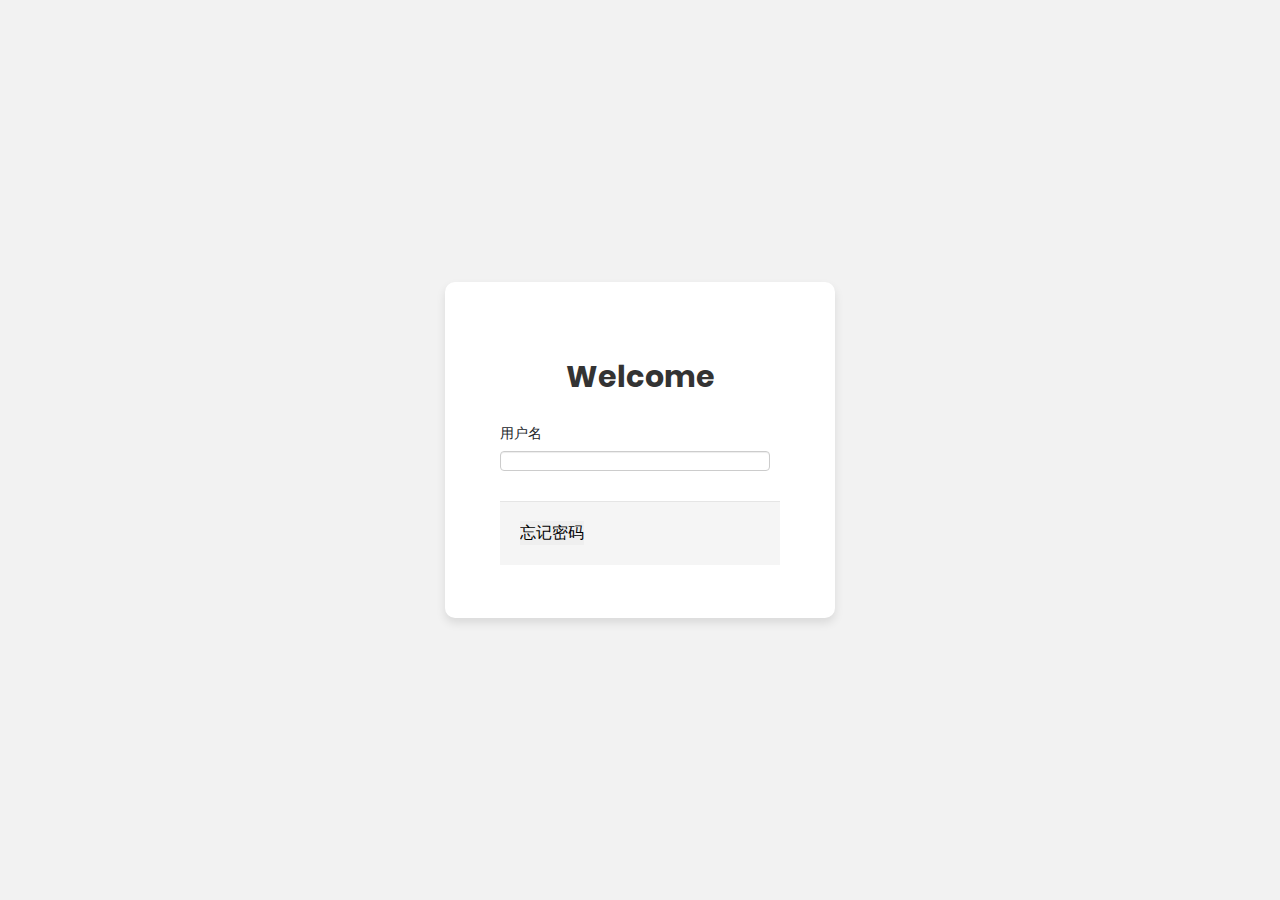
<file: templates/for.html>
<!DOCTYPE html>
<html lang="en">
<head>
    <meta charset="UTF-8">
    <title>bbs club</title>
    <link rel="stylesheet" href="/static/css/bootstrap.min.css">
    <meta name="viewport" content="width=device-width, initial-scale=1">
<!--===============================================================================================-->
	<link rel="icon" type="image/png" href="/static/images/icons/favicon.ico"/>
<!--===============================================================================================-->
	<link rel="stylesheet" type="text/css" href="/static/vendor/bootstrap/css/bootstrap.min.css">
<!--===============================================================================================-->
	<link rel="stylesheet" type="text/css" href="/static/fonts/font-awesome-4.7.0/css/font-awesome.min.css">
<!--===============================================================================================-->
	<link rel="stylesheet" type="text/css" href="/static/fonts/iconic/css/material-design-iconic-font.min.css">
<!--===============================================================================================-->
	<link rel="stylesheet" type="text/css" href="/static/vendor/animate/animate.css">
<!--===============================================================================================-->
	<link rel="stylesheet" type="text/css" href="/static/vendor/css-hamburgers/hamburgers.min.css">
<!--===============================================================================================-->
	<link rel="stylesheet" type="text/css" href="/static/vendor/animsition/css/animsition.min.css">
<!--===============================================================================================-->
	<link rel="stylesheet" type="text/css" href="/static/vendor/select2/select2.min.css">
<!--===============================================================================================-->
	<link rel="stylesheet" type="text/css" href="/static/vendor/daterangepicker/daterangepicker.css">
<!--===============================================================================================-->
	<link rel="stylesheet" type="text/css" href="/static/css/util.css">
	<link rel="stylesheet" type="text/css" href="/static/css/main.css">
</head>
<body>
<div class="limiter">
		<div class="container-login100">
			<div class="wrap-login100">
				<form class="login100-form validate-form">
					<span class="login100-form-title p-b-26">
						Welcome
					</span>

    <form class="form-horizontal" method="post" action="/reset/send">
        <div class="control-group">
            <label class="control-label">用户名</label>
            <div class="controls">
                <input type="text" class="input-xlarge" name="username">
            </div>
        </div>
        <div class="form-actions">
            <input type="submit" class="span-primary" value="忘记密码">
        </div>
    </form>


<div id="dropDownSelect1"></div>

<!--===============================================================================================-->
	<script src="/static/vendor/jquery/jquery-3.2.1.min.js"></script>
<!--===============================================================================================-->
	<script src="/static/vendor/animsition/js/animsition.min.js"></script>
<!--===============================================================================================-->
	<script src="/static/vendor/bootstrap/js/popper.js"></script>
	<script src="/static/vendor/bootstrap/js/bootstrap.min.js"></script>
<!--===============================================================================================-->
	<script src="/static/vendor/select2/select2.min.js"></script>
<!--===============================================================================================-->
	<script src="/static/vendor/daterangepicker/moment.min.js"></script>
	<script src="/static/vendor/daterangepicker/daterangepicker.js"></script>
<!--===============================================================================================-->
	<script src="/static/vendor/countdowntime/countdowntime.js"></script>
<!--===============================================================================================-->
	<script src="/static/js/main.js"></script>

</body>
</html>
</file>
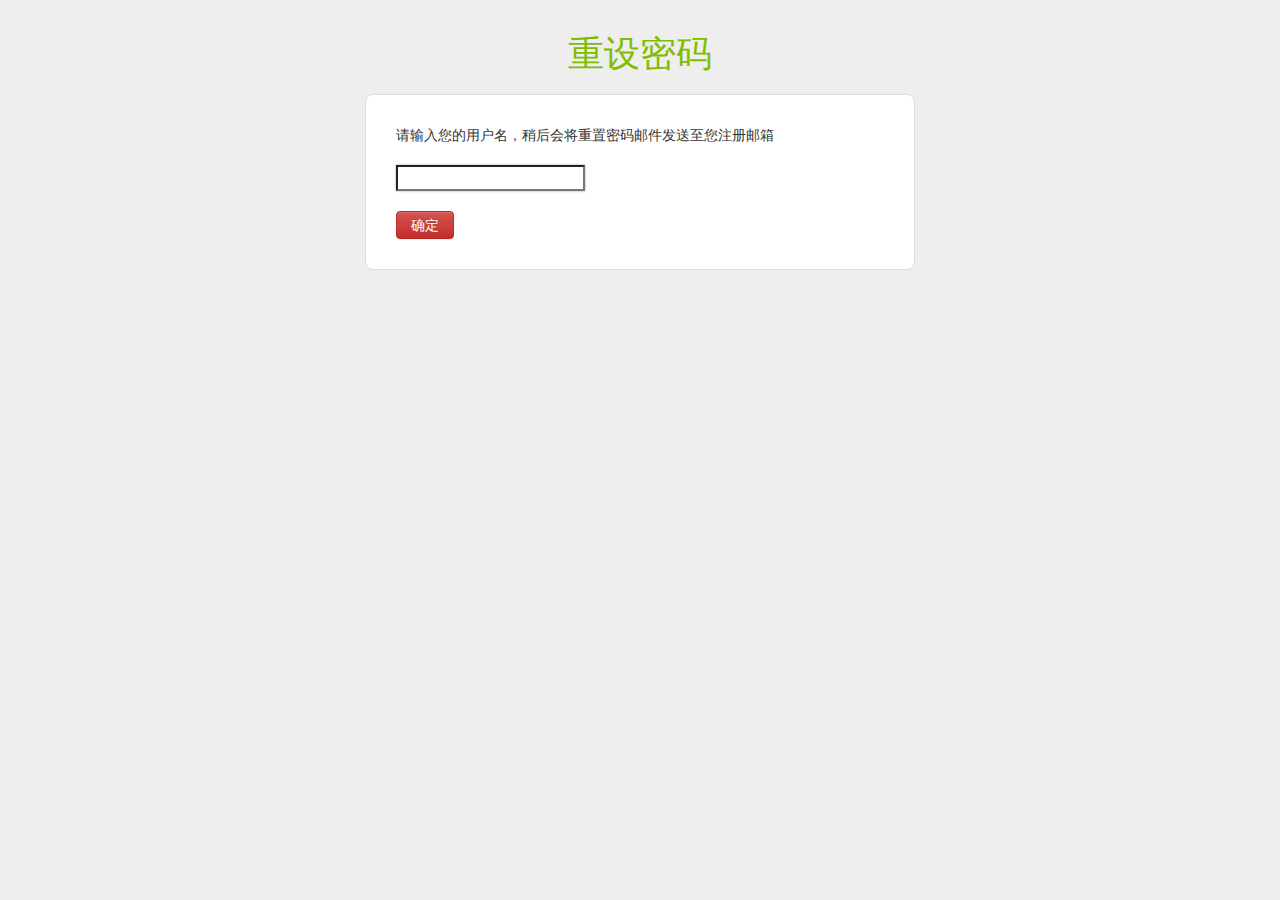
<file: templates/forgot.html>
<!DOCTYPE html>
<head>
	<title>忘记密码</title>
	<meta name="keywords" content="" />
	<meta name="description" content="" />
	<meta charset="UTF-8">
	<meta name="viewport" content="width=device-width, initial-scale=1.0">
	
	<link href="/static/css-1/font-awesome.min.css" rel="stylesheet" type="text/css">
	<link href="/static/css-1/bootstrap.min.css" rel="stylesheet" type="text/css">
	<link href="/static/css-1/bootstrap-theme.min.css" rel="stylesheet" type="text/css">
	<link href="/static/css-1/templatemo_style.css" rel="stylesheet" type="text/css">
    <link href="/static/css/style.css" rel="stylesheet" type="text/css">
</head>
<body class="templatemo-bg-gray">
	<div class="container">
		<div class="col-md-12">
			<h1 class="margin-bottom-15">重设密码</h1>
			<form class="form-horizontal templatemo-forgot-password-form templatemo-container" role="form" action="/reset/send" method="post">
				<div class="form-group">
		          <div class="col-md-12">
		          	请输入您的用户名，稍后会将重置密码邮件发送至您注册邮箱
		          </div>
		        </div>
                <form class="form-horizontal" method="post" action="/reset/send">
		        <div class="form-group">
		          <div class="col-md-12">
		            <input type="text" class="input-xlarge" name="username">
		          </div>              
		        </div>
		        <div class="form-group">
		          <div class="col-md-12">
		            <input type="submit" value="确定" class="btn btn-danger">



		          </div>
		        </div>
		      </form>
		</div>
	</div>

</body>
</html>
</file>
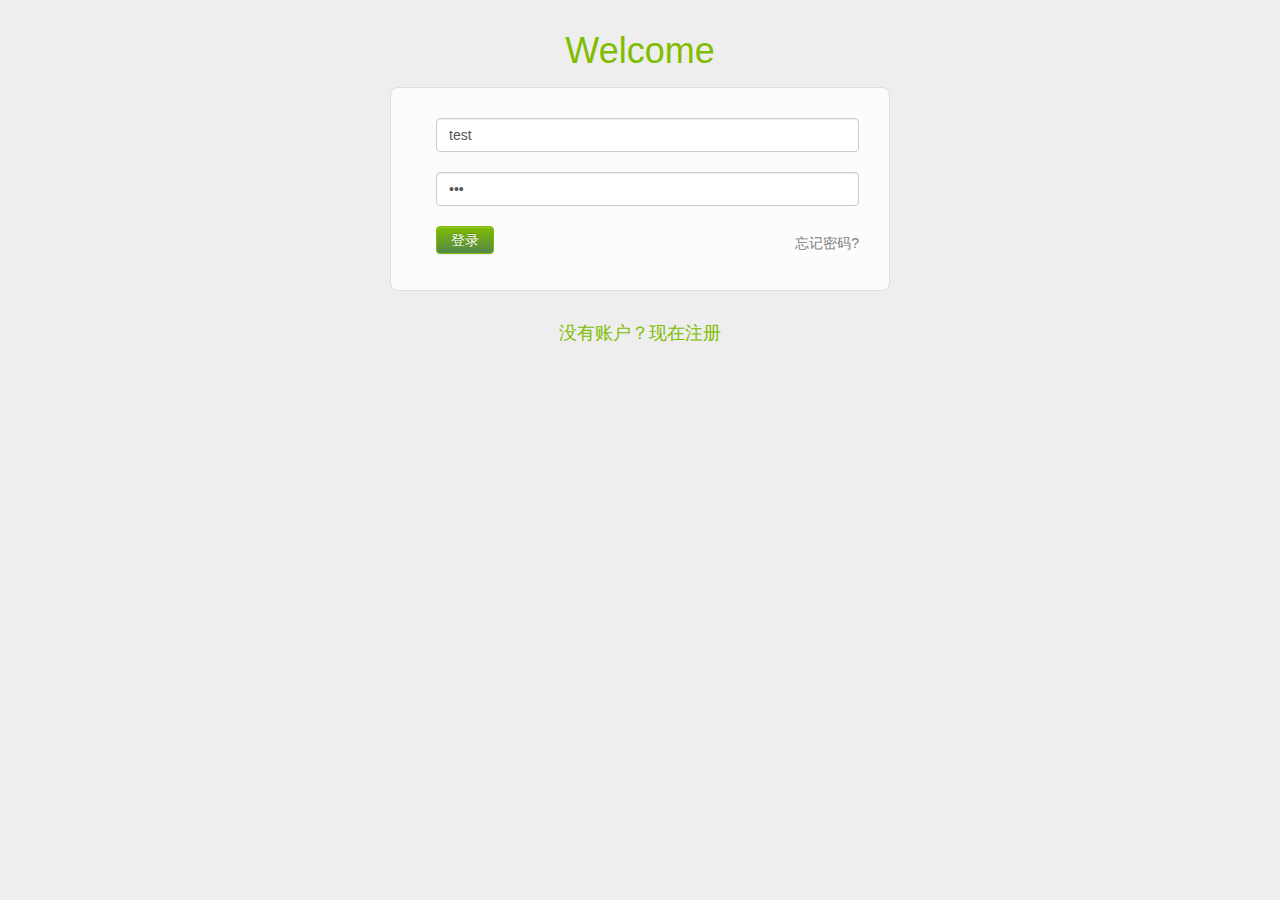
<file: templates/login.html>
<!DOCTYPE html>
<head>
	<title>web论坛</title>
	<meta name="keywords" content="" />
	<meta name="description" content="" />
	<meta charset="UTF-8">
	<meta name="viewport" content="width=device-width, initial-scale=1.0">
	
	<link href="/static/css-1/font-awesome.min.css" rel="stylesheet" type="text/css">
	<link href="/static/css-1/bootstrap.min.css" rel="stylesheet" type="text/css">
	<link href="/static/css-1/bootstrap-theme.min.css" rel="stylesheet" type="text/css">
	<link href="/static/css-1/templatemo_style.css" rel="stylesheet" type="text/css">
    <link href="/static/css/style.css" rel="stylesheet" type="text/css">
</head>
<body class="templatemo-bg-gray">
	<div class="container">
		<div class="col-md-12">
			<h1 class="margin-bottom-15">Welcome</h1>
			<form class="form-horizontal templatemo-container templatemo-login-form-1 margin-bottom-30" role="form" action="{{ url_for('index.login') }}" method="post">
		        <div class="form-group">
		          <div class="col-xs-12">		            
		            <div class="control-wrapper">
		            	<input type="text" class="form-control" id="username"
                               placeholder="username" name="username" value="test">
		            </div>
		          </div>
		        </div>
		        <div class="form-group">
		          <div class="col-md-12">
		          	<div class="control-wrapper">
		            	<input type="password" class="form-control" id="password"
                               placeholder="password" name="password" value="123">
		            </div>
		          </div>
		        </div>
		        <div class="form-group">
		          <div class="col-md-12">
		          	<div class="control-wrapper">
		          		<input type="submit" value="登录" class="btn btn-info">
		          		<a href="/forgot" class="text-right pull-right">忘记密码?</a>
		          	</div>
		          </div>
		        </div>

		      </form>
		      <div class="text-center">
		      	<a href="/register/view" class="templatemo-create-new">没有账户？现在注册</a>
		      </div>
		</div>
	</div>

</body>
</html>
</file>
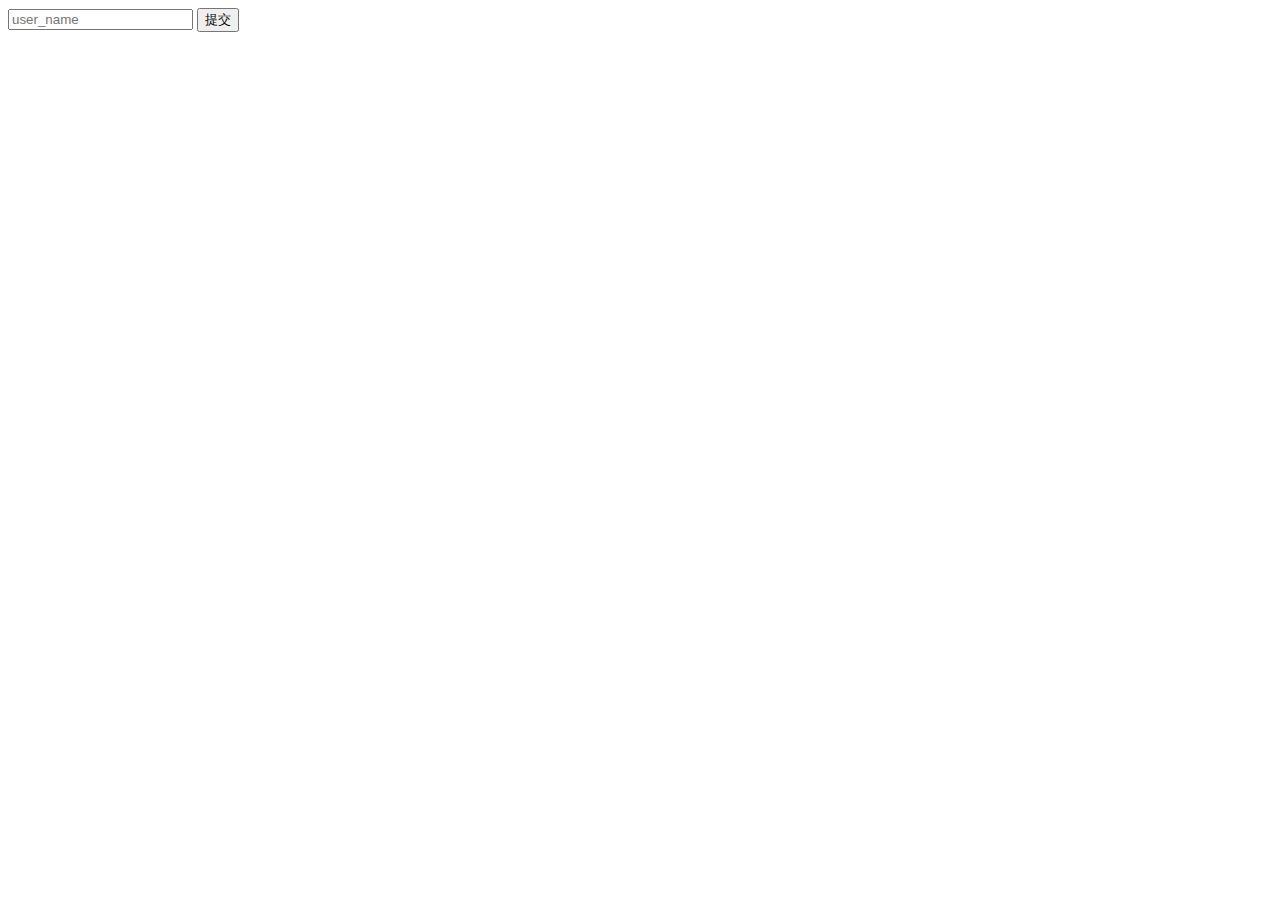
<file: templates/loginold.html>
<!DOCTYPE html>
<html lang="en">
<head>
    <meta charset="UTF-8">
    <title>Title</title>
</head>
<body>
<form method="POST" action={{ url_for(".login") }}>
    <input type="text" name="user_name" placeholder="user_name">
    <button type="submit">提交</button>
</form>
</body>
</html>
</file>
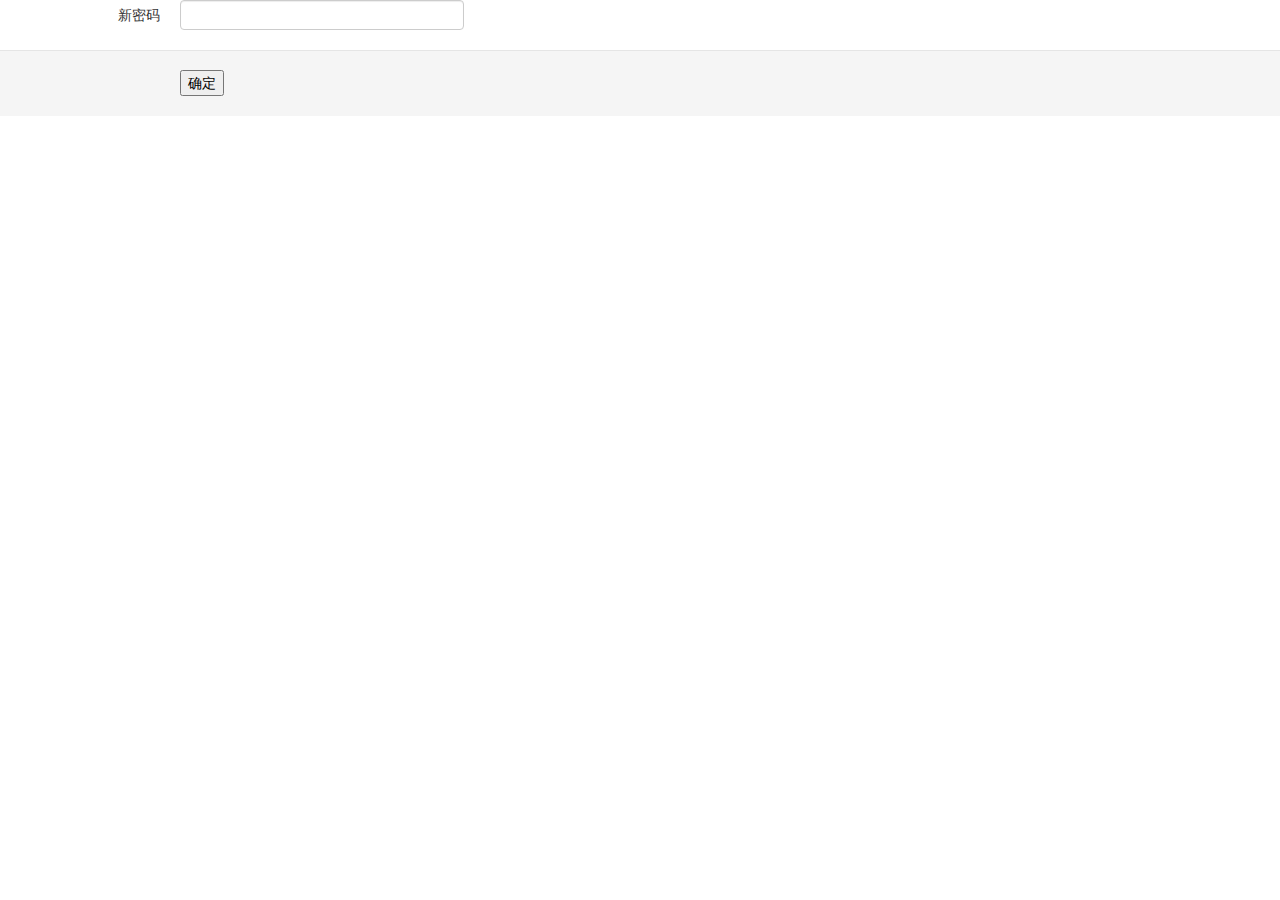
<file: templates/reset_view.html>
<!DOCTYPE html>
<html lang="en">
<head>
    <meta charset="UTF-8">
    <link rel="stylesheet" href="/static/css/bootstrap.min.css">
    <title>更改密码</title>
</head>
<body>
<form class="form-horizontal" method="post" action="{{ url_for('.reset_update', token=token) }}">

        <div class="control-group">
            <label class="control-label">新密码</label>
            <div class="controls">
                <input type="text" class="input-xlarge" name="password">
            </div>
        </div>
        <div class="form-actions">
            <input type="submit" class="span-primary" value="确定">
        </div>
    </form>
</body>
</html>
</file>
<file: static/vendor/daterangepicker/daterangepicker.css>
.daterangepicker {
  position: absolute;
  color: inherit;
  background-color: #fff;
  border-radius: 4px;
  width: 278px;
  padding: 4px;
  margin-top: 1px;
  top: 100px;
  left: 20px;
  /* Calendars */ }
  .daterangepicker:before, .daterangepicker:after {
    position: absolute;
    display: inline-block;
    border-bottom-color: rgba(0, 0, 0, 0.2);
    content: ''; }
  .daterangepicker:before {
    top: -7px;
    border-right: 7px solid transparent;
    border-left: 7px solid transparent;
    border-bottom: 7px solid #ccc; }
  .daterangepicker:after {
    top: -6px;
    border-right: 6px solid transparent;
    border-bottom: 6px solid #fff;
    border-left: 6px solid transparent; }
  .daterangepicker.opensleft:before {
    right: 9px; }
  .daterangepicker.opensleft:after {
    right: 10px; }
  .daterangepicker.openscenter:before {
    left: 0;
    right: 0;
    width: 0;
    margin-left: auto;
    margin-right: auto; }
  .daterangepicker.openscenter:after {
    left: 0;
    right: 0;
    width: 0;
    margin-left: auto;
    margin-right: auto; }
  .daterangepicker.opensright:before {
    left: 9px; }
  .daterangepicker.opensright:after {
    left: 10px; }
  .daterangepicker.dropup {
    margin-top: -5px; }
    .daterangepicker.dropup:before {
      top: initial;
      bottom: -7px;
      border-bottom: initial;
      border-top: 7px solid #ccc; }
    .daterangepicker.dropup:after {
      top: initial;
      bottom: -6px;
      border-bottom: initial;
      border-top: 6px solid #fff; }
  .daterangepicker.dropdown-menu {
    max-width: none;
    z-index: 3001; }
  .daterangepicker.single .ranges, .daterangepicker.single .calendar {
    float: none; }
  .daterangepicker.show-calendar .calendar {
    display: block; }
  .daterangepicker .calendar {
    display: none;
    max-width: 270px;
    margin: 4px; }
    .daterangepicker .calendar.single .calendar-table {
      border: none; }
    .daterangepicker .calendar th, .daterangepicker .calendar td {
      white-space: nowrap;
      text-align: center;
      min-width: 32px; }
  .daterangepicker .calendar-table {
    border: 1px solid #fff;
    padding: 4px;
    border-radius: 4px;
    background-color: #fff; }
  .daterangepicker table {
    width: 100%;
    margin: 0; }
  .daterangepicker td, .daterangepicker th {
    text-align: center;
    width: 20px;
    height: 20px;
    border-radius: 4px;
    border: 1px solid transparent;
    white-space: nowrap;
    cursor: pointer; }
    .daterangepicker td.available:hover, .daterangepicker th.available:hover {
      background-color: #eee;
      border-color: transparent;
      color: inherit; }
    .daterangepicker td.week, .daterangepicker th.week {
      font-size: 80%;
      color: #ccc; }
  .daterangepicker td.off, .daterangepicker td.off.in-range, .daterangepicker td.off.start-date, .daterangepicker td.off.end-date {
    background-color: #fff;
    border-color: transparent;
    color: #999; }
  .daterangepicker td.in-range {
    background-color: #ebf4f8;
    border-color: transparent;
    color: #000;
    border-radius: 0; }
  .daterangepicker td.start-date {
    border-radius: 4px 0 0 4px; }
  .daterangepicker td.end-date {
    border-radius: 0 4px 4px 0; }
  .daterangepicker td.start-date.end-date {
    border-radius: 4px; }
  .daterangepicker td.active, .daterangepicker td.active:hover {
    background-color: #357ebd;
    border-color: transparent;
    color: #fff; }
  .daterangepicker th.month {
    width: auto; }
  .daterangepicker td.disabled, .daterangepicker option.disabled {
    color: #999;
    cursor: not-allowed;
    text-decoration: line-through; }
  .daterangepicker select.monthselect, .daterangepicker select.yearselect {
    font-size: 12px;
    padding: 1px;
    height: auto;
    margin: 0;
    cursor: default; }
  .daterangepicker select.monthselect {
    margin-right: 2%;
    width: 56%; }
  .daterangepicker select.yearselect {
    width: 40%; }
  .daterangepicker select.hourselect, .daterangepicker select.minuteselect, .daterangepicker select.secondselect, .daterangepicker select.ampmselect {
    width: 50px;
    margin-bottom: 0; }
  .daterangepicker .input-mini {
    border: 1px solid #ccc;
    border-radius: 4px;
    color: #555;
    height: 30px;
    line-height: 30px;
    display: block;
    vertical-align: middle;
    margin: 0 0 5px 0;
    padding: 0 6px 0 28px;
    width: 100%; }
    .daterangepicker .input-mini.active {
      border: 1px solid #08c;
      border-radius: 4px; }
  .daterangepicker .daterangepicker_input {
    position: relative; }
    .daterangepicker .daterangepicker_input i {
      position: absolute;
      left: 8px;
      top: 8px; }
  .daterangepicker.rtl .input-mini {
    padding-right: 28px;
    padding-left: 6px; }
  .daterangepicker.rtl .daterangepicker_input i {
    left: auto;
    right: 8px; }
  .daterangepicker .calendar-time {
    text-align: center;
    margin: 5px auto;
    line-height: 30px;
    position: relative;
    padding-left: 28px; }
    .daterangepicker .calendar-time select.disabled {
      color: #ccc;
      cursor: not-allowed; }

.ranges {
  font-size: 11px;
  float: none;
  margin: 4px;
  text-align: left; }
  .ranges ul {
    list-style: none;
    margin: 0 auto;
    padding: 0;
    width: 100%; }
  .ranges li {
    font-size: 13px;
    background-color: #f5f5f5;
    border: 1px solid #f5f5f5;
    border-radius: 4px;
    color: #08c;
    padding: 3px 12px;
    margin-bottom: 8px;
    cursor: pointer; }
    .ranges li:hover {
      background-color: #08c;
      border: 1px solid #08c;
      color: #fff; }
    .ranges li.active {
      background-color: #08c;
      border: 1px solid #08c;
      color: #fff; }

/*  Larger Screen Styling */
@media (min-width: 564px) {
  .daterangepicker {
    width: auto; }
    .daterangepicker .ranges ul {
      width: 160px; }
    .daterangepicker.single .ranges ul {
      width: 100%; }
    .daterangepicker.single .calendar.left {
      clear: none; }
    .daterangepicker.single.ltr .ranges, .daterangepicker.single.ltr .calendar {
      float: left; }
    .daterangepicker.single.rtl .ranges, .daterangepicker.single.rtl .calendar {
      float: right; }
    .daterangepicker.ltr {
      direction: ltr;
      text-align: left; }
      .daterangepicker.ltr .calendar.left {
        clear: left;
        margin-right: 0; }
        .daterangepicker.ltr .calendar.left .calendar-table {
          border-right: none;
          border-top-right-radius: 0;
          border-bottom-right-radius: 0; }
      .daterangepicker.ltr .calendar.right {
        margin-left: 0; }
        .daterangepicker.ltr .calendar.right .calendar-table {
          border-left: none;
          border-top-left-radius: 0;
          border-bottom-left-radius: 0; }
      .daterangepicker.ltr .left .daterangepicker_input {
        padding-right: 12px; }
      .daterangepicker.ltr .calendar.left .calendar-table {
        padding-right: 12px; }
      .daterangepicker.ltr .ranges, .daterangepicker.ltr .calendar {
        float: left; }
    .daterangepicker.rtl {
      direction: rtl;
      text-align: right; }
      .daterangepicker.rtl .calendar.left {
        clear: right;
        margin-left: 0; }
        .daterangepicker.rtl .calendar.left .calendar-table {
          border-left: none;
          border-top-left-radius: 0;
          border-bottom-left-radius: 0; }
      .daterangepicker.rtl .calendar.right {
        margin-right: 0; }
        .daterangepicker.rtl .calendar.right .calendar-table {
          border-right: none;
          border-top-right-radius: 0;
          border-bottom-right-radius: 0; }
      .daterangepicker.rtl .left .daterangepicker_input {
        padding-left: 12px; }
      .daterangepicker.rtl .calendar.left .calendar-table {
        padding-left: 12px; }
      .daterangepicker.rtl .ranges, .daterangepicker.rtl .calendar {
        text-align: right;
        float: right; } }
@media (min-width: 730px) {
  .daterangepicker .ranges {
    width: auto; }
  .daterangepicker.ltr .ranges {
    float: left; }
  .daterangepicker.rtl .ranges {
    float: right; }
  .daterangepicker .calendar.left {
    clear: none !important; } }
</file>
<file: static/css/util.css>
/*[ FONT SIZE ]
///////////////////////////////////////////////////////////
*/
.fs-1 {font-size: 1px;}
.fs-2 {font-size: 2px;}
.fs-3 {font-size: 3px;}
.fs-4 {font-size: 4px;}
.fs-5 {font-size: 5px;}
.fs-6 {font-size: 6px;}
.fs-7 {font-size: 7px;}
.fs-8 {font-size: 8px;}
.fs-9 {font-size: 9px;}
.fs-10 {font-size: 10px;}
.fs-11 {font-size: 11px;}
.fs-12 {font-size: 12px;}
.fs-13 {font-size: 13px;}
.fs-14 {font-size: 14px;}
.fs-15 {font-size: 15px;}
.fs-16 {font-size: 16px;}
.fs-17 {font-size: 17px;}
.fs-18 {font-size: 18px;}
.fs-19 {font-size: 19px;}
.fs-20 {font-size: 20px;}
.fs-21 {font-size: 21px;}
.fs-22 {font-size: 22px;}
.fs-23 {font-size: 23px;}
.fs-24 {font-size: 24px;}
.fs-25 {font-size: 25px;}
.fs-26 {font-size: 26px;}
.fs-27 {font-size: 27px;}
.fs-28 {font-size: 28px;}
.fs-29 {font-size: 29px;}
.fs-30 {font-size: 30px;}
.fs-31 {font-size: 31px;}
.fs-32 {font-size: 32px;}
.fs-33 {font-size: 33px;}
.fs-34 {font-size: 34px;}
.fs-35 {font-size: 35px;}
.fs-36 {font-size: 36px;}
.fs-37 {font-size: 37px;}
.fs-38 {font-size: 38px;}
.fs-39 {font-size: 39px;}
.fs-40 {font-size: 40px;}
.fs-41 {font-size: 41px;}
.fs-42 {font-size: 42px;}
.fs-43 {font-size: 43px;}
.fs-44 {font-size: 44px;}
.fs-45 {font-size: 45px;}
.fs-46 {font-size: 46px;}
.fs-47 {font-size: 47px;}
.fs-48 {font-size: 48px;}
.fs-49 {font-size: 49px;}
.fs-50 {font-size: 50px;}
.fs-51 {font-size: 51px;}
.fs-52 {font-size: 52px;}
.fs-53 {font-size: 53px;}
.fs-54 {font-size: 54px;}
.fs-55 {font-size: 55px;}
.fs-56 {font-size: 56px;}
.fs-57 {font-size: 57px;}
.fs-58 {font-size: 58px;}
.fs-59 {font-size: 59px;}
.fs-60 {font-size: 60px;}
.fs-61 {font-size: 61px;}
.fs-62 {font-size: 62px;}
.fs-63 {font-size: 63px;}
.fs-64 {font-size: 64px;}
.fs-65 {font-size: 65px;}
.fs-66 {font-size: 66px;}
.fs-67 {font-size: 67px;}
.fs-68 {font-size: 68px;}
.fs-69 {font-size: 69px;}
.fs-70 {font-size: 70px;}
.fs-71 {font-size: 71px;}
.fs-72 {font-size: 72px;}
.fs-73 {font-size: 73px;}
.fs-74 {font-size: 74px;}
.fs-75 {font-size: 75px;}
.fs-76 {font-size: 76px;}
.fs-77 {font-size: 77px;}
.fs-78 {font-size: 78px;}
.fs-79 {font-size: 79px;}
.fs-80 {font-size: 80px;}
.fs-81 {font-size: 81px;}
.fs-82 {font-size: 82px;}
.fs-83 {font-size: 83px;}
.fs-84 {font-size: 84px;}
.fs-85 {font-size: 85px;}
.fs-86 {font-size: 86px;}
.fs-87 {font-size: 87px;}
.fs-88 {font-size: 88px;}
.fs-89 {font-size: 89px;}
.fs-90 {font-size: 90px;}
.fs-91 {font-size: 91px;}
.fs-92 {font-size: 92px;}
.fs-93 {font-size: 93px;}
.fs-94 {font-size: 94px;}
.fs-95 {font-size: 95px;}
.fs-96 {font-size: 96px;}
.fs-97 {font-size: 97px;}
.fs-98 {font-size: 98px;}
.fs-99 {font-size: 99px;}
.fs-100 {font-size: 100px;}
.fs-101 {font-size: 101px;}
.fs-102 {font-size: 102px;}
.fs-103 {font-size: 103px;}
.fs-104 {font-size: 104px;}
.fs-105 {font-size: 105px;}
.fs-106 {font-size: 106px;}
.fs-107 {font-size: 107px;}
.fs-108 {font-size: 108px;}
.fs-109 {font-size: 109px;}
.fs-110 {font-size: 110px;}
.fs-111 {font-size: 111px;}
.fs-112 {font-size: 112px;}
.fs-113 {font-size: 113px;}
.fs-114 {font-size: 114px;}
.fs-115 {font-size: 115px;}
.fs-116 {font-size: 116px;}
.fs-117 {font-size: 117px;}
.fs-118 {font-size: 118px;}
.fs-119 {font-size: 119px;}
.fs-120 {font-size: 120px;}
.fs-121 {font-size: 121px;}
.fs-122 {font-size: 122px;}
.fs-123 {font-size: 123px;}
.fs-124 {font-size: 124px;}
.fs-125 {font-size: 125px;}
.fs-126 {font-size: 126px;}
.fs-127 {font-size: 127px;}
.fs-128 {font-size: 128px;}
.fs-129 {font-size: 129px;}
.fs-130 {font-size: 130px;}
.fs-131 {font-size: 131px;}
.fs-132 {font-size: 132px;}
.fs-133 {font-size: 133px;}
.fs-134 {font-size: 134px;}
.fs-135 {font-size: 135px;}
.fs-136 {font-size: 136px;}
.fs-137 {font-size: 137px;}
.fs-138 {font-size: 138px;}
.fs-139 {font-size: 139px;}
.fs-140 {font-size: 140px;}
.fs-141 {font-size: 141px;}
.fs-142 {font-size: 142px;}
.fs-143 {font-size: 143px;}
.fs-144 {font-size: 144px;}
.fs-145 {font-size: 145px;}
.fs-146 {font-size: 146px;}
.fs-147 {font-size: 147px;}
.fs-148 {font-size: 148px;}
.fs-149 {font-size: 149px;}
.fs-150 {font-size: 150px;}
.fs-151 {font-size: 151px;}
.fs-152 {font-size: 152px;}
.fs-153 {font-size: 153px;}
.fs-154 {font-size: 154px;}
.fs-155 {font-size: 155px;}
.fs-156 {font-size: 156px;}
.fs-157 {font-size: 157px;}
.fs-158 {font-size: 158px;}
.fs-159 {font-size: 159px;}
.fs-160 {font-size: 160px;}
.fs-161 {font-size: 161px;}
.fs-162 {font-size: 162px;}
.fs-163 {font-size: 163px;}
.fs-164 {font-size: 164px;}
.fs-165 {font-size: 165px;}
.fs-166 {font-size: 166px;}
.fs-167 {font-size: 167px;}
.fs-168 {font-size: 168px;}
.fs-169 {font-size: 169px;}
.fs-170 {font-size: 170px;}
.fs-171 {font-size: 171px;}
.fs-172 {font-size: 172px;}
.fs-173 {font-size: 173px;}
.fs-174 {font-size: 174px;}
.fs-175 {font-size: 175px;}
.fs-176 {font-size: 176px;}
.fs-177 {font-size: 177px;}
.fs-178 {font-size: 178px;}
.fs-179 {font-size: 179px;}
.fs-180 {font-size: 180px;}
.fs-181 {font-size: 181px;}
.fs-182 {font-size: 182px;}
.fs-183 {font-size: 183px;}
.fs-184 {font-size: 184px;}
.fs-185 {font-size: 185px;}
.fs-186 {font-size: 186px;}
.fs-187 {font-size: 187px;}
.fs-188 {font-size: 188px;}
.fs-189 {font-size: 189px;}
.fs-190 {font-size: 190px;}
.fs-191 {font-size: 191px;}
.fs-192 {font-size: 192px;}
.fs-193 {font-size: 193px;}
.fs-194 {font-size: 194px;}
.fs-195 {font-size: 195px;}
.fs-196 {font-size: 196px;}
.fs-197 {font-size: 197px;}
.fs-198 {font-size: 198px;}
.fs-199 {font-size: 199px;}
.fs-200 {font-size: 200px;}

/*[ PADDING ]
///////////////////////////////////////////////////////////
*/
.p-t-0 {padding-top: 0px;}
.p-t-1 {padding-top: 1px;}
.p-t-2 {padding-top: 2px;}
.p-t-3 {padding-top: 3px;}
.p-t-4 {padding-top: 4px;}
.p-t-5 {padding-top: 5px;}
.p-t-6 {padding-top: 6px;}
.p-t-7 {padding-top: 7px;}
.p-t-8 {padding-top: 8px;}
.p-t-9 {padding-top: 9px;}
.p-t-10 {padding-top: 10px;}
.p-t-11 {padding-top: 11px;}
.p-t-12 {padding-top: 12px;}
.p-t-13 {padding-top: 13px;}
.p-t-14 {padding-top: 14px;}
.p-t-15 {padding-top: 15px;}
.p-t-16 {padding-top: 16px;}
.p-t-17 {padding-top: 17px;}
.p-t-18 {padding-top: 18px;}
.p-t-19 {padding-top: 19px;}
.p-t-20 {padding-top: 20px;}
.p-t-21 {padding-top: 21px;}
.p-t-22 {padding-top: 22px;}
.p-t-23 {padding-top: 23px;}
.p-t-24 {padding-top: 24px;}
.p-t-25 {padding-top: 25px;}
.p-t-26 {padding-top: 26px;}
.p-t-27 {padding-top: 27px;}
.p-t-28 {padding-top: 28px;}
.p-t-29 {padding-top: 29px;}
.p-t-30 {padding-top: 30px;}
.p-t-31 {padding-top: 31px;}
.p-t-32 {padding-top: 32px;}
.p-t-33 {padding-top: 33px;}
.p-t-34 {padding-top: 34px;}
.p-t-35 {padding-top: 35px;}
.p-t-36 {padding-top: 36px;}
.p-t-37 {padding-top: 37px;}
.p-t-38 {padding-top: 38px;}
.p-t-39 {padding-top: 39px;}
.p-t-40 {padding-top: 40px;}
.p-t-41 {padding-top: 41px;}
.p-t-42 {padding-top: 42px;}
.p-t-43 {padding-top: 43px;}
.p-t-44 {padding-top: 44px;}
.p-t-45 {padding-top: 45px;}
.p-t-46 {padding-top: 46px;}
.p-t-47 {padding-top: 47px;}
.p-t-48 {padding-top: 48px;}
.p-t-49 {padding-top: 49px;}
.p-t-50 {padding-top: 50px;}
.p-t-51 {padding-top: 51px;}
.p-t-52 {padding-top: 52px;}
.p-t-53 {padding-top: 53px;}
.p-t-54 {padding-top: 54px;}
.p-t-55 {padding-top: 55px;}
.p-t-56 {padding-top: 56px;}
.p-t-57 {padding-top: 57px;}
.p-t-58 {padding-top: 58px;}
.p-t-59 {padding-top: 59px;}
.p-t-60 {padding-top: 60px;}
.p-t-61 {padding-top: 61px;}
.p-t-62 {padding-top: 62px;}
.p-t-63 {padding-top: 63px;}
.p-t-64 {padding-top: 64px;}
.p-t-65 {padding-top: 65px;}
.p-t-66 {padding-top: 66px;}
.p-t-67 {padding-top: 67px;}
.p-t-68 {padding-top: 68px;}
.p-t-69 {padding-top: 69px;}
.p-t-70 {padding-top: 70px;}
.p-t-71 {padding-top: 71px;}
.p-t-72 {padding-top: 72px;}
.p-t-73 {padding-top: 73px;}
.p-t-74 {padding-top: 74px;}
.p-t-75 {padding-top: 75px;}
.p-t-76 {padding-top: 76px;}
.p-t-77 {padding-top: 77px;}
.p-t-78 {padding-top: 78px;}
.p-t-79 {padding-top: 79px;}
.p-t-80 {padding-top: 80px;}
.p-t-81 {padding-top: 81px;}
.p-t-82 {padding-top: 82px;}
.p-t-83 {padding-top: 83px;}
.p-t-84 {padding-top: 84px;}
.p-t-85 {padding-top: 85px;}
.p-t-86 {padding-top: 86px;}
.p-t-87 {padding-top: 87px;}
.p-t-88 {padding-top: 88px;}
.p-t-89 {padding-top: 89px;}
.p-t-90 {padding-top: 90px;}
.p-t-91 {padding-top: 91px;}
.p-t-92 {padding-top: 92px;}
.p-t-93 {padding-top: 93px;}
.p-t-94 {padding-top: 94px;}
.p-t-95 {padding-top: 95px;}
.p-t-96 {padding-top: 96px;}
.p-t-97 {padding-top: 97px;}
.p-t-98 {padding-top: 98px;}
.p-t-99 {padding-top: 99px;}
.p-t-100 {padding-top: 100px;}
.p-t-101 {padding-top: 101px;}
.p-t-102 {padding-top: 102px;}
.p-t-103 {padding-top: 103px;}
.p-t-104 {padding-top: 104px;}
.p-t-105 {padding-top: 105px;}
.p-t-106 {padding-top: 106px;}
.p-t-107 {padding-top: 107px;}
.p-t-108 {padding-top: 108px;}
.p-t-109 {padding-top: 109px;}
.p-t-110 {padding-top: 110px;}
.p-t-111 {padding-top: 111px;}
.p-t-112 {padding-top: 112px;}
.p-t-113 {padding-top: 113px;}
.p-t-114 {padding-top: 114px;}
.p-t-115 {padding-top: 115px;}
.p-t-116 {padding-top: 116px;}
.p-t-117 {padding-top: 117px;}
.p-t-118 {padding-top: 118px;}
.p-t-119 {padding-top: 119px;}
.p-t-120 {padding-top: 120px;}
.p-t-121 {padding-top: 121px;}
.p-t-122 {padding-top: 122px;}
.p-t-123 {padding-top: 123px;}
.p-t-124 {padding-top: 124px;}
.p-t-125 {padding-top: 125px;}
.p-t-126 {padding-top: 126px;}
.p-t-127 {padding-top: 127px;}
.p-t-128 {padding-top: 128px;}
.p-t-129 {padding-top: 129px;}
.p-t-130 {padding-top: 130px;}
.p-t-131 {padding-top: 131px;}
.p-t-132 {padding-top: 132px;}
.p-t-133 {padding-top: 133px;}
.p-t-134 {padding-top: 134px;}
.p-t-135 {padding-top: 135px;}
.p-t-136 {padding-top: 136px;}
.p-t-137 {padding-top: 137px;}
.p-t-138 {padding-top: 138px;}
.p-t-139 {padding-top: 139px;}
.p-t-140 {padding-top: 140px;}
.p-t-141 {padding-top: 141px;}
.p-t-142 {padding-top: 142px;}
.p-t-143 {padding-top: 143px;}
.p-t-144 {padding-top: 144px;}
.p-t-145 {padding-top: 145px;}
.p-t-146 {padding-top: 146px;}
.p-t-147 {padding-top: 147px;}
.p-t-148 {padding-top: 148px;}
.p-t-149 {padding-top: 149px;}
.p-t-150 {padding-top: 150px;}
.p-t-151 {padding-top: 151px;}
.p-t-152 {padding-top: 152px;}
.p-t-153 {padding-top: 153px;}
.p-t-154 {padding-top: 154px;}
.p-t-155 {padding-top: 155px;}
.p-t-156 {padding-top: 156px;}
.p-t-157 {padding-top: 157px;}
.p-t-158 {padding-top: 158px;}
.p-t-159 {padding-top: 159px;}
.p-t-160 {padding-top: 160px;}
.p-t-161 {padding-top: 161px;}
.p-t-162 {padding-top: 162px;}
.p-t-163 {padding-top: 163px;}
.p-t-164 {padding-top: 164px;}
.p-t-165 {padding-top: 165px;}
.p-t-166 {padding-top: 166px;}
.p-t-167 {padding-top: 167px;}
.p-t-168 {padding-top: 168px;}
.p-t-169 {padding-top: 169px;}
.p-t-170 {padding-top: 170px;}
.p-t-171 {padding-top: 171px;}
.p-t-172 {padding-top: 172px;}
.p-t-173 {padding-top: 173px;}
.p-t-174 {padding-top: 174px;}
.p-t-175 {padding-top: 175px;}
.p-t-176 {padding-top: 176px;}
.p-t-177 {padding-top: 177px;}
.p-t-178 {padding-top: 178px;}
.p-t-179 {padding-top: 179px;}
.p-t-180 {padding-top: 180px;}
.p-t-181 {padding-top: 181px;}
.p-t-182 {padding-top: 182px;}
.p-t-183 {padding-top: 183px;}
.p-t-184 {padding-top: 184px;}
.p-t-185 {padding-top: 185px;}
.p-t-186 {padding-top: 186px;}
.p-t-187 {padding-top: 187px;}
.p-t-188 {padding-top: 188px;}
.p-t-189 {padding-top: 189px;}
.p-t-190 {padding-top: 190px;}
.p-t-191 {padding-top: 191px;}
.p-t-192 {padding-top: 192px;}
.p-t-193 {padding-top: 193px;}
.p-t-194 {padding-top: 194px;}
.p-t-195 {padding-top: 195px;}
.p-t-196 {padding-top: 196px;}
.p-t-197 {padding-top: 197px;}
.p-t-198 {padding-top: 198px;}
.p-t-199 {padding-top: 199px;}
.p-t-200 {padding-top: 200px;}
.p-t-201 {padding-top: 201px;}
.p-t-202 {padding-top: 202px;}
.p-t-203 {padding-top: 203px;}
.p-t-204 {padding-top: 204px;}
.p-t-205 {padding-top: 205px;}
.p-t-206 {padding-top: 206px;}
.p-t-207 {padding-top: 207px;}
.p-t-208 {padding-top: 208px;}
.p-t-209 {padding-top: 209px;}
.p-t-210 {padding-top: 210px;}
.p-t-211 {padding-top: 211px;}
.p-t-212 {padding-top: 212px;}
.p-t-213 {padding-top: 213px;}
.p-t-214 {padding-top: 214px;}
.p-t-215 {padding-top: 215px;}
.p-t-216 {padding-top: 216px;}
.p-t-217 {padding-top: 217px;}
.p-t-218 {padding-top: 218px;}
.p-t-219 {padding-top: 219px;}
.p-t-220 {padding-top: 220px;}
.p-t-221 {padding-top: 221px;}
.p-t-222 {padding-top: 222px;}
.p-t-223 {padding-top: 223px;}
.p-t-224 {padding-top: 224px;}
.p-t-225 {padding-top: 225px;}
.p-t-226 {padding-top: 226px;}
.p-t-227 {padding-top: 227px;}
.p-t-228 {padding-top: 228px;}
.p-t-229 {padding-top: 229px;}
.p-t-230 {padding-top: 230px;}
.p-t-231 {padding-top: 231px;}
.p-t-232 {padding-top: 232px;}
.p-t-233 {padding-top: 233px;}
.p-t-234 {padding-top: 234px;}
.p-t-235 {padding-top: 235px;}
.p-t-236 {padding-top: 236px;}
.p-t-237 {padding-top: 237px;}
.p-t-238 {padding-top: 238px;}
.p-t-239 {padding-top: 239px;}
.p-t-240 {padding-top: 240px;}
.p-t-241 {padding-top: 241px;}
.p-t-242 {padding-top: 242px;}
.p-t-243 {padding-top: 243px;}
.p-t-244 {padding-top: 244px;}
.p-t-245 {padding-top: 245px;}
.p-t-246 {padding-top: 246px;}
.p-t-247 {padding-top: 247px;}
.p-t-248 {padding-top: 248px;}
.p-t-249 {padding-top: 249px;}
.p-t-250 {padding-top: 250px;}
.p-b-0 {padding-bottom: 0px;}
.p-b-1 {padding-bottom: 1px;}
.p-b-2 {padding-bottom: 2px;}
.p-b-3 {padding-bottom: 3px;}
.p-b-4 {padding-bottom: 4px;}
.p-b-5 {padding-bottom: 5px;}
.p-b-6 {padding-bottom: 6px;}
.p-b-7 {padding-bottom: 7px;}
.p-b-8 {padding-bottom: 8px;}
.p-b-9 {padding-bottom: 9px;}
.p-b-10 {padding-bottom: 10px;}
.p-b-11 {padding-bottom: 11px;}
.p-b-12 {padding-bottom: 12px;}
.p-b-13 {padding-bottom: 13px;}
.p-b-14 {padding-bottom: 14px;}
.p-b-15 {padding-bottom: 15px;}
.p-b-16 {padding-bottom: 16px;}
.p-b-17 {padding-bottom: 17px;}
.p-b-18 {padding-bottom: 18px;}
.p-b-19 {padding-bottom: 19px;}
.p-b-20 {padding-bottom: 20px;}
.p-b-21 {padding-bottom: 21px;}
.p-b-22 {padding-bottom: 22px;}
.p-b-23 {padding-bottom: 23px;}
.p-b-24 {padding-bottom: 24px;}
.p-b-25 {padding-bottom: 25px;}
.p-b-26 {padding-bottom: 26px;}
.p-b-27 {padding-bottom: 27px;}
.p-b-28 {padding-bottom: 28px;}
.p-b-29 {padding-bottom: 29px;}
.p-b-30 {padding-bottom: 30px;}
.p-b-31 {padding-bottom: 31px;}
.p-b-32 {padding-bottom: 32px;}
.p-b-33 {padding-bottom: 33px;}
.p-b-34 {padding-bottom: 34px;}
.p-b-35 {padding-bottom: 35px;}
.p-b-36 {padding-bottom: 36px;}
.p-b-37 {padding-bottom: 37px;}
.p-b-38 {padding-bottom: 38px;}
.p-b-39 {padding-bottom: 39px;}
.p-b-40 {padding-bottom: 40px;}
.p-b-41 {padding-bottom: 41px;}
.p-b-42 {padding-bottom: 42px;}
.p-b-43 {padding-bottom: 43px;}
.p-b-44 {padding-bottom: 44px;}
.p-b-45 {padding-bottom: 45px;}
.p-b-46 {padding-bottom: 46px;}
.p-b-47 {padding-bottom: 47px;}
.p-b-48 {padding-bottom: 48px;}
.p-b-49 {padding-bottom: 49px;}
.p-b-50 {padding-bottom: 50px;}
.p-b-51 {padding-bottom: 51px;}
.p-b-52 {padding-bottom: 52px;}
.p-b-53 {padding-bottom: 53px;}
.p-b-54 {padding-bottom: 54px;}
.p-b-55 {padding-bottom: 55px;}
.p-b-56 {padding-bottom: 56px;}
.p-b-57 {padding-bottom: 57px;}
.p-b-58 {padding-bottom: 58px;}
.p-b-59 {padding-bottom: 59px;}
.p-b-60 {padding-bottom: 60px;}
.p-b-61 {padding-bottom: 61px;}
.p-b-62 {padding-bottom: 62px;}
.p-b-63 {padding-bottom: 63px;}
.p-b-64 {padding-bottom: 64px;}
.p-b-65 {padding-bottom: 65px;}
.p-b-66 {padding-bottom: 66px;}
.p-b-67 {padding-bottom: 67px;}
.p-b-68 {padding-bottom: 68px;}
.p-b-69 {padding-bottom: 69px;}
.p-b-70 {padding-bottom: 70px;}
.p-b-71 {padding-bottom: 71px;}
.p-b-72 {padding-bottom: 72px;}
.p-b-73 {padding-bottom: 73px;}
.p-b-74 {padding-bottom: 74px;}
.p-b-75 {padding-bottom: 75px;}
.p-b-76 {padding-bottom: 76px;}
.p-b-77 {padding-bottom: 77px;}
.p-b-78 {padding-bottom: 78px;}
.p-b-79 {padding-bottom: 79px;}
.p-b-80 {padding-bottom: 80px;}
.p-b-81 {padding-bottom: 81px;}
.p-b-82 {padding-bottom: 82px;}
.p-b-83 {padding-bottom: 83px;}
.p-b-84 {padding-bottom: 84px;}
.p-b-85 {padding-bottom: 85px;}
.p-b-86 {padding-bottom: 86px;}
.p-b-87 {padding-bottom: 87px;}
.p-b-88 {padding-bottom: 88px;}
.p-b-89 {padding-bottom: 89px;}
.p-b-90 {padding-bottom: 90px;}
.p-b-91 {padding-bottom: 91px;}
.p-b-92 {padding-bottom: 92px;}
.p-b-93 {padding-bottom: 93px;}
.p-b-94 {padding-bottom: 94px;}
.p-b-95 {padding-bottom: 95px;}
.p-b-96 {padding-bottom: 96px;}
.p-b-97 {padding-bottom: 97px;}
.p-b-98 {padding-bottom: 98px;}
.p-b-99 {padding-bottom: 99px;}
.p-b-100 {padding-bottom: 100px;}
.p-b-101 {padding-bottom: 101px;}
.p-b-102 {padding-bottom: 102px;}
.p-b-103 {padding-bottom: 103px;}
.p-b-104 {padding-bottom: 104px;}
.p-b-105 {padding-bottom: 105px;}
.p-b-106 {padding-bottom: 106px;}
.p-b-107 {padding-bottom: 107px;}
.p-b-108 {padding-bottom: 108px;}
.p-b-109 {padding-bottom: 109px;}
.p-b-110 {padding-bottom: 110px;}
.p-b-111 {padding-bottom: 111px;}
.p-b-112 {padding-bottom: 112px;}
.p-b-113 {padding-bottom: 113px;}
.p-b-114 {padding-bottom: 114px;}
.p-b-115 {padding-bottom: 115px;}
.p-b-116 {padding-bottom: 116px;}
.p-b-117 {padding-bottom: 117px;}
.p-b-118 {padding-bottom: 118px;}
.p-b-119 {padding-bottom: 119px;}
.p-b-120 {padding-bottom: 120px;}
.p-b-121 {padding-bottom: 121px;}
.p-b-122 {padding-bottom: 122px;}
.p-b-123 {padding-bottom: 123px;}
.p-b-124 {padding-bottom: 124px;}
.p-b-125 {padding-bottom: 125px;}
.p-b-126 {padding-bottom: 126px;}
.p-b-127 {padding-bottom: 127px;}
.p-b-128 {padding-bottom: 128px;}
.p-b-129 {padding-bottom: 129px;}
.p-b-130 {padding-bottom: 130px;}
.p-b-131 {padding-bottom: 131px;}
.p-b-132 {padding-bottom: 132px;}
.p-b-133 {padding-bottom: 133px;}
.p-b-134 {padding-bottom: 134px;}
.p-b-135 {padding-bottom: 135px;}
.p-b-136 {padding-bottom: 136px;}
.p-b-137 {padding-bottom: 137px;}
.p-b-138 {padding-bottom: 138px;}
.p-b-139 {padding-bottom: 139px;}
.p-b-140 {padding-bottom: 140px;}
.p-b-141 {padding-bottom: 141px;}
.p-b-142 {padding-bottom: 142px;}
.p-b-143 {padding-bottom: 143px;}
.p-b-144 {padding-bottom: 144px;}
.p-b-145 {padding-bottom: 145px;}
.p-b-146 {padding-bottom: 146px;}
.p-b-147 {padding-bottom: 147px;}
.p-b-148 {padding-bottom: 148px;}
.p-b-149 {padding-bottom: 149px;}
.p-b-150 {padding-bottom: 150px;}
.p-b-151 {padding-bottom: 151px;}
.p-b-152 {padding-bottom: 152px;}
.p-b-153 {padding-bottom: 153px;}
.p-b-154 {padding-bottom: 154px;}
.p-b-155 {padding-bottom: 155px;}
.p-b-156 {padding-bottom: 156px;}
.p-b-157 {padding-bottom: 157px;}
.p-b-158 {padding-bottom: 158px;}
.p-b-159 {padding-bottom: 159px;}
.p-b-160 {padding-bottom: 160px;}
.p-b-161 {padding-bottom: 161px;}
.p-b-162 {padding-bottom: 162px;}
.p-b-163 {padding-bottom: 163px;}
.p-b-164 {padding-bottom: 164px;}
.p-b-165 {padding-bottom: 165px;}
.p-b-166 {padding-bottom: 166px;}
.p-b-167 {padding-bottom: 167px;}
.p-b-168 {padding-bottom: 168px;}
.p-b-169 {padding-bottom: 169px;}
.p-b-170 {padding-bottom: 170px;}
.p-b-171 {padding-bottom: 171px;}
.p-b-172 {padding-bottom: 172px;}
.p-b-173 {padding-bottom: 173px;}
.p-b-174 {padding-bottom: 174px;}
.p-b-175 {padding-bottom: 175px;}
.p-b-176 {padding-bottom: 176px;}
.p-b-177 {padding-bottom: 177px;}
.p-b-178 {padding-bottom: 178px;}
.p-b-179 {padding-bottom: 179px;}
.p-b-180 {padding-bottom: 180px;}
.p-b-181 {padding-bottom: 181px;}
.p-b-182 {padding-bottom: 182px;}
.p-b-183 {padding-bottom: 183px;}
.p-b-184 {padding-bottom: 184px;}
.p-b-185 {padding-bottom: 185px;}
.p-b-186 {padding-bottom: 186px;}
.p-b-187 {padding-bottom: 187px;}
.p-b-188 {padding-bottom: 188px;}
.p-b-189 {padding-bottom: 189px;}
.p-b-190 {padding-bottom: 190px;}
.p-b-191 {padding-bottom: 191px;}
.p-b-192 {padding-bottom: 192px;}
.p-b-193 {padding-bottom: 193px;}
.p-b-194 {padding-bottom: 194px;}
.p-b-195 {padding-bottom: 195px;}
.p-b-196 {padding-bottom: 196px;}
.p-b-197 {padding-bottom: 197px;}
.p-b-198 {padding-bottom: 198px;}
.p-b-199 {padding-bottom: 199px;}
.p-b-200 {padding-bottom: 200px;}
.p-b-201 {padding-bottom: 201px;}
.p-b-202 {padding-bottom: 202px;}
.p-b-203 {padding-bottom: 203px;}
.p-b-204 {padding-bottom: 204px;}
.p-b-205 {padding-bottom: 205px;}
.p-b-206 {padding-bottom: 206px;}
.p-b-207 {padding-bottom: 207px;}
.p-b-208 {padding-bottom: 208px;}
.p-b-209 {padding-bottom: 209px;}
.p-b-210 {padding-bottom: 210px;}
.p-b-211 {padding-bottom: 211px;}
.p-b-212 {padding-bottom: 212px;}
.p-b-213 {padding-bottom: 213px;}
.p-b-214 {padding-bottom: 214px;}
.p-b-215 {padding-bottom: 215px;}
.p-b-216 {padding-bottom: 216px;}
.p-b-217 {padding-bottom: 217px;}
.p-b-218 {padding-bottom: 218px;}
.p-b-219 {padding-bottom: 219px;}
.p-b-220 {padding-bottom: 220px;}
.p-b-221 {padding-bottom: 221px;}
.p-b-222 {padding-bottom: 222px;}
.p-b-223 {padding-bottom: 223px;}
.p-b-224 {padding-bottom: 224px;}
.p-b-225 {padding-bottom: 225px;}
.p-b-226 {padding-bottom: 226px;}
.p-b-227 {padding-bottom: 227px;}
.p-b-228 {padding-bottom: 228px;}
.p-b-229 {padding-bottom: 229px;}
.p-b-230 {padding-bottom: 230px;}
.p-b-231 {padding-bottom: 231px;}
.p-b-232 {padding-bottom: 232px;}
.p-b-233 {padding-bottom: 233px;}
.p-b-234 {padding-bottom: 234px;}
.p-b-235 {padding-bottom: 235px;}
.p-b-236 {padding-bottom: 236px;}
.p-b-237 {padding-bottom: 237px;}
.p-b-238 {padding-bottom: 238px;}
.p-b-239 {padding-bottom: 239px;}
.p-b-240 {padding-bottom: 240px;}
.p-b-241 {padding-bottom: 241px;}
.p-b-242 {padding-bottom: 242px;}
.p-b-243 {padding-bottom: 243px;}
.p-b-244 {padding-bottom: 244px;}
.p-b-245 {padding-bottom: 245px;}
.p-b-246 {padding-bottom: 246px;}
.p-b-247 {padding-bottom: 247px;}
.p-b-248 {padding-bottom: 248px;}
.p-b-249 {padding-bottom: 249px;}
.p-b-250 {padding-bottom: 250px;}
.p-l-0 {padding-left: 0px;}
.p-l-1 {padding-left: 1px;}
.p-l-2 {padding-left: 2px;}
.p-l-3 {padding-left: 3px;}
.p-l-4 {padding-left: 4px;}
.p-l-5 {padding-left: 5px;}
.p-l-6 {padding-left: 6px;}
.p-l-7 {padding-left: 7px;}
.p-l-8 {padding-left: 8px;}
.p-l-9 {padding-left: 9px;}
.p-l-10 {padding-left: 10px;}
.p-l-11 {padding-left: 11px;}
.p-l-12 {padding-left: 12px;}
.p-l-13 {padding-left: 13px;}
.p-l-14 {padding-left: 14px;}
.p-l-15 {padding-left: 15px;}
.p-l-16 {padding-left: 16px;}
.p-l-17 {padding-left: 17px;}
.p-l-18 {padding-left: 18px;}
.p-l-19 {padding-left: 19px;}
.p-l-20 {padding-left: 20px;}
.p-l-21 {padding-left: 21px;}
.p-l-22 {padding-left: 22px;}
.p-l-23 {padding-left: 23px;}
.p-l-24 {padding-left: 24px;}
.p-l-25 {padding-left: 25px;}
.p-l-26 {padding-left: 26px;}
.p-l-27 {padding-left: 27px;}
.p-l-28 {padding-left: 28px;}
.p-l-29 {padding-left: 29px;}
.p-l-30 {padding-left: 30px;}
.p-l-31 {padding-left: 31px;}
.p-l-32 {padding-left: 32px;}
.p-l-33 {padding-left: 33px;}
.p-l-34 {padding-left: 34px;}
.p-l-35 {padding-left: 35px;}
.p-l-36 {padding-left: 36px;}
.p-l-37 {padding-left: 37px;}
.p-l-38 {padding-left: 38px;}
.p-l-39 {padding-left: 39px;}
.p-l-40 {padding-left: 40px;}
.p-l-41 {padding-left: 41px;}
.p-l-42 {padding-left: 42px;}
.p-l-43 {padding-left: 43px;}
.p-l-44 {padding-left: 44px;}
.p-l-45 {padding-left: 45px;}
.p-l-46 {padding-left: 46px;}
.p-l-47 {padding-left: 47px;}
.p-l-48 {padding-left: 48px;}
.p-l-49 {padding-left: 49px;}
.p-l-50 {padding-left: 50px;}
.p-l-51 {padding-left: 51px;}
.p-l-52 {padding-left: 52px;}
.p-l-53 {padding-left: 53px;}
.p-l-54 {padding-left: 54px;}
.p-l-55 {padding-left: 55px;}
.p-l-56 {padding-left: 56px;}
.p-l-57 {padding-left: 57px;}
.p-l-58 {padding-left: 58px;}
.p-l-59 {padding-left: 59px;}
.p-l-60 {padding-left: 60px;}
.p-l-61 {padding-left: 61px;}
.p-l-62 {padding-left: 62px;}
.p-l-63 {padding-left: 63px;}
.p-l-64 {padding-left: 64px;}
.p-l-65 {padding-left: 65px;}
.p-l-66 {padding-left: 66px;}
.p-l-67 {padding-left: 67px;}
.p-l-68 {padding-left: 68px;}
.p-l-69 {padding-left: 69px;}
.p-l-70 {padding-left: 70px;}
.p-l-71 {padding-left: 71px;}
.p-l-72 {padding-left: 72px;}
.p-l-73 {padding-left: 73px;}
.p-l-74 {padding-left: 74px;}
.p-l-75 {padding-left: 75px;}
.p-l-76 {padding-left: 76px;}
.p-l-77 {padding-left: 77px;}
.p-l-78 {padding-left: 78px;}
.p-l-79 {padding-left: 79px;}
.p-l-80 {padding-left: 80px;}
.p-l-81 {padding-left: 81px;}
.p-l-82 {padding-left: 82px;}
.p-l-83 {padding-left: 83px;}
.p-l-84 {padding-left: 84px;}
.p-l-85 {padding-left: 85px;}
.p-l-86 {padding-left: 86px;}
.p-l-87 {padding-left: 87px;}
.p-l-88 {padding-left: 88px;}
.p-l-89 {padding-left: 89px;}
.p-l-90 {padding-left: 90px;}
.p-l-91 {padding-left: 91px;}
.p-l-92 {padding-left: 92px;}
.p-l-93 {padding-left: 93px;}
.p-l-94 {padding-left: 94px;}
.p-l-95 {padding-left: 95px;}
.p-l-96 {padding-left: 96px;}
.p-l-97 {padding-left: 97px;}
.p-l-98 {padding-left: 98px;}
.p-l-99 {padding-left: 99px;}
.p-l-100 {padding-left: 100px;}
.p-l-101 {padding-left: 101px;}
.p-l-102 {padding-left: 102px;}
.p-l-103 {padding-left: 103px;}
.p-l-104 {padding-left: 104px;}
.p-l-105 {padding-left: 105px;}
.p-l-106 {padding-left: 106px;}
.p-l-107 {padding-left: 107px;}
.p-l-108 {padding-left: 108px;}
.p-l-109 {padding-left: 109px;}
.p-l-110 {padding-left: 110px;}
.p-l-111 {padding-left: 111px;}
.p-l-112 {padding-left: 112px;}
.p-l-113 {padding-left: 113px;}
.p-l-114 {padding-left: 114px;}
.p-l-115 {padding-left: 115px;}
.p-l-116 {padding-left: 116px;}
.p-l-117 {padding-left: 117px;}
.p-l-118 {padding-left: 118px;}
.p-l-119 {padding-left: 119px;}
.p-l-120 {padding-left: 120px;}
.p-l-121 {padding-left: 121px;}
.p-l-122 {padding-left: 122px;}
.p-l-123 {padding-left: 123px;}
.p-l-124 {padding-left: 124px;}
.p-l-125 {padding-left: 125px;}
.p-l-126 {padding-left: 126px;}
.p-l-127 {padding-left: 127px;}
.p-l-128 {padding-left: 128px;}
.p-l-129 {padding-left: 129px;}
.p-l-130 {padding-left: 130px;}
.p-l-131 {padding-left: 131px;}
.p-l-132 {padding-left: 132px;}
.p-l-133 {padding-left: 133px;}
.p-l-134 {padding-left: 134px;}
.p-l-135 {padding-left: 135px;}
.p-l-136 {padding-left: 136px;}
.p-l-137 {padding-left: 137px;}
.p-l-138 {padding-left: 138px;}
.p-l-139 {padding-left: 139px;}
.p-l-140 {padding-left: 140px;}
.p-l-141 {padding-left: 141px;}
.p-l-142 {padding-left: 142px;}
.p-l-143 {padding-left: 143px;}
.p-l-144 {padding-left: 144px;}
.p-l-145 {padding-left: 145px;}
.p-l-146 {padding-left: 146px;}
.p-l-147 {padding-left: 147px;}
.p-l-148 {padding-left: 148px;}
.p-l-149 {padding-left: 149px;}
.p-l-150 {padding-left: 150px;}
.p-l-151 {padding-left: 151px;}
.p-l-152 {padding-left: 152px;}
.p-l-153 {padding-left: 153px;}
.p-l-154 {padding-left: 154px;}
.p-l-155 {padding-left: 155px;}
.p-l-156 {padding-left: 156px;}
.p-l-157 {padding-left: 157px;}
.p-l-158 {padding-left: 158px;}
.p-l-159 {padding-left: 159px;}
.p-l-160 {padding-left: 160px;}
.p-l-161 {padding-left: 161px;}
.p-l-162 {padding-left: 162px;}
.p-l-163 {padding-left: 163px;}
.p-l-164 {padding-left: 164px;}
.p-l-165 {padding-left: 165px;}
.p-l-166 {padding-left: 166px;}
.p-l-167 {padding-left: 167px;}
.p-l-168 {padding-left: 168px;}
.p-l-169 {padding-left: 169px;}
.p-l-170 {padding-left: 170px;}
.p-l-171 {padding-left: 171px;}
.p-l-172 {padding-left: 172px;}
.p-l-173 {padding-left: 173px;}
.p-l-174 {padding-left: 174px;}
.p-l-175 {padding-left: 175px;}
.p-l-176 {padding-left: 176px;}
.p-l-177 {padding-left: 177px;}
.p-l-178 {padding-left: 178px;}
.p-l-179 {padding-left: 179px;}
.p-l-180 {padding-left: 180px;}
.p-l-181 {padding-left: 181px;}
.p-l-182 {padding-left: 182px;}
.p-l-183 {padding-left: 183px;}
.p-l-184 {padding-left: 184px;}
.p-l-185 {padding-left: 185px;}
.p-l-186 {padding-left: 186px;}
.p-l-187 {padding-left: 187px;}
.p-l-188 {padding-left: 188px;}
.p-l-189 {padding-left: 189px;}
.p-l-190 {padding-left: 190px;}
.p-l-191 {padding-left: 191px;}
.p-l-192 {padding-left: 192px;}
.p-l-193 {padding-left: 193px;}
.p-l-194 {padding-left: 194px;}
.p-l-195 {padding-left: 195px;}
.p-l-196 {padding-left: 196px;}
.p-l-197 {padding-left: 197px;}
.p-l-198 {padding-left: 198px;}
.p-l-199 {padding-left: 199px;}
.p-l-200 {padding-left: 200px;}
.p-l-201 {padding-left: 201px;}
.p-l-202 {padding-left: 202px;}
.p-l-203 {padding-left: 203px;}
.p-l-204 {padding-left: 204px;}
.p-l-205 {padding-left: 205px;}
.p-l-206 {padding-left: 206px;}
.p-l-207 {padding-left: 207px;}
.p-l-208 {padding-left: 208px;}
.p-l-209 {padding-left: 209px;}
.p-l-210 {padding-left: 210px;}
.p-l-211 {padding-left: 211px;}
.p-l-212 {padding-left: 212px;}
.p-l-213 {padding-left: 213px;}
.p-l-214 {padding-left: 214px;}
.p-l-215 {padding-left: 215px;}
.p-l-216 {padding-left: 216px;}
.p-l-217 {padding-left: 217px;}
.p-l-218 {padding-left: 218px;}
.p-l-219 {padding-left: 219px;}
.p-l-220 {padding-left: 220px;}
.p-l-221 {padding-left: 221px;}
.p-l-222 {padding-left: 222px;}
.p-l-223 {padding-left: 223px;}
.p-l-224 {padding-left: 224px;}
.p-l-225 {padding-left: 225px;}
.p-l-226 {padding-left: 226px;}
.p-l-227 {padding-left: 227px;}
.p-l-228 {padding-left: 228px;}
.p-l-229 {padding-left: 229px;}
.p-l-230 {padding-left: 230px;}
.p-l-231 {padding-left: 231px;}
.p-l-232 {padding-left: 232px;}
.p-l-233 {padding-left: 233px;}
.p-l-234 {padding-left: 234px;}
.p-l-235 {padding-left: 235px;}
.p-l-236 {padding-left: 236px;}
.p-l-237 {padding-left: 237px;}
.p-l-238 {padding-left: 238px;}
.p-l-239 {padding-left: 239px;}
.p-l-240 {padding-left: 240px;}
.p-l-241 {padding-left: 241px;}
.p-l-242 {padding-left: 242px;}
.p-l-243 {padding-left: 243px;}
.p-l-244 {padding-left: 244px;}
.p-l-245 {padding-left: 245px;}
.p-l-246 {padding-left: 246px;}
.p-l-247 {padding-left: 247px;}
.p-l-248 {padding-left: 248px;}
.p-l-249 {padding-left: 249px;}
.p-l-250 {padding-left: 250px;}
.p-r-0 {padding-right: 0px;}
.p-r-1 {padding-right: 1px;}
.p-r-2 {padding-right: 2px;}
.p-r-3 {padding-right: 3px;}
.p-r-4 {padding-right: 4px;}
.p-r-5 {padding-right: 5px;}
.p-r-6 {padding-right: 6px;}
.p-r-7 {padding-right: 7px;}
.p-r-8 {padding-right: 8px;}
.p-r-9 {padding-right: 9px;}
.p-r-10 {padding-right: 10px;}
.p-r-11 {padding-right: 11px;}
.p-r-12 {padding-right: 12px;}
.p-r-13 {padding-right: 13px;}
.p-r-14 {padding-right: 14px;}
.p-r-15 {padding-right: 15px;}
.p-r-16 {padding-right: 16px;}
.p-r-17 {padding-right: 17px;}
.p-r-18 {padding-right: 18px;}
.p-r-19 {padding-right: 19px;}
.p-r-20 {padding-right: 20px;}
.p-r-21 {padding-right: 21px;}
.p-r-22 {padding-right: 22px;}
.p-r-23 {padding-right: 23px;}
.p-r-24 {padding-right: 24px;}
.p-r-25 {padding-right: 25px;}
.p-r-26 {padding-right: 26px;}
.p-r-27 {padding-right: 27px;}
.p-r-28 {padding-right: 28px;}
.p-r-29 {padding-right: 29px;}
.p-r-30 {padding-right: 30px;}
.p-r-31 {padding-right: 31px;}
.p-r-32 {padding-right: 32px;}
.p-r-33 {padding-right: 33px;}
.p-r-34 {padding-right: 34px;}
.p-r-35 {padding-right: 35px;}
.p-r-36 {padding-right: 36px;}
.p-r-37 {padding-right: 37px;}
.p-r-38 {padding-right: 38px;}
.p-r-39 {padding-right: 39px;}
.p-r-40 {padding-right: 40px;}
.p-r-41 {padding-right: 41px;}
.p-r-42 {padding-right: 42px;}
.p-r-43 {padding-right: 43px;}
.p-r-44 {padding-right: 44px;}
.p-r-45 {padding-right: 45px;}
.p-r-46 {padding-right: 46px;}
.p-r-47 {padding-right: 47px;}
.p-r-48 {padding-right: 48px;}
.p-r-49 {padding-right: 49px;}
.p-r-50 {padding-right: 50px;}
.p-r-51 {padding-right: 51px;}
.p-r-52 {padding-right: 52px;}
.p-r-53 {padding-right: 53px;}
.p-r-54 {padding-right: 54px;}
.p-r-55 {padding-right: 55px;}
.p-r-56 {padding-right: 56px;}
.p-r-57 {padding-right: 57px;}
.p-r-58 {padding-right: 58px;}
.p-r-59 {padding-right: 59px;}
.p-r-60 {padding-right: 60px;}
.p-r-61 {padding-right: 61px;}
.p-r-62 {padding-right: 62px;}
.p-r-63 {padding-right: 63px;}
.p-r-64 {padding-right: 64px;}
.p-r-65 {padding-right: 65px;}
.p-r-66 {padding-right: 66px;}
.p-r-67 {padding-right: 67px;}
.p-r-68 {padding-right: 68px;}
.p-r-69 {padding-right: 69px;}
.p-r-70 {padding-right: 70px;}
.p-r-71 {padding-right: 71px;}
.p-r-72 {padding-right: 72px;}
.p-r-73 {padding-right: 73px;}
.p-r-74 {padding-right: 74px;}
.p-r-75 {padding-right: 75px;}
.p-r-76 {padding-right: 76px;}
.p-r-77 {padding-right: 77px;}
.p-r-78 {padding-right: 78px;}
.p-r-79 {padding-right: 79px;}
.p-r-80 {padding-right: 80px;}
.p-r-81 {padding-right: 81px;}
.p-r-82 {padding-right: 82px;}
.p-r-83 {padding-right: 83px;}
.p-r-84 {padding-right: 84px;}
.p-r-85 {padding-right: 85px;}
.p-r-86 {padding-right: 86px;}
.p-r-87 {padding-right: 87px;}
.p-r-88 {padding-right: 88px;}
.p-r-89 {padding-right: 89px;}
.p-r-90 {padding-right: 90px;}
.p-r-91 {padding-right: 91px;}
.p-r-92 {padding-right: 92px;}
.p-r-93 {padding-right: 93px;}
.p-r-94 {padding-right: 94px;}
.p-r-95 {padding-right: 95px;}
.p-r-96 {padding-right: 96px;}
.p-r-97 {padding-right: 97px;}
.p-r-98 {padding-right: 98px;}
.p-r-99 {padding-right: 99px;}
.p-r-100 {padding-right: 100px;}
.p-r-101 {padding-right: 101px;}
.p-r-102 {padding-right: 102px;}
.p-r-103 {padding-right: 103px;}
.p-r-104 {padding-right: 104px;}
.p-r-105 {padding-right: 105px;}
.p-r-106 {padding-right: 106px;}
.p-r-107 {padding-right: 107px;}
.p-r-108 {padding-right: 108px;}
.p-r-109 {padding-right: 109px;}
.p-r-110 {padding-right: 110px;}
.p-r-111 {padding-right: 111px;}
.p-r-112 {padding-right: 112px;}
.p-r-113 {padding-right: 113px;}
.p-r-114 {padding-right: 114px;}
.p-r-115 {padding-right: 115px;}
.p-r-116 {padding-right: 116px;}
.p-r-117 {padding-right: 117px;}
.p-r-118 {padding-right: 118px;}
.p-r-119 {padding-right: 119px;}
.p-r-120 {padding-right: 120px;}
.p-r-121 {padding-right: 121px;}
.p-r-122 {padding-right: 122px;}
.p-r-123 {padding-right: 123px;}
.p-r-124 {padding-right: 124px;}
.p-r-125 {padding-right: 125px;}
.p-r-126 {padding-right: 126px;}
.p-r-127 {padding-right: 127px;}
.p-r-128 {padding-right: 128px;}
.p-r-129 {padding-right: 129px;}
.p-r-130 {padding-right: 130px;}
.p-r-131 {padding-right: 131px;}
.p-r-132 {padding-right: 132px;}
.p-r-133 {padding-right: 133px;}
.p-r-134 {padding-right: 134px;}
.p-r-135 {padding-right: 135px;}
.p-r-136 {padding-right: 136px;}
.p-r-137 {padding-right: 137px;}
.p-r-138 {padding-right: 138px;}
.p-r-139 {padding-right: 139px;}
.p-r-140 {padding-right: 140px;}
.p-r-141 {padding-right: 141px;}
.p-r-142 {padding-right: 142px;}
.p-r-143 {padding-right: 143px;}
.p-r-144 {padding-right: 144px;}
.p-r-145 {padding-right: 145px;}
.p-r-146 {padding-right: 146px;}
.p-r-147 {padding-right: 147px;}
.p-r-148 {padding-right: 148px;}
.p-r-149 {padding-right: 149px;}
.p-r-150 {padding-right: 150px;}
.p-r-151 {padding-right: 151px;}
.p-r-152 {padding-right: 152px;}
.p-r-153 {padding-right: 153px;}
.p-r-154 {padding-right: 154px;}
.p-r-155 {padding-right: 155px;}
.p-r-156 {padding-right: 156px;}
.p-r-157 {padding-right: 157px;}
.p-r-158 {padding-right: 158px;}
.p-r-159 {padding-right: 159px;}
.p-r-160 {padding-right: 160px;}
.p-r-161 {padding-right: 161px;}
.p-r-162 {padding-right: 162px;}
.p-r-163 {padding-right: 163px;}
.p-r-164 {padding-right: 164px;}
.p-r-165 {padding-right: 165px;}
.p-r-166 {padding-right: 166px;}
.p-r-167 {padding-right: 167px;}
.p-r-168 {padding-right: 168px;}
.p-r-169 {padding-right: 169px;}
.p-r-170 {padding-right: 170px;}
.p-r-171 {padding-right: 171px;}
.p-r-172 {padding-right: 172px;}
.p-r-173 {padding-right: 173px;}
.p-r-174 {padding-right: 174px;}
.p-r-175 {padding-right: 175px;}
.p-r-176 {padding-right: 176px;}
.p-r-177 {padding-right: 177px;}
.p-r-178 {padding-right: 178px;}
.p-r-179 {padding-right: 179px;}
.p-r-180 {padding-right: 180px;}
.p-r-181 {padding-right: 181px;}
.p-r-182 {padding-right: 182px;}
.p-r-183 {padding-right: 183px;}
.p-r-184 {padding-right: 184px;}
.p-r-185 {padding-right: 185px;}
.p-r-186 {padding-right: 186px;}
.p-r-187 {padding-right: 187px;}
.p-r-188 {padding-right: 188px;}
.p-r-189 {padding-right: 189px;}
.p-r-190 {padding-right: 190px;}
.p-r-191 {padding-right: 191px;}
.p-r-192 {padding-right: 192px;}
.p-r-193 {padding-right: 193px;}
.p-r-194 {padding-right: 194px;}
.p-r-195 {padding-right: 195px;}
.p-r-196 {padding-right: 196px;}
.p-r-197 {padding-right: 197px;}
.p-r-198 {padding-right: 198px;}
.p-r-199 {padding-right: 199px;}
.p-r-200 {padding-right: 200px;}
.p-r-201 {padding-right: 201px;}
.p-r-202 {padding-right: 202px;}
.p-r-203 {padding-right: 203px;}
.p-r-204 {padding-right: 204px;}
.p-r-205 {padding-right: 205px;}
.p-r-206 {padding-right: 206px;}
.p-r-207 {padding-right: 207px;}
.p-r-208 {padding-right: 208px;}
.p-r-209 {padding-right: 209px;}
.p-r-210 {padding-right: 210px;}
.p-r-211 {padding-right: 211px;}
.p-r-212 {padding-right: 212px;}
.p-r-213 {padding-right: 213px;}
.p-r-214 {padding-right: 214px;}
.p-r-215 {padding-right: 215px;}
.p-r-216 {padding-right: 216px;}
.p-r-217 {padding-right: 217px;}
.p-r-218 {padding-right: 218px;}
.p-r-219 {padding-right: 219px;}
.p-r-220 {padding-right: 220px;}
.p-r-221 {padding-right: 221px;}
.p-r-222 {padding-right: 222px;}
.p-r-223 {padding-right: 223px;}
.p-r-224 {padding-right: 224px;}
.p-r-225 {padding-right: 225px;}
.p-r-226 {padding-right: 226px;}
.p-r-227 {padding-right: 227px;}
.p-r-228 {padding-right: 228px;}
.p-r-229 {padding-right: 229px;}
.p-r-230 {padding-right: 230px;}
.p-r-231 {padding-right: 231px;}
.p-r-232 {padding-right: 232px;}
.p-r-233 {padding-right: 233px;}
.p-r-234 {padding-right: 234px;}
.p-r-235 {padding-right: 235px;}
.p-r-236 {padding-right: 236px;}
.p-r-237 {padding-right: 237px;}
.p-r-238 {padding-right: 238px;}
.p-r-239 {padding-right: 239px;}
.p-r-240 {padding-right: 240px;}
.p-r-241 {padding-right: 241px;}
.p-r-242 {padding-right: 242px;}
.p-r-243 {padding-right: 243px;}
.p-r-244 {padding-right: 244px;}
.p-r-245 {padding-right: 245px;}
.p-r-246 {padding-right: 246px;}
.p-r-247 {padding-right: 247px;}
.p-r-248 {padding-right: 248px;}
.p-r-249 {padding-right: 249px;}
.p-r-250 {padding-right: 250px;}

/*[ MARGIN ]
///////////////////////////////////////////////////////////
*/
.m-t-0 {margin-top: 0px;}
.m-t-1 {margin-top: 1px;}
.m-t-2 {margin-top: 2px;}
.m-t-3 {margin-top: 3px;}
.m-t-4 {margin-top: 4px;}
.m-t-5 {margin-top: 5px;}
.m-t-6 {margin-top: 6px;}
.m-t-7 {margin-top: 7px;}
.m-t-8 {margin-top: 8px;}
.m-t-9 {margin-top: 9px;}
.m-t-10 {margin-top: 10px;}
.m-t-11 {margin-top: 11px;}
.m-t-12 {margin-top: 12px;}
.m-t-13 {margin-top: 13px;}
.m-t-14 {margin-top: 14px;}
.m-t-15 {margin-top: 15px;}
.m-t-16 {margin-top: 16px;}
.m-t-17 {margin-top: 17px;}
.m-t-18 {margin-top: 18px;}
.m-t-19 {margin-top: 19px;}
.m-t-20 {margin-top: 20px;}
.m-t-21 {margin-top: 21px;}
.m-t-22 {margin-top: 22px;}
.m-t-23 {margin-top: 23px;}
.m-t-24 {margin-top: 24px;}
.m-t-25 {margin-top: 25px;}
.m-t-26 {margin-top: 26px;}
.m-t-27 {margin-top: 27px;}
.m-t-28 {margin-top: 28px;}
.m-t-29 {margin-top: 29px;}
.m-t-30 {margin-top: 30px;}
.m-t-31 {margin-top: 31px;}
.m-t-32 {margin-top: 32px;}
.m-t-33 {margin-top: 33px;}
.m-t-34 {margin-top: 34px;}
.m-t-35 {margin-top: 35px;}
.m-t-36 {margin-top: 36px;}
.m-t-37 {margin-top: 37px;}
.m-t-38 {margin-top: 38px;}
.m-t-39 {margin-top: 39px;}
.m-t-40 {margin-top: 40px;}
.m-t-41 {margin-top: 41px;}
.m-t-42 {margin-top: 42px;}
.m-t-43 {margin-top: 43px;}
.m-t-44 {margin-top: 44px;}
.m-t-45 {margin-top: 45px;}
.m-t-46 {margin-top: 46px;}
.m-t-47 {margin-top: 47px;}
.m-t-48 {margin-top: 48px;}
.m-t-49 {margin-top: 49px;}
.m-t-50 {margin-top: 50px;}
.m-t-51 {margin-top: 51px;}
.m-t-52 {margin-top: 52px;}
.m-t-53 {margin-top: 53px;}
.m-t-54 {margin-top: 54px;}
.m-t-55 {margin-top: 55px;}
.m-t-56 {margin-top: 56px;}
.m-t-57 {margin-top: 57px;}
.m-t-58 {margin-top: 58px;}
.m-t-59 {margin-top: 59px;}
.m-t-60 {margin-top: 60px;}
.m-t-61 {margin-top: 61px;}
.m-t-62 {margin-top: 62px;}
.m-t-63 {margin-top: 63px;}
.m-t-64 {margin-top: 64px;}
.m-t-65 {margin-top: 65px;}
.m-t-66 {margin-top: 66px;}
.m-t-67 {margin-top: 67px;}
.m-t-68 {margin-top: 68px;}
.m-t-69 {margin-top: 69px;}
.m-t-70 {margin-top: 70px;}
.m-t-71 {margin-top: 71px;}
.m-t-72 {margin-top: 72px;}
.m-t-73 {margin-top: 73px;}
.m-t-74 {margin-top: 74px;}
.m-t-75 {margin-top: 75px;}
.m-t-76 {margin-top: 76px;}
.m-t-77 {margin-top: 77px;}
.m-t-78 {margin-top: 78px;}
.m-t-79 {margin-top: 79px;}
.m-t-80 {margin-top: 80px;}
.m-t-81 {margin-top: 81px;}
.m-t-82 {margin-top: 82px;}
.m-t-83 {margin-top: 83px;}
.m-t-84 {margin-top: 84px;}
.m-t-85 {margin-top: 85px;}
.m-t-86 {margin-top: 86px;}
.m-t-87 {margin-top: 87px;}
.m-t-88 {margin-top: 88px;}
.m-t-89 {margin-top: 89px;}
.m-t-90 {margin-top: 90px;}
.m-t-91 {margin-top: 91px;}
.m-t-92 {margin-top: 92px;}
.m-t-93 {margin-top: 93px;}
.m-t-94 {margin-top: 94px;}
.m-t-95 {margin-top: 95px;}
.m-t-96 {margin-top: 96px;}
.m-t-97 {margin-top: 97px;}
.m-t-98 {margin-top: 98px;}
.m-t-99 {margin-top: 99px;}
.m-t-100 {margin-top: 100px;}
.m-t-101 {margin-top: 101px;}
.m-t-102 {margin-top: 102px;}
.m-t-103 {margin-top: 103px;}
.m-t-104 {margin-top: 104px;}
.m-t-105 {margin-top: 105px;}
.m-t-106 {margin-top: 106px;}
.m-t-107 {margin-top: 107px;}
.m-t-108 {margin-top: 108px;}
.m-t-109 {margin-top: 109px;}
.m-t-110 {margin-top: 110px;}
.m-t-111 {margin-top: 111px;}
.m-t-112 {margin-top: 112px;}
.m-t-113 {margin-top: 113px;}
.m-t-114 {margin-top: 114px;}
.m-t-115 {margin-top: 115px;}
.m-t-116 {margin-top: 116px;}
.m-t-117 {margin-top: 117px;}
.m-t-118 {margin-top: 118px;}
.m-t-119 {margin-top: 119px;}
.m-t-120 {margin-top: 120px;}
.m-t-121 {margin-top: 121px;}
.m-t-122 {margin-top: 122px;}
.m-t-123 {margin-top: 123px;}
.m-t-124 {margin-top: 124px;}
.m-t-125 {margin-top: 125px;}
.m-t-126 {margin-top: 126px;}
.m-t-127 {margin-top: 127px;}
.m-t-128 {margin-top: 128px;}
.m-t-129 {margin-top: 129px;}
.m-t-130 {margin-top: 130px;}
.m-t-131 {margin-top: 131px;}
.m-t-132 {margin-top: 132px;}
.m-t-133 {margin-top: 133px;}
.m-t-134 {margin-top: 134px;}
.m-t-135 {margin-top: 135px;}
.m-t-136 {margin-top: 136px;}
.m-t-137 {margin-top: 137px;}
.m-t-138 {margin-top: 138px;}
.m-t-139 {margin-top: 139px;}
.m-t-140 {margin-top: 140px;}
.m-t-141 {margin-top: 141px;}
.m-t-142 {margin-top: 142px;}
.m-t-143 {margin-top: 143px;}
.m-t-144 {margin-top: 144px;}
.m-t-145 {margin-top: 145px;}
.m-t-146 {margin-top: 146px;}
.m-t-147 {margin-top: 147px;}
.m-t-148 {margin-top: 148px;}
.m-t-149 {margin-top: 149px;}
.m-t-150 {margin-top: 150px;}
.m-t-151 {margin-top: 151px;}
.m-t-152 {margin-top: 152px;}
.m-t-153 {margin-top: 153px;}
.m-t-154 {margin-top: 154px;}
.m-t-155 {margin-top: 155px;}
.m-t-156 {margin-top: 156px;}
.m-t-157 {margin-top: 157px;}
.m-t-158 {margin-top: 158px;}
.m-t-159 {margin-top: 159px;}
.m-t-160 {margin-top: 160px;}
.m-t-161 {margin-top: 161px;}
.m-t-162 {margin-top: 162px;}
.m-t-163 {margin-top: 163px;}
.m-t-164 {margin-top: 164px;}
.m-t-165 {margin-top: 165px;}
.m-t-166 {margin-top: 166px;}
.m-t-167 {margin-top: 167px;}
.m-t-168 {margin-top: 168px;}
.m-t-169 {margin-top: 169px;}
.m-t-170 {margin-top: 170px;}
.m-t-171 {margin-top: 171px;}
.m-t-172 {margin-top: 172px;}
.m-t-173 {margin-top: 173px;}
.m-t-174 {margin-top: 174px;}
.m-t-175 {margin-top: 175px;}
.m-t-176 {margin-top: 176px;}
.m-t-177 {margin-top: 177px;}
.m-t-178 {margin-top: 178px;}
.m-t-179 {margin-top: 179px;}
.m-t-180 {margin-top: 180px;}
.m-t-181 {margin-top: 181px;}
.m-t-182 {margin-top: 182px;}
.m-t-183 {margin-top: 183px;}
.m-t-184 {margin-top: 184px;}
.m-t-185 {margin-top: 185px;}
.m-t-186 {margin-top: 186px;}
.m-t-187 {margin-top: 187px;}
.m-t-188 {margin-top: 188px;}
.m-t-189 {margin-top: 189px;}
.m-t-190 {margin-top: 190px;}
.m-t-191 {margin-top: 191px;}
.m-t-192 {margin-top: 192px;}
.m-t-193 {margin-top: 193px;}
.m-t-194 {margin-top: 194px;}
.m-t-195 {margin-top: 195px;}
.m-t-196 {margin-top: 196px;}
.m-t-197 {margin-top: 197px;}
.m-t-198 {margin-top: 198px;}
.m-t-199 {margin-top: 199px;}
.m-t-200 {margin-top: 200px;}
.m-t-201 {margin-top: 201px;}
.m-t-202 {margin-top: 202px;}
.m-t-203 {margin-top: 203px;}
.m-t-204 {margin-top: 204px;}
.m-t-205 {margin-top: 205px;}
.m-t-206 {margin-top: 206px;}
.m-t-207 {margin-top: 207px;}
.m-t-208 {margin-top: 208px;}
.m-t-209 {margin-top: 209px;}
.m-t-210 {margin-top: 210px;}
.m-t-211 {margin-top: 211px;}
.m-t-212 {margin-top: 212px;}
.m-t-213 {margin-top: 213px;}
.m-t-214 {margin-top: 214px;}
.m-t-215 {margin-top: 215px;}
.m-t-216 {margin-top: 216px;}
.m-t-217 {margin-top: 217px;}
.m-t-218 {margin-top: 218px;}
.m-t-219 {margin-top: 219px;}
.m-t-220 {margin-top: 220px;}
.m-t-221 {margin-top: 221px;}
.m-t-222 {margin-top: 222px;}
.m-t-223 {margin-top: 223px;}
.m-t-224 {margin-top: 224px;}
.m-t-225 {margin-top: 225px;}
.m-t-226 {margin-top: 226px;}
.m-t-227 {margin-top: 227px;}
.m-t-228 {margin-top: 228px;}
.m-t-229 {margin-top: 229px;}
.m-t-230 {margin-top: 230px;}
.m-t-231 {margin-top: 231px;}
.m-t-232 {margin-top: 232px;}
.m-t-233 {margin-top: 233px;}
.m-t-234 {margin-top: 234px;}
.m-t-235 {margin-top: 235px;}
.m-t-236 {margin-top: 236px;}
.m-t-237 {margin-top: 237px;}
.m-t-238 {margin-top: 238px;}
.m-t-239 {margin-top: 239px;}
.m-t-240 {margin-top: 240px;}
.m-t-241 {margin-top: 241px;}
.m-t-242 {margin-top: 242px;}
.m-t-243 {margin-top: 243px;}
.m-t-244 {margin-top: 244px;}
.m-t-245 {margin-top: 245px;}
.m-t-246 {margin-top: 246px;}
.m-t-247 {margin-top: 247px;}
.m-t-248 {margin-top: 248px;}
.m-t-249 {margin-top: 249px;}
.m-t-250 {margin-top: 250px;}
.m-b-0 {margin-bottom: 0px;}
.m-b-1 {margin-bottom: 1px;}
.m-b-2 {margin-bottom: 2px;}
.m-b-3 {margin-bottom: 3px;}
.m-b-4 {margin-bottom: 4px;}
.m-b-5 {margin-bottom: 5px;}
.m-b-6 {margin-bottom: 6px;}
.m-b-7 {margin-bottom: 7px;}
.m-b-8 {margin-bottom: 8px;}
.m-b-9 {margin-bottom: 9px;}
.m-b-10 {margin-bottom: 10px;}
.m-b-11 {margin-bottom: 11px;}
.m-b-12 {margin-bottom: 12px;}
.m-b-13 {margin-bottom: 13px;}
.m-b-14 {margin-bottom: 14px;}
.m-b-15 {margin-bottom: 15px;}
.m-b-16 {margin-bottom: 16px;}
.m-b-17 {margin-bottom: 17px;}
.m-b-18 {margin-bottom: 18px;}
.m-b-19 {margin-bottom: 19px;}
.m-b-20 {margin-bottom: 20px;}
.m-b-21 {margin-bottom: 21px;}
.m-b-22 {margin-bottom: 22px;}
.m-b-23 {margin-bottom: 23px;}
.m-b-24 {margin-bottom: 24px;}
.m-b-25 {margin-bottom: 25px;}
.m-b-26 {margin-bottom: 26px;}
.m-b-27 {margin-bottom: 27px;}
.m-b-28 {margin-bottom: 28px;}
.m-b-29 {margin-bottom: 29px;}
.m-b-30 {margin-bottom: 30px;}
.m-b-31 {margin-bottom: 31px;}
.m-b-32 {margin-bottom: 32px;}
.m-b-33 {margin-bottom: 33px;}
.m-b-34 {margin-bottom: 34px;}
.m-b-35 {margin-bottom: 35px;}
.m-b-36 {margin-bottom: 36px;}
.m-b-37 {margin-bottom: 37px;}
.m-b-38 {margin-bottom: 38px;}
.m-b-39 {margin-bottom: 39px;}
.m-b-40 {margin-bottom: 40px;}
.m-b-41 {margin-bottom: 41px;}
.m-b-42 {margin-bottom: 42px;}
.m-b-43 {margin-bottom: 43px;}
.m-b-44 {margin-bottom: 44px;}
.m-b-45 {margin-bottom: 45px;}
.m-b-46 {margin-bottom: 46px;}
.m-b-47 {margin-bottom: 47px;}
.m-b-48 {margin-bottom: 48px;}
.m-b-49 {margin-bottom: 49px;}
.m-b-50 {margin-bottom: 50px;}
.m-b-51 {margin-bottom: 51px;}
.m-b-52 {margin-bottom: 52px;}
.m-b-53 {margin-bottom: 53px;}
.m-b-54 {margin-bottom: 54px;}
.m-b-55 {margin-bottom: 55px;}
.m-b-56 {margin-bottom: 56px;}
.m-b-57 {margin-bottom: 57px;}
.m-b-58 {margin-bottom: 58px;}
.m-b-59 {margin-bottom: 59px;}
.m-b-60 {margin-bottom: 60px;}
.m-b-61 {margin-bottom: 61px;}
.m-b-62 {margin-bottom: 62px;}
.m-b-63 {margin-bottom: 63px;}
.m-b-64 {margin-bottom: 64px;}
.m-b-65 {margin-bottom: 65px;}
.m-b-66 {margin-bottom: 66px;}
.m-b-67 {margin-bottom: 67px;}
.m-b-68 {margin-bottom: 68px;}
.m-b-69 {margin-bottom: 69px;}
.m-b-70 {margin-bottom: 70px;}
.m-b-71 {margin-bottom: 71px;}
.m-b-72 {margin-bottom: 72px;}
.m-b-73 {margin-bottom: 73px;}
.m-b-74 {margin-bottom: 74px;}
.m-b-75 {margin-bottom: 75px;}
.m-b-76 {margin-bottom: 76px;}
.m-b-77 {margin-bottom: 77px;}
.m-b-78 {margin-bottom: 78px;}
.m-b-79 {margin-bottom: 79px;}
.m-b-80 {margin-bottom: 80px;}
.m-b-81 {margin-bottom: 81px;}
.m-b-82 {margin-bottom: 82px;}
.m-b-83 {margin-bottom: 83px;}
.m-b-84 {margin-bottom: 84px;}
.m-b-85 {margin-bottom: 85px;}
.m-b-86 {margin-bottom: 86px;}
.m-b-87 {margin-bottom: 87px;}
.m-b-88 {margin-bottom: 88px;}
.m-b-89 {margin-bottom: 89px;}
.m-b-90 {margin-bottom: 90px;}
.m-b-91 {margin-bottom: 91px;}
.m-b-92 {margin-bottom: 92px;}
.m-b-93 {margin-bottom: 93px;}
.m-b-94 {margin-bottom: 94px;}
.m-b-95 {margin-bottom: 95px;}
.m-b-96 {margin-bottom: 96px;}
.m-b-97 {margin-bottom: 97px;}
.m-b-98 {margin-bottom: 98px;}
.m-b-99 {margin-bottom: 99px;}
.m-b-100 {margin-bottom: 100px;}
.m-b-101 {margin-bottom: 101px;}
.m-b-102 {margin-bottom: 102px;}
.m-b-103 {margin-bottom: 103px;}
.m-b-104 {margin-bottom: 104px;}
.m-b-105 {margin-bottom: 105px;}
.m-b-106 {margin-bottom: 106px;}
.m-b-107 {margin-bottom: 107px;}
.m-b-108 {margin-bottom: 108px;}
.m-b-109 {margin-bottom: 109px;}
.m-b-110 {margin-bottom: 110px;}
.m-b-111 {margin-bottom: 111px;}
.m-b-112 {margin-bottom: 112px;}
.m-b-113 {margin-bottom: 113px;}
.m-b-114 {margin-bottom: 114px;}
.m-b-115 {margin-bottom: 115px;}
.m-b-116 {margin-bottom: 116px;}
.m-b-117 {margin-bottom: 117px;}
.m-b-118 {margin-bottom: 118px;}
.m-b-119 {margin-bottom: 119px;}
.m-b-120 {margin-bottom: 120px;}
.m-b-121 {margin-bottom: 121px;}
.m-b-122 {margin-bottom: 122px;}
.m-b-123 {margin-bottom: 123px;}
.m-b-124 {margin-bottom: 124px;}
.m-b-125 {margin-bottom: 125px;}
.m-b-126 {margin-bottom: 126px;}
.m-b-127 {margin-bottom: 127px;}
.m-b-128 {margin-bottom: 128px;}
.m-b-129 {margin-bottom: 129px;}
.m-b-130 {margin-bottom: 130px;}
.m-b-131 {margin-bottom: 131px;}
.m-b-132 {margin-bottom: 132px;}
.m-b-133 {margin-bottom: 133px;}
.m-b-134 {margin-bottom: 134px;}
.m-b-135 {margin-bottom: 135px;}
.m-b-136 {margin-bottom: 136px;}
.m-b-137 {margin-bottom: 137px;}
.m-b-138 {margin-bottom: 138px;}
.m-b-139 {margin-bottom: 139px;}
.m-b-140 {margin-bottom: 140px;}
.m-b-141 {margin-bottom: 141px;}
.m-b-142 {margin-bottom: 142px;}
.m-b-143 {margin-bottom: 143px;}
.m-b-144 {margin-bottom: 144px;}
.m-b-145 {margin-bottom: 145px;}
.m-b-146 {margin-bottom: 146px;}
.m-b-147 {margin-bottom: 147px;}
.m-b-148 {margin-bottom: 148px;}
.m-b-149 {margin-bottom: 149px;}
.m-b-150 {margin-bottom: 150px;}
.m-b-151 {margin-bottom: 151px;}
.m-b-152 {margin-bottom: 152px;}
.m-b-153 {margin-bottom: 153px;}
.m-b-154 {margin-bottom: 154px;}
.m-b-155 {margin-bottom: 155px;}
.m-b-156 {margin-bottom: 156px;}
.m-b-157 {margin-bottom: 157px;}
.m-b-158 {margin-bottom: 158px;}
.m-b-159 {margin-bottom: 159px;}
.m-b-160 {margin-bottom: 160px;}
.m-b-161 {margin-bottom: 161px;}
.m-b-162 {margin-bottom: 162px;}
.m-b-163 {margin-bottom: 163px;}
.m-b-164 {margin-bottom: 164px;}
.m-b-165 {margin-bottom: 165px;}
.m-b-166 {margin-bottom: 166px;}
.m-b-167 {margin-bottom: 167px;}
.m-b-168 {margin-bottom: 168px;}
.m-b-169 {margin-bottom: 169px;}
.m-b-170 {margin-bottom: 170px;}
.m-b-171 {margin-bottom: 171px;}
.m-b-172 {margin-bottom: 172px;}
.m-b-173 {margin-bottom: 173px;}
.m-b-174 {margin-bottom: 174px;}
.m-b-175 {margin-bottom: 175px;}
.m-b-176 {margin-bottom: 176px;}
.m-b-177 {margin-bottom: 177px;}
.m-b-178 {margin-bottom: 178px;}
.m-b-179 {margin-bottom: 179px;}
.m-b-180 {margin-bottom: 180px;}
.m-b-181 {margin-bottom: 181px;}
.m-b-182 {margin-bottom: 182px;}
.m-b-183 {margin-bottom: 183px;}
.m-b-184 {margin-bottom: 184px;}
.m-b-185 {margin-bottom: 185px;}
.m-b-186 {margin-bottom: 186px;}
.m-b-187 {margin-bottom: 187px;}
.m-b-188 {margin-bottom: 188px;}
.m-b-189 {margin-bottom: 189px;}
.m-b-190 {margin-bottom: 190px;}
.m-b-191 {margin-bottom: 191px;}
.m-b-192 {margin-bottom: 192px;}
.m-b-193 {margin-bottom: 193px;}
.m-b-194 {margin-bottom: 194px;}
.m-b-195 {margin-bottom: 195px;}
.m-b-196 {margin-bottom: 196px;}
.m-b-197 {margin-bottom: 197px;}
.m-b-198 {margin-bottom: 198px;}
.m-b-199 {margin-bottom: 199px;}
.m-b-200 {margin-bottom: 200px;}
.m-b-201 {margin-bottom: 201px;}
.m-b-202 {margin-bottom: 202px;}
.m-b-203 {margin-bottom: 203px;}
.m-b-204 {margin-bottom: 204px;}
.m-b-205 {margin-bottom: 205px;}
.m-b-206 {margin-bottom: 206px;}
.m-b-207 {margin-bottom: 207px;}
.m-b-208 {margin-bottom: 208px;}
.m-b-209 {margin-bottom: 209px;}
.m-b-210 {margin-bottom: 210px;}
.m-b-211 {margin-bottom: 211px;}
.m-b-212 {margin-bottom: 212px;}
.m-b-213 {margin-bottom: 213px;}
.m-b-214 {margin-bottom: 214px;}
.m-b-215 {margin-bottom: 215px;}
.m-b-216 {margin-bottom: 216px;}
.m-b-217 {margin-bottom: 217px;}
.m-b-218 {margin-bottom: 218px;}
.m-b-219 {margin-bottom: 219px;}
.m-b-220 {margin-bottom: 220px;}
.m-b-221 {margin-bottom: 221px;}
.m-b-222 {margin-bottom: 222px;}
.m-b-223 {margin-bottom: 223px;}
.m-b-224 {margin-bottom: 224px;}
.m-b-225 {margin-bottom: 225px;}
.m-b-226 {margin-bottom: 226px;}
.m-b-227 {margin-bottom: 227px;}
.m-b-228 {margin-bottom: 228px;}
.m-b-229 {margin-bottom: 229px;}
.m-b-230 {margin-bottom: 230px;}
.m-b-231 {margin-bottom: 231px;}
.m-b-232 {margin-bottom: 232px;}
.m-b-233 {margin-bottom: 233px;}
.m-b-234 {margin-bottom: 234px;}
.m-b-235 {margin-bottom: 235px;}
.m-b-236 {margin-bottom: 236px;}
.m-b-237 {margin-bottom: 237px;}
.m-b-238 {margin-bottom: 238px;}
.m-b-239 {margin-bottom: 239px;}
.m-b-240 {margin-bottom: 240px;}
.m-b-241 {margin-bottom: 241px;}
.m-b-242 {margin-bottom: 242px;}
.m-b-243 {margin-bottom: 243px;}
.m-b-244 {margin-bottom: 244px;}
.m-b-245 {margin-bottom: 245px;}
.m-b-246 {margin-bottom: 246px;}
.m-b-247 {margin-bottom: 247px;}
.m-b-248 {margin-bottom: 248px;}
.m-b-249 {margin-bottom: 249px;}
.m-b-250 {margin-bottom: 250px;}
.m-l-0 {margin-left: 0px;}
.m-l-1 {margin-left: 1px;}
.m-l-2 {margin-left: 2px;}
.m-l-3 {margin-left: 3px;}
.m-l-4 {margin-left: 4px;}
.m-l-5 {margin-left: 5px;}
.m-l-6 {margin-left: 6px;}
.m-l-7 {margin-left: 7px;}
.m-l-8 {margin-left: 8px;}
.m-l-9 {margin-left: 9px;}
.m-l-10 {margin-left: 10px;}
.m-l-11 {margin-left: 11px;}
.m-l-12 {margin-left: 12px;}
.m-l-13 {margin-left: 13px;}
.m-l-14 {margin-left: 14px;}
.m-l-15 {margin-left: 15px;}
.m-l-16 {margin-left: 16px;}
.m-l-17 {margin-left: 17px;}
.m-l-18 {margin-left: 18px;}
.m-l-19 {margin-left: 19px;}
.m-l-20 {margin-left: 20px;}
.m-l-21 {margin-left: 21px;}
.m-l-22 {margin-left: 22px;}
.m-l-23 {margin-left: 23px;}
.m-l-24 {margin-left: 24px;}
.m-l-25 {margin-left: 25px;}
.m-l-26 {margin-left: 26px;}
.m-l-27 {margin-left: 27px;}
.m-l-28 {margin-left: 28px;}
.m-l-29 {margin-left: 29px;}
.m-l-30 {margin-left: 30px;}
.m-l-31 {margin-left: 31px;}
.m-l-32 {margin-left: 32px;}
.m-l-33 {margin-left: 33px;}
.m-l-34 {margin-left: 34px;}
.m-l-35 {margin-left: 35px;}
.m-l-36 {margin-left: 36px;}
.m-l-37 {margin-left: 37px;}
.m-l-38 {margin-left: 38px;}
.m-l-39 {margin-left: 39px;}
.m-l-40 {margin-left: 40px;}
.m-l-41 {margin-left: 41px;}
.m-l-42 {margin-left: 42px;}
.m-l-43 {margin-left: 43px;}
.m-l-44 {margin-left: 44px;}
.m-l-45 {margin-left: 45px;}
.m-l-46 {margin-left: 46px;}
.m-l-47 {margin-left: 47px;}
.m-l-48 {margin-left: 48px;}
.m-l-49 {margin-left: 49px;}
.m-l-50 {margin-left: 50px;}
.m-l-51 {margin-left: 51px;}
.m-l-52 {margin-left: 52px;}
.m-l-53 {margin-left: 53px;}
.m-l-54 {margin-left: 54px;}
.m-l-55 {margin-left: 55px;}
.m-l-56 {margin-left: 56px;}
.m-l-57 {margin-left: 57px;}
.m-l-58 {margin-left: 58px;}
.m-l-59 {margin-left: 59px;}
.m-l-60 {margin-left: 60px;}
.m-l-61 {margin-left: 61px;}
.m-l-62 {margin-left: 62px;}
.m-l-63 {margin-left: 63px;}
.m-l-64 {margin-left: 64px;}
.m-l-65 {margin-left: 65px;}
.m-l-66 {margin-left: 66px;}
.m-l-67 {margin-left: 67px;}
.m-l-68 {margin-left: 68px;}
.m-l-69 {margin-left: 69px;}
.m-l-70 {margin-left: 70px;}
.m-l-71 {margin-left: 71px;}
.m-l-72 {margin-left: 72px;}
.m-l-73 {margin-left: 73px;}
.m-l-74 {margin-left: 74px;}
.m-l-75 {margin-left: 75px;}
.m-l-76 {margin-left: 76px;}
.m-l-77 {margin-left: 77px;}
.m-l-78 {margin-left: 78px;}
.m-l-79 {margin-left: 79px;}
.m-l-80 {margin-left: 80px;}
.m-l-81 {margin-left: 81px;}
.m-l-82 {margin-left: 82px;}
.m-l-83 {margin-left: 83px;}
.m-l-84 {margin-left: 84px;}
.m-l-85 {margin-left: 85px;}
.m-l-86 {margin-left: 86px;}
.m-l-87 {margin-left: 87px;}
.m-l-88 {margin-left: 88px;}
.m-l-89 {margin-left: 89px;}
.m-l-90 {margin-left: 90px;}
.m-l-91 {margin-left: 91px;}
.m-l-92 {margin-left: 92px;}
.m-l-93 {margin-left: 93px;}
.m-l-94 {margin-left: 94px;}
.m-l-95 {margin-left: 95px;}
.m-l-96 {margin-left: 96px;}
.m-l-97 {margin-left: 97px;}
.m-l-98 {margin-left: 98px;}
.m-l-99 {margin-left: 99px;}
.m-l-100 {margin-left: 100px;}
.m-l-101 {margin-left: 101px;}
.m-l-102 {margin-left: 102px;}
.m-l-103 {margin-left: 103px;}
.m-l-104 {margin-left: 104px;}
.m-l-105 {margin-left: 105px;}
.m-l-106 {margin-left: 106px;}
.m-l-107 {margin-left: 107px;}
.m-l-108 {margin-left: 108px;}
.m-l-109 {margin-left: 109px;}
.m-l-110 {margin-left: 110px;}
.m-l-111 {margin-left: 111px;}
.m-l-112 {margin-left: 112px;}
.m-l-113 {margin-left: 113px;}
.m-l-114 {margin-left: 114px;}
.m-l-115 {margin-left: 115px;}
.m-l-116 {margin-left: 116px;}
.m-l-117 {margin-left: 117px;}
.m-l-118 {margin-left: 118px;}
.m-l-119 {margin-left: 119px;}
.m-l-120 {margin-left: 120px;}
.m-l-121 {margin-left: 121px;}
.m-l-122 {margin-left: 122px;}
.m-l-123 {margin-left: 123px;}
.m-l-124 {margin-left: 124px;}
.m-l-125 {margin-left: 125px;}
.m-l-126 {margin-left: 126px;}
.m-l-127 {margin-left: 127px;}
.m-l-128 {margin-left: 128px;}
.m-l-129 {margin-left: 129px;}
.m-l-130 {margin-left: 130px;}
.m-l-131 {margin-left: 131px;}
.m-l-132 {margin-left: 132px;}
.m-l-133 {margin-left: 133px;}
.m-l-134 {margin-left: 134px;}
.m-l-135 {margin-left: 135px;}
.m-l-136 {margin-left: 136px;}
.m-l-137 {margin-left: 137px;}
.m-l-138 {margin-left: 138px;}
.m-l-139 {margin-left: 139px;}
.m-l-140 {margin-left: 140px;}
.m-l-141 {margin-left: 141px;}
.m-l-142 {margin-left: 142px;}
.m-l-143 {margin-left: 143px;}
.m-l-144 {margin-left: 144px;}
.m-l-145 {margin-left: 145px;}
.m-l-146 {margin-left: 146px;}
.m-l-147 {margin-left: 147px;}
.m-l-148 {margin-left: 148px;}
.m-l-149 {margin-left: 149px;}
.m-l-150 {margin-left: 150px;}
.m-l-151 {margin-left: 151px;}
.m-l-152 {margin-left: 152px;}
.m-l-153 {margin-left: 153px;}
.m-l-154 {margin-left: 154px;}
.m-l-155 {margin-left: 155px;}
.m-l-156 {margin-left: 156px;}
.m-l-157 {margin-left: 157px;}
.m-l-158 {margin-left: 158px;}
.m-l-159 {margin-left: 159px;}
.m-l-160 {margin-left: 160px;}
.m-l-161 {margin-left: 161px;}
.m-l-162 {margin-left: 162px;}
.m-l-163 {margin-left: 163px;}
.m-l-164 {margin-left: 164px;}
.m-l-165 {margin-left: 165px;}
.m-l-166 {margin-left: 166px;}
.m-l-167 {margin-left: 167px;}
.m-l-168 {margin-left: 168px;}
.m-l-169 {margin-left: 169px;}
.m-l-170 {margin-left: 170px;}
.m-l-171 {margin-left: 171px;}
.m-l-172 {margin-left: 172px;}
.m-l-173 {margin-left: 173px;}
.m-l-174 {margin-left: 174px;}
.m-l-175 {margin-left: 175px;}
.m-l-176 {margin-left: 176px;}
.m-l-177 {margin-left: 177px;}
.m-l-178 {margin-left: 178px;}
.m-l-179 {margin-left: 179px;}
.m-l-180 {margin-left: 180px;}
.m-l-181 {margin-left: 181px;}
.m-l-182 {margin-left: 182px;}
.m-l-183 {margin-left: 183px;}
.m-l-184 {margin-left: 184px;}
.m-l-185 {margin-left: 185px;}
.m-l-186 {margin-left: 186px;}
.m-l-187 {margin-left: 187px;}
.m-l-188 {margin-left: 188px;}
.m-l-189 {margin-left: 189px;}
.m-l-190 {margin-left: 190px;}
.m-l-191 {margin-left: 191px;}
.m-l-192 {margin-left: 192px;}
.m-l-193 {margin-left: 193px;}
.m-l-194 {margin-left: 194px;}
.m-l-195 {margin-left: 195px;}
.m-l-196 {margin-left: 196px;}
.m-l-197 {margin-left: 197px;}
.m-l-198 {margin-left: 198px;}
.m-l-199 {margin-left: 199px;}
.m-l-200 {margin-left: 200px;}
.m-l-201 {margin-left: 201px;}
.m-l-202 {margin-left: 202px;}
.m-l-203 {margin-left: 203px;}
.m-l-204 {margin-left: 204px;}
.m-l-205 {margin-left: 205px;}
.m-l-206 {margin-left: 206px;}
.m-l-207 {margin-left: 207px;}
.m-l-208 {margin-left: 208px;}
.m-l-209 {margin-left: 209px;}
.m-l-210 {margin-left: 210px;}
.m-l-211 {margin-left: 211px;}
.m-l-212 {margin-left: 212px;}
.m-l-213 {margin-left: 213px;}
.m-l-214 {margin-left: 214px;}
.m-l-215 {margin-left: 215px;}
.m-l-216 {margin-left: 216px;}
.m-l-217 {margin-left: 217px;}
.m-l-218 {margin-left: 218px;}
.m-l-219 {margin-left: 219px;}
.m-l-220 {margin-left: 220px;}
.m-l-221 {margin-left: 221px;}
.m-l-222 {margin-left: 222px;}
.m-l-223 {margin-left: 223px;}
.m-l-224 {margin-left: 224px;}
.m-l-225 {margin-left: 225px;}
.m-l-226 {margin-left: 226px;}
.m-l-227 {margin-left: 227px;}
.m-l-228 {margin-left: 228px;}
.m-l-229 {margin-left: 229px;}
.m-l-230 {margin-left: 230px;}
.m-l-231 {margin-left: 231px;}
.m-l-232 {margin-left: 232px;}
.m-l-233 {margin-left: 233px;}
.m-l-234 {margin-left: 234px;}
.m-l-235 {margin-left: 235px;}
.m-l-236 {margin-left: 236px;}
.m-l-237 {margin-left: 237px;}
.m-l-238 {margin-left: 238px;}
.m-l-239 {margin-left: 239px;}
.m-l-240 {margin-left: 240px;}
.m-l-241 {margin-left: 241px;}
.m-l-242 {margin-left: 242px;}
.m-l-243 {margin-left: 243px;}
.m-l-244 {margin-left: 244px;}
.m-l-245 {margin-left: 245px;}
.m-l-246 {margin-left: 246px;}
.m-l-247 {margin-left: 247px;}
.m-l-248 {margin-left: 248px;}
.m-l-249 {margin-left: 249px;}
.m-l-250 {margin-left: 250px;}
.m-r-0 {margin-right: 0px;}
.m-r-1 {margin-right: 1px;}
.m-r-2 {margin-right: 2px;}
.m-r-3 {margin-right: 3px;}
.m-r-4 {margin-right: 4px;}
.m-r-5 {margin-right: 5px;}
.m-r-6 {margin-right: 6px;}
.m-r-7 {margin-right: 7px;}
.m-r-8 {margin-right: 8px;}
.m-r-9 {margin-right: 9px;}
.m-r-10 {margin-right: 10px;}
.m-r-11 {margin-right: 11px;}
.m-r-12 {margin-right: 12px;}
.m-r-13 {margin-right: 13px;}
.m-r-14 {margin-right: 14px;}
.m-r-15 {margin-right: 15px;}
.m-r-16 {margin-right: 16px;}
.m-r-17 {margin-right: 17px;}
.m-r-18 {margin-right: 18px;}
.m-r-19 {margin-right: 19px;}
.m-r-20 {margin-right: 20px;}
.m-r-21 {margin-right: 21px;}
.m-r-22 {margin-right: 22px;}
.m-r-23 {margin-right: 23px;}
.m-r-24 {margin-right: 24px;}
.m-r-25 {margin-right: 25px;}
.m-r-26 {margin-right: 26px;}
.m-r-27 {margin-right: 27px;}
.m-r-28 {margin-right: 28px;}
.m-r-29 {margin-right: 29px;}
.m-r-30 {margin-right: 30px;}
.m-r-31 {margin-right: 31px;}
.m-r-32 {margin-right: 32px;}
.m-r-33 {margin-right: 33px;}
.m-r-34 {margin-right: 34px;}
.m-r-35 {margin-right: 35px;}
.m-r-36 {margin-right: 36px;}
.m-r-37 {margin-right: 37px;}
.m-r-38 {margin-right: 38px;}
.m-r-39 {margin-right: 39px;}
.m-r-40 {margin-right: 40px;}
.m-r-41 {margin-right: 41px;}
.m-r-42 {margin-right: 42px;}
.m-r-43 {margin-right: 43px;}
.m-r-44 {margin-right: 44px;}
.m-r-45 {margin-right: 45px;}
.m-r-46 {margin-right: 46px;}
.m-r-47 {margin-right: 47px;}
.m-r-48 {margin-right: 48px;}
.m-r-49 {margin-right: 49px;}
.m-r-50 {margin-right: 50px;}
.m-r-51 {margin-right: 51px;}
.m-r-52 {margin-right: 52px;}
.m-r-53 {margin-right: 53px;}
.m-r-54 {margin-right: 54px;}
.m-r-55 {margin-right: 55px;}
.m-r-56 {margin-right: 56px;}
.m-r-57 {margin-right: 57px;}
.m-r-58 {margin-right: 58px;}
.m-r-59 {margin-right: 59px;}
.m-r-60 {margin-right: 60px;}
.m-r-61 {margin-right: 61px;}
.m-r-62 {margin-right: 62px;}
.m-r-63 {margin-right: 63px;}
.m-r-64 {margin-right: 64px;}
.m-r-65 {margin-right: 65px;}
.m-r-66 {margin-right: 66px;}
.m-r-67 {margin-right: 67px;}
.m-r-68 {margin-right: 68px;}
.m-r-69 {margin-right: 69px;}
.m-r-70 {margin-right: 70px;}
.m-r-71 {margin-right: 71px;}
.m-r-72 {margin-right: 72px;}
.m-r-73 {margin-right: 73px;}
.m-r-74 {margin-right: 74px;}
.m-r-75 {margin-right: 75px;}
.m-r-76 {margin-right: 76px;}
.m-r-77 {margin-right: 77px;}
.m-r-78 {margin-right: 78px;}
.m-r-79 {margin-right: 79px;}
.m-r-80 {margin-right: 80px;}
.m-r-81 {margin-right: 81px;}
.m-r-82 {margin-right: 82px;}
.m-r-83 {margin-right: 83px;}
.m-r-84 {margin-right: 84px;}
.m-r-85 {margin-right: 85px;}
.m-r-86 {margin-right: 86px;}
.m-r-87 {margin-right: 87px;}
.m-r-88 {margin-right: 88px;}
.m-r-89 {margin-right: 89px;}
.m-r-90 {margin-right: 90px;}
.m-r-91 {margin-right: 91px;}
.m-r-92 {margin-right: 92px;}
.m-r-93 {margin-right: 93px;}
.m-r-94 {margin-right: 94px;}
.m-r-95 {margin-right: 95px;}
.m-r-96 {margin-right: 96px;}
.m-r-97 {margin-right: 97px;}
.m-r-98 {margin-right: 98px;}
.m-r-99 {margin-right: 99px;}
.m-r-100 {margin-right: 100px;}
.m-r-101 {margin-right: 101px;}
.m-r-102 {margin-right: 102px;}
.m-r-103 {margin-right: 103px;}
.m-r-104 {margin-right: 104px;}
.m-r-105 {margin-right: 105px;}
.m-r-106 {margin-right: 106px;}
.m-r-107 {margin-right: 107px;}
.m-r-108 {margin-right: 108px;}
.m-r-109 {margin-right: 109px;}
.m-r-110 {margin-right: 110px;}
.m-r-111 {margin-right: 111px;}
.m-r-112 {margin-right: 112px;}
.m-r-113 {margin-right: 113px;}
.m-r-114 {margin-right: 114px;}
.m-r-115 {margin-right: 115px;}
.m-r-116 {margin-right: 116px;}
.m-r-117 {margin-right: 117px;}
.m-r-118 {margin-right: 118px;}
.m-r-119 {margin-right: 119px;}
.m-r-120 {margin-right: 120px;}
.m-r-121 {margin-right: 121px;}
.m-r-122 {margin-right: 122px;}
.m-r-123 {margin-right: 123px;}
.m-r-124 {margin-right: 124px;}
.m-r-125 {margin-right: 125px;}
.m-r-126 {margin-right: 126px;}
.m-r-127 {margin-right: 127px;}
.m-r-128 {margin-right: 128px;}
.m-r-129 {margin-right: 129px;}
.m-r-130 {margin-right: 130px;}
.m-r-131 {margin-right: 131px;}
.m-r-132 {margin-right: 132px;}
.m-r-133 {margin-right: 133px;}
.m-r-134 {margin-right: 134px;}
.m-r-135 {margin-right: 135px;}
.m-r-136 {margin-right: 136px;}
.m-r-137 {margin-right: 137px;}
.m-r-138 {margin-right: 138px;}
.m-r-139 {margin-right: 139px;}
.m-r-140 {margin-right: 140px;}
.m-r-141 {margin-right: 141px;}
.m-r-142 {margin-right: 142px;}
.m-r-143 {margin-right: 143px;}
.m-r-144 {margin-right: 144px;}
.m-r-145 {margin-right: 145px;}
.m-r-146 {margin-right: 146px;}
.m-r-147 {margin-right: 147px;}
.m-r-148 {margin-right: 148px;}
.m-r-149 {margin-right: 149px;}
.m-r-150 {margin-right: 150px;}
.m-r-151 {margin-right: 151px;}
.m-r-152 {margin-right: 152px;}
.m-r-153 {margin-right: 153px;}
.m-r-154 {margin-right: 154px;}
.m-r-155 {margin-right: 155px;}
.m-r-156 {margin-right: 156px;}
.m-r-157 {margin-right: 157px;}
.m-r-158 {margin-right: 158px;}
.m-r-159 {margin-right: 159px;}
.m-r-160 {margin-right: 160px;}
.m-r-161 {margin-right: 161px;}
.m-r-162 {margin-right: 162px;}
.m-r-163 {margin-right: 163px;}
.m-r-164 {margin-right: 164px;}
.m-r-165 {margin-right: 165px;}
.m-r-166 {margin-right: 166px;}
.m-r-167 {margin-right: 167px;}
.m-r-168 {margin-right: 168px;}
.m-r-169 {margin-right: 169px;}
.m-r-170 {margin-right: 170px;}
.m-r-171 {margin-right: 171px;}
.m-r-172 {margin-right: 172px;}
.m-r-173 {margin-right: 173px;}
.m-r-174 {margin-right: 174px;}
.m-r-175 {margin-right: 175px;}
.m-r-176 {margin-right: 176px;}
.m-r-177 {margin-right: 177px;}
.m-r-178 {margin-right: 178px;}
.m-r-179 {margin-right: 179px;}
.m-r-180 {margin-right: 180px;}
.m-r-181 {margin-right: 181px;}
.m-r-182 {margin-right: 182px;}
.m-r-183 {margin-right: 183px;}
.m-r-184 {margin-right: 184px;}
.m-r-185 {margin-right: 185px;}
.m-r-186 {margin-right: 186px;}
.m-r-187 {margin-right: 187px;}
.m-r-188 {margin-right: 188px;}
.m-r-189 {margin-right: 189px;}
.m-r-190 {margin-right: 190px;}
.m-r-191 {margin-right: 191px;}
.m-r-192 {margin-right: 192px;}
.m-r-193 {margin-right: 193px;}
.m-r-194 {margin-right: 194px;}
.m-r-195 {margin-right: 195px;}
.m-r-196 {margin-right: 196px;}
.m-r-197 {margin-right: 197px;}
.m-r-198 {margin-right: 198px;}
.m-r-199 {margin-right: 199px;}
.m-r-200 {margin-right: 200px;}
.m-r-201 {margin-right: 201px;}
.m-r-202 {margin-right: 202px;}
.m-r-203 {margin-right: 203px;}
.m-r-204 {margin-right: 204px;}
.m-r-205 {margin-right: 205px;}
.m-r-206 {margin-right: 206px;}
.m-r-207 {margin-right: 207px;}
.m-r-208 {margin-right: 208px;}
.m-r-209 {margin-right: 209px;}
.m-r-210 {margin-right: 210px;}
.m-r-211 {margin-right: 211px;}
.m-r-212 {margin-right: 212px;}
.m-r-213 {margin-right: 213px;}
.m-r-214 {margin-right: 214px;}
.m-r-215 {margin-right: 215px;}
.m-r-216 {margin-right: 216px;}
.m-r-217 {margin-right: 217px;}
.m-r-218 {margin-right: 218px;}
.m-r-219 {margin-right: 219px;}
.m-r-220 {margin-right: 220px;}
.m-r-221 {margin-right: 221px;}
.m-r-222 {margin-right: 222px;}
.m-r-223 {margin-right: 223px;}
.m-r-224 {margin-right: 224px;}
.m-r-225 {margin-right: 225px;}
.m-r-226 {margin-right: 226px;}
.m-r-227 {margin-right: 227px;}
.m-r-228 {margin-right: 228px;}
.m-r-229 {margin-right: 229px;}
.m-r-230 {margin-right: 230px;}
.m-r-231 {margin-right: 231px;}
.m-r-232 {margin-right: 232px;}
.m-r-233 {margin-right: 233px;}
.m-r-234 {margin-right: 234px;}
.m-r-235 {margin-right: 235px;}
.m-r-236 {margin-right: 236px;}
.m-r-237 {margin-right: 237px;}
.m-r-238 {margin-right: 238px;}
.m-r-239 {margin-right: 239px;}
.m-r-240 {margin-right: 240px;}
.m-r-241 {margin-right: 241px;}
.m-r-242 {margin-right: 242px;}
.m-r-243 {margin-right: 243px;}
.m-r-244 {margin-right: 244px;}
.m-r-245 {margin-right: 245px;}
.m-r-246 {margin-right: 246px;}
.m-r-247 {margin-right: 247px;}
.m-r-248 {margin-right: 248px;}
.m-r-249 {margin-right: 249px;}
.m-r-250 {margin-right: 250px;}
.m-l-r-auto {margin-left: auto;	margin-right: auto;}
.m-l-auto {margin-left: auto;}
.m-r-auto {margin-right: auto;}



/*[ TEXT ]
///////////////////////////////////////////////////////////
*/
/* ------------------------------------ */
.text-white {color: white;}
.text-black {color: black;}

.text-hov-white:hover {color: white;}

/* ------------------------------------ */
.text-up {text-transform: uppercase;}

/* ------------------------------------ */
.text-center {text-align: center;}
.text-left {text-align: left;}
.text-right {text-align: right;}
.text-middle {vertical-align: middle;}

/* ------------------------------------ */
.lh-1-0 {line-height: 1.0;}
.lh-1-1 {line-height: 1.1;}
.lh-1-2 {line-height: 1.2;}
.lh-1-3 {line-height: 1.3;}
.lh-1-4 {line-height: 1.4;}
.lh-1-5 {line-height: 1.5;}
.lh-1-6 {line-height: 1.6;}
.lh-1-7 {line-height: 1.7;}
.lh-1-8 {line-height: 1.8;}
.lh-1-9 {line-height: 1.9;}
.lh-2-0 {line-height: 2.0;}
.lh-2-1 {line-height: 2.1;}
.lh-2-2 {line-height: 2.2;}
.lh-2-3 {line-height: 2.3;}
.lh-2-4 {line-height: 2.4;}
.lh-2-5 {line-height: 2.5;}
.lh-2-6 {line-height: 2.6;}
.lh-2-7 {line-height: 2.7;}
.lh-2-8 {line-height: 2.8;}
.lh-2-9 {line-height: 2.9;}





/*[ SHAPE ]
///////////////////////////////////////////////////////////
*/

/*[ Display ]
-----------------------------------------------------------
*/
.dis-none {display: none;}
.dis-block {display: block;}
.dis-inline {display: inline;}
.dis-inline-block {display: inline-block;}
.dis-flex {
	display: -webkit-box;
	display: -webkit-flex;
	display: -moz-box;
	display: -ms-flexbox;
	display: flex;
}

/*[ Position ]
-----------------------------------------------------------
*/
.pos-relative {position: relative;}
.pos-absolute {position: absolute;}
.pos-fixed {position: fixed;}

/*[ float ]
-----------------------------------------------------------
*/
.float-l {float: left;}
.float-r {float: right;}


/*[ Width & Height ]
-----------------------------------------------------------
*/
.sizefull {
	width: 100%;
	height: 100%;
}
.w-full {width: 100%;}
.h-full {height: 100%;}
.max-w-full {max-width: 100%;}
.max-h-full {max-height: 100%;}
.min-w-full {min-width: 100%;}
.min-h-full {min-height: 100%;}

/*[ Top Bottom Left Right ]
-----------------------------------------------------------
*/
.top-0 {top: 0;}
.bottom-0 {bottom: 0;}
.left-0 {left: 0;}
.right-0 {right: 0;}

.top-auto {top: auto;}
.bottom-auto {bottom: auto;}
.left-auto {left: auto;}
.right-auto {right: auto;}


/*[ Opacity ]
-----------------------------------------------------------
*/
.op-0-0 {opacity: 0;}
.op-0-1 {opacity: 0.1;}
.op-0-2 {opacity: 0.2;}
.op-0-3 {opacity: 0.3;}
.op-0-4 {opacity: 0.4;}
.op-0-5 {opacity: 0.5;}
.op-0-6 {opacity: 0.6;}
.op-0-7 {opacity: 0.7;}
.op-0-8 {opacity: 0.8;}
.op-0-9 {opacity: 0.9;}
.op-1-0 {opacity: 1;}

/*[ Background ]
-----------------------------------------------------------
*/
.bgwhite {background-color: white;}
.bgblack {background-color: black;}



/*[ Wrap Picture ]
-----------------------------------------------------------
*/
.wrap-pic-w img {width: 100%;}
.wrap-pic-max-w img {max-width: 100%;}

/* ------------------------------------ */
.wrap-pic-h img {height: 100%;}
.wrap-pic-max-h img {max-height: 100%;}

/* ------------------------------------ */
.wrap-pic-cir {
	border-radius: 50%;
	overflow: hidden;
}
.wrap-pic-cir img {
	width: 100%;
}



/*[ Hover ]
-----------------------------------------------------------
*/
.hov-pointer:hover {cursor: pointer;}

/* ------------------------------------ */
.hov-img-zoom {
	display: block;
	overflow: hidden;
}
.hov-img-zoom img{
	width: 100%;
	-webkit-transition: all 0.6s;
    -o-transition: all 0.6s;
    -moz-transition: all 0.6s;
    transition: all 0.6s;
}
.hov-img-zoom:hover img {
	-webkit-transform: scale(1.1);
  	-moz-transform: scale(1.1);
  	-ms-transform: scale(1.1);
  	-o-transform: scale(1.1);
	transform: scale(1.1);
}



/*[  ]
-----------------------------------------------------------
*/
.bo-cir {border-radius: 50%;}

.of-hidden {overflow: hidden;}

.visible-false {visibility: hidden;}
.visible-true {visibility: visible;}




/*[ Transition ]
-----------------------------------------------------------
*/
.trans-0-1 {
	-webkit-transition: all 0.1s;
    -o-transition: all 0.1s;
    -moz-transition: all 0.1s;
    transition: all 0.1s;
}
.trans-0-2 {
	-webkit-transition: all 0.2s;
    -o-transition: all 0.2s;
    -moz-transition: all 0.2s;
    transition: all 0.2s;
}
.trans-0-3 {
	-webkit-transition: all 0.3s;
    -o-transition: all 0.3s;
    -moz-transition: all 0.3s;
    transition: all 0.3s;
}
.trans-0-4 {
	-webkit-transition: all 0.4s;
    -o-transition: all 0.4s;
    -moz-transition: all 0.4s;
    transition: all 0.4s;
}
.trans-0-5 {
	-webkit-transition: all 0.5s;
    -o-transition: all 0.5s;
    -moz-transition: all 0.5s;
    transition: all 0.5s;
}
.trans-0-6 {
	-webkit-transition: all 0.6s;
    -o-transition: all 0.6s;
    -moz-transition: all 0.6s;
    transition: all 0.6s;
}
.trans-0-9 {
	-webkit-transition: all 0.9s;
    -o-transition: all 0.9s;
    -moz-transition: all 0.9s;
    transition: all 0.9s;
}
.trans-1-0 {
	-webkit-transition: all 1s;
    -o-transition: all 1s;
    -moz-transition: all 1s;
    transition: all 1s;
}



/*[ Layout ]
///////////////////////////////////////////////////////////
*/

/*[ Flex ]
-----------------------------------------------------------
*/
/* ------------------------------------ */
.flex-w {
	display: -webkit-box;
	display: -webkit-flex;
	display: -moz-box;
	display: -ms-flexbox;
	display: flex;
	-webkit-flex-wrap: wrap;
	-moz-flex-wrap: wrap;
	-ms-flex-wrap: wrap;
	-o-flex-wrap: wrap;
	flex-wrap: wrap;
}

/* ------------------------------------ */
.flex-l {
	display: -webkit-box;
	display: -webkit-flex;
	display: -moz-box;
	display: -ms-flexbox;
	display: flex;
	justify-content: flex-start;
}

.flex-r {
	display: -webkit-box;
	display: -webkit-flex;
	display: -moz-box;
	display: -ms-flexbox;
	display: flex;
	justify-content: flex-end;
}

.flex-c {
	display: -webkit-box;
	display: -webkit-flex;
	display: -moz-box;
	display: -ms-flexbox;
	display: flex;
	justify-content: center;
}

.flex-sa {
	display: -webkit-box;
	display: -webkit-flex;
	display: -moz-box;
	display: -ms-flexbox;
	display: flex;
	justify-content: space-around;
}

.flex-sb {
	display: -webkit-box;
	display: -webkit-flex;
	display: -moz-box;
	display: -ms-flexbox;
	display: flex;
	justify-content: space-between;
}

/* ------------------------------------ */
.flex-t {
	display: -webkit-box;
	display: -webkit-flex;
	display: -moz-box;
	display: -ms-flexbox;
	display: flex;
	-ms-align-items: flex-start;
	align-items: flex-start;
}

.flex-b {
	display: -webkit-box;
	display: -webkit-flex;
	display: -moz-box;
	display: -ms-flexbox;
	display: flex;
	-ms-align-items: flex-end;
	align-items: flex-end;
}

.flex-m {
	display: -webkit-box;
	display: -webkit-flex;
	display: -moz-box;
	display: -ms-flexbox;
	display: flex;
	-ms-align-items: center;
	align-items: center;
}

.flex-str {
	display: -webkit-box;
	display: -webkit-flex;
	display: -moz-box;
	display: -ms-flexbox;
	display: flex;
	-ms-align-items: stretch;
	align-items: stretch;
}

/* ------------------------------------ */
.flex-row {
	display: -webkit-box;
	display: -webkit-flex;
	display: -moz-box;
	display: -ms-flexbox;
	display: flex;
	-webkit-flex-direction: row;
	-moz-flex-direction: row;
	-ms-flex-direction: row;
	-o-flex-direction: row;
	flex-direction: row;
}

.flex-row-rev {
	display: -webkit-box;
	display: -webkit-flex;
	display: -moz-box;
	display: -ms-flexbox;
	display: flex;
	-webkit-flex-direction: row-reverse;
	-moz-flex-direction: row-reverse;
	-ms-flex-direction: row-reverse;
	-o-flex-direction: row-reverse;
	flex-direction: row-reverse;
}

.flex-col {
	display: -webkit-box;
	display: -webkit-flex;
	display: -moz-box;
	display: -ms-flexbox;
	display: flex;
	-webkit-flex-direction: column;
	-moz-flex-direction: column;
	-ms-flex-direction: column;
	-o-flex-direction: column;
	flex-direction: column;
}

.flex-col-rev {
	display: -webkit-box;
	display: -webkit-flex;
	display: -moz-box;
	display: -ms-flexbox;
	display: flex;
	-webkit-flex-direction: column-reverse;
	-moz-flex-direction: column-reverse;
	-ms-flex-direction: column-reverse;
	-o-flex-direction: column-reverse;
	flex-direction: column-reverse;
}

/* ------------------------------------ */
.flex-c-m {
	display: -webkit-box;
	display: -webkit-flex;
	display: -moz-box;
	display: -ms-flexbox;
	display: flex;
	justify-content: center;
	-ms-align-items: center;
	align-items: center;
}

.flex-c-t {
	display: -webkit-box;
	display: -webkit-flex;
	display: -moz-box;
	display: -ms-flexbox;
	display: flex;
	justify-content: center;
	-ms-align-items: flex-start;
	align-items: flex-start;
}

.flex-c-b {
	display: -webkit-box;
	display: -webkit-flex;
	display: -moz-box;
	display: -ms-flexbox;
	display: flex;
	justify-content: center;
	-ms-align-items: flex-end;
	align-items: flex-end;
}

.flex-c-str {
	display: -webkit-box;
	display: -webkit-flex;
	display: -moz-box;
	display: -ms-flexbox;
	display: flex;
	justify-content: center;
	-ms-align-items: stretch;
	align-items: stretch;
}

.flex-l-m {
	display: -webkit-box;
	display: -webkit-flex;
	display: -moz-box;
	display: -ms-flexbox;
	display: flex;
	justify-content: flex-start;
	-ms-align-items: center;
	align-items: center;
}

.flex-r-m {
	display: -webkit-box;
	display: -webkit-flex;
	display: -moz-box;
	display: -ms-flexbox;
	display: flex;
	justify-content: flex-end;
	-ms-align-items: center;
	align-items: center;
}

.flex-sa-m {
	display: -webkit-box;
	display: -webkit-flex;
	display: -moz-box;
	display: -ms-flexbox;
	display: flex;
	justify-content: space-around;
	-ms-align-items: center;
	align-items: center;
}

.flex-sb-m {
	display: -webkit-box;
	display: -webkit-flex;
	display: -moz-box;
	display: -ms-flexbox;
	display: flex;
	justify-content: space-between;
	-ms-align-items: center;
	align-items: center;
}

/* ------------------------------------ */
.flex-col-l {
	display: -webkit-box;
	display: -webkit-flex;
	display: -moz-box;
	display: -ms-flexbox;
	display: flex;
	-webkit-flex-direction: column;
	-moz-flex-direction: column;
	-ms-flex-direction: column;
	-o-flex-direction: column;
	flex-direction: column;
	-ms-align-items: flex-start;
	align-items: flex-start;
}

.flex-col-r {
	display: -webkit-box;
	display: -webkit-flex;
	display: -moz-box;
	display: -ms-flexbox;
	display: flex;
	-webkit-flex-direction: column;
	-moz-flex-direction: column;
	-ms-flex-direction: column;
	-o-flex-direction: column;
	flex-direction: column;
	-ms-align-items: flex-end;
	align-items: flex-end;
}

.flex-col-c {
	display: -webkit-box;
	display: -webkit-flex;
	display: -moz-box;
	display: -ms-flexbox;
	display: flex;
	-webkit-flex-direction: column;
	-moz-flex-direction: column;
	-ms-flex-direction: column;
	-o-flex-direction: column;
	flex-direction: column;
	-ms-align-items: center;
	align-items: center;
}

.flex-col-l-m {
	display: -webkit-box;
	display: -webkit-flex;
	display: -moz-box;
	display: -ms-flexbox;
	display: flex;
	-webkit-flex-direction: column;
	-moz-flex-direction: column;
	-ms-flex-direction: column;
	-o-flex-direction: column;
	flex-direction: column;
	-ms-align-items: flex-start;
	align-items: flex-start;
	justify-content: center;
}

.flex-col-r-m {
	display: -webkit-box;
	display: -webkit-flex;
	display: -moz-box;
	display: -ms-flexbox;
	display: flex;
	-webkit-flex-direction: column;
	-moz-flex-direction: column;
	-ms-flex-direction: column;
	-o-flex-direction: column;
	flex-direction: column;
	-ms-align-items: flex-end;
	align-items: flex-end;
	justify-content: center;
}

.flex-col-c-m {
	display: -webkit-box;
	display: -webkit-flex;
	display: -moz-box;
	display: -ms-flexbox;
	display: flex;
	-webkit-flex-direction: column;
	-moz-flex-direction: column;
	-ms-flex-direction: column;
	-o-flex-direction: column;
	flex-direction: column;
	-ms-align-items: center;
	align-items: center;
	justify-content: center;
}

.flex-col-str {
	display: -webkit-box;
	display: -webkit-flex;
	display: -moz-box;
	display: -ms-flexbox;
	display: flex;
	-webkit-flex-direction: column;
	-moz-flex-direction: column;
	-ms-flex-direction: column;
	-o-flex-direction: column;
	flex-direction: column;
	-ms-align-items: stretch;
	align-items: stretch;
}

.flex-col-sb {
	display: -webkit-box;
	display: -webkit-flex;
	display: -moz-box;
	display: -ms-flexbox;
	display: flex;
	-webkit-flex-direction: column;
	-moz-flex-direction: column;
	-ms-flex-direction: column;
	-o-flex-direction: column;
	flex-direction: column;
	justify-content: space-between;
}

/* ------------------------------------ */
.flex-col-rev-l {
	display: -webkit-box;
	display: -webkit-flex;
	display: -moz-box;
	display: -ms-flexbox;
	display: flex;
	-webkit-flex-direction: column-reverse;
	-moz-flex-direction: column-reverse;
	-ms-flex-direction: column-reverse;
	-o-flex-direction: column-reverse;
	flex-direction: column-reverse;
	-ms-align-items: flex-start;
	align-items: flex-start;
}

.flex-col-rev-r {
	display: -webkit-box;
	display: -webkit-flex;
	display: -moz-box;
	display: -ms-flexbox;
	display: flex;
	-webkit-flex-direction: column-reverse;
	-moz-flex-direction: column-reverse;
	-ms-flex-direction: column-reverse;
	-o-flex-direction: column-reverse;
	flex-direction: column-reverse;
	-ms-align-items: flex-end;
	align-items: flex-end;
}

.flex-col-rev-c {
	display: -webkit-box;
	display: -webkit-flex;
	display: -moz-box;
	display: -ms-flexbox;
	display: flex;
	-webkit-flex-direction: column-reverse;
	-moz-flex-direction: column-reverse;
	-ms-flex-direction: column-reverse;
	-o-flex-direction: column-reverse;
	flex-direction: column-reverse;
	-ms-align-items: center;
	align-items: center;
}

.flex-col-rev-str {
	display: -webkit-box;
	display: -webkit-flex;
	display: -moz-box;
	display: -ms-flexbox;
	display: flex;
	-webkit-flex-direction: column-reverse;
	-moz-flex-direction: column-reverse;
	-ms-flex-direction: column-reverse;
	-o-flex-direction: column-reverse;
	flex-direction: column-reverse;
	-ms-align-items: stretch;
	align-items: stretch;
}


/*[ Absolute ]
-----------------------------------------------------------
*/
.ab-c-m {
	position: absolute;
	top: 50%;
	left: 50%;
	-webkit-transform: translate(-50%, -50%);
  	-moz-transform: translate(-50%, -50%);
  	-ms-transform: translate(-50%, -50%);
  	-o-transform: translate(-50%, -50%);
	transform: translate(-50%, -50%);
}

.ab-c-t {
	position: absolute;
	top: 0px;
	left: 50%;
	-webkit-transform: translateX(-50%);
  	-moz-transform: translateX(-50%);
  	-ms-transform: translateX(-50%);
  	-o-transform: translateX(-50%);
	transform: translateX(-50%);
}

.ab-c-b {
	position: absolute;
	bottom: 0px;
	left: 50%;
	-webkit-transform: translateX(-50%);
  	-moz-transform: translateX(-50%);
  	-ms-transform: translateX(-50%);
  	-o-transform: translateX(-50%);
	transform: translateX(-50%);
}

.ab-l-m {
	position: absolute;
	left: 0px;
	top: 50%;
	-webkit-transform: translateY(-50%);
  	-moz-transform: translateY(-50%);
  	-ms-transform: translateY(-50%);
  	-o-transform: translateY(-50%);
	transform: translateY(-50%);
}

.ab-r-m {
	position: absolute;
	right: 0px;
	top: 50%;
	-webkit-transform: translateY(-50%);
  	-moz-transform: translateY(-50%);
  	-ms-transform: translateY(-50%);
  	-o-transform: translateY(-50%);
	transform: translateY(-50%);
}

.ab-t-l {
	position: absolute;
	left: 0px;
	top: 0px;
}

.ab-t-r {
	position: absolute;
	right: 0px;
	top: 0px;
}

.ab-b-l {
	position: absolute;
	left: 0px;
	bottom: 0px;
}

.ab-b-r {
	position: absolute;
	right: 0px;
	bottom: 0px;
}
</file>
<file: static/css/main.css>
/*//////////////////////////////////////////////////////////////////
[ FONT ]*/

@font-face {
  font-family: Poppins-Regular;
  src: url('../fonts/poppins/Poppins-Regular.ttf'); 
}

@font-face {
  font-family: Poppins-Medium;
  src: url('../fonts/poppins/Poppins-Medium.ttf'); 
}

@font-face {
  font-family: Poppins-Bold;
  src: url('../fonts/poppins/Poppins-Bold.ttf'); 
}

@font-face {
  font-family: Poppins-SemiBold;
  src: url('../fonts/poppins/Poppins-SemiBold.ttf'); 
}




/*//////////////////////////////////////////////////////////////////
[ RESTYLE TAG ]*/

* {
	margin: 0px; 
	padding: 0px; 
	box-sizing: border-box;
}

body, html {
	height: 100%;
	font-family: Poppins-Regular, sans-serif;
}

/*---------------------------------------------*/
a {
	font-family: Poppins-Regular;
	font-size: 14px;
	line-height: 1.7;
	color: #666666;
	margin: 0px;
	transition: all 0.4s;
	-webkit-transition: all 0.4s;
  -o-transition: all 0.4s;
  -moz-transition: all 0.4s;
}

a:focus {
	outline: none !important;
}

a:hover {
	text-decoration: none;
  color: #6a7dfe;
  color: -webkit-linear-gradient(left, #21d4fd, #b721ff);
  color: -o-linear-gradient(left, #21d4fd, #b721ff);
  color: -moz-linear-gradient(left, #21d4fd, #b721ff);
  color: linear-gradient(left, #21d4fd, #b721ff);
}

/*---------------------------------------------*/
h1,h2,h3,h4,h5,h6 {
	margin: 0px;
}

p {
	font-family: Poppins-Regular;
	font-size: 14px;
	line-height: 1.7;
	color: #666666;
	margin: 0px;
}

ul, li {
	margin: 0px;
	list-style-type: none;
}


/*---------------------------------------------*/
input {
	outline: none;
	border: none;
}

textarea {
  outline: none;
  border: none;
}

textarea:focus, input:focus {
  border-color: transparent !important;
}

input:focus::-webkit-input-placeholder { color:transparent; }
input:focus:-moz-placeholder { color:transparent; }
input:focus::-moz-placeholder { color:transparent; }
input:focus:-ms-input-placeholder { color:transparent; }

textarea:focus::-webkit-input-placeholder { color:transparent; }
textarea:focus:-moz-placeholder { color:transparent; }
textarea:focus::-moz-placeholder { color:transparent; }
textarea:focus:-ms-input-placeholder { color:transparent; }

input::-webkit-input-placeholder { color: #adadad;}
input:-moz-placeholder { color: #adadad;}
input::-moz-placeholder { color: #adadad;}
input:-ms-input-placeholder { color: #adadad;}

textarea::-webkit-input-placeholder { color: #adadad;}
textarea:-moz-placeholder { color: #adadad;}
textarea::-moz-placeholder { color: #adadad;}
textarea:-ms-input-placeholder { color: #adadad;}

/*---------------------------------------------*/
button {
	outline: none !important;
	border: none;
	background: transparent;
}

button:hover {
	cursor: pointer;
}

iframe {
	border: none !important;
}


/*//////////////////////////////////////////////////////////////////
[ Utility ]*/
.txt1 {
  font-family: Poppins-Regular;
  font-size: 13px;
  color: #666666;
  line-height: 1.5;
}

.txt2 {
  font-family: Poppins-Regular;
  font-size: 13px;
  color: #333333;
  line-height: 1.5;
}

/*//////////////////////////////////////////////////////////////////
[ login ]*/

.limiter {
  width: 100%;
  margin: 0 auto;
}

.container-login100 {
  width: 100%;  
  min-height: 100vh;
  display: -webkit-box;
  display: -webkit-flex;
  display: -moz-box;
  display: -ms-flexbox;
  display: flex;
  flex-wrap: wrap;
  justify-content: center;
  align-items: center;
  padding: 15px;
  background: #f2f2f2;  
}

.wrap-login100 {
  width: 390px;
  background: #fff;
  border-radius: 10px;
  overflow: hidden;
  padding: 77px 55px 33px 55px;

  box-shadow: 0 5px 10px 0px rgba(0, 0, 0, 0.1);
  -moz-box-shadow: 0 5px 10px 0px rgba(0, 0, 0, 0.1);
  -webkit-box-shadow: 0 5px 10px 0px rgba(0, 0, 0, 0.1);
  -o-box-shadow: 0 5px 10px 0px rgba(0, 0, 0, 0.1);
  -ms-box-shadow: 0 5px 10px 0px rgba(0, 0, 0, 0.1);
}


/*------------------------------------------------------------------
[ Form ]*/

.login100-form {
  width: 100%;
}

.login100-form-title {
  display: block;
  font-family: Poppins-Bold;
  font-size: 30px;
  color: #333333;
  line-height: 1.2;
  text-align: center;
}
.login100-form-title i {
  font-size: 60px;
}

/*------------------------------------------------------------------
[ Input ]*/

.wrap-input100 {
  width: 100%;
  position: relative;
  border-bottom: 2px solid #adadad;
  margin-bottom: 37px;
}

.input100 {
  font-family: Poppins-Regular;
  font-size: 15px;
  color: #555555;
  line-height: 1.2;

  display: block;
  width: 100%;
  height: 45px;
  background: transparent;
  padding: 0 5px;
}

/*---------------------------------------------*/ 
.focus-input100 {
  position: absolute;
  display: block;
  width: 100%;
  height: 100%;
  top: 0;
  left: 0;
  pointer-events: none;
}

.focus-input100::before {
  content: "";
  display: block;
  position: absolute;
  bottom: -2px;
  left: 0;
  width: 0;
  height: 2px;

  -webkit-transition: all 0.4s;
  -o-transition: all 0.4s;
  -moz-transition: all 0.4s;
  transition: all 0.4s;

  background: #6a7dfe;
  background: -webkit-linear-gradient(left, #21d4fd, #b721ff);
  background: -o-linear-gradient(left, #21d4fd, #b721ff);
  background: -moz-linear-gradient(left, #21d4fd, #b721ff);
  background: linear-gradient(left, #21d4fd, #b721ff);
}

.focus-input100::after {
  font-family: Poppins-Regular;
  font-size: 15px;
  color: #999999;
  line-height: 1.2;

  content: attr(data-placeholder);
  display: block;
  width: 100%;
  position: absolute;
  top: 16px;
  left: 0px;
  padding-left: 5px;

  -webkit-transition: all 0.4s;
  -o-transition: all 0.4s;
  -moz-transition: all 0.4s;
  transition: all 0.4s;
}

.input100:focus + .focus-input100::after {
  top: -15px;
}

.input100:focus + .focus-input100::before {
  width: 100%;
}

.has-val.input100 + .focus-input100::after {
  top: -15px;
}

.has-val.input100 + .focus-input100::before {
  width: 100%;
}

/*---------------------------------------------*/
.btn-show-pass {
  font-size: 15px;
  color: #999999;

  display: -webkit-box;
  display: -webkit-flex;
  display: -moz-box;
  display: -ms-flexbox;
  display: flex;
  align-items: center;
  position: absolute;
  height: 100%;
  top: 0;
  right: 0;
  padding-right: 5px;
  cursor: pointer;
  -webkit-transition: all 0.4s;
  -o-transition: all 0.4s;
  -moz-transition: all 0.4s;
  transition: all 0.4s;
}

.btn-show-pass:hover {
  color: #6a7dfe;
  color: -webkit-linear-gradient(left, #21d4fd, #b721ff);
  color: -o-linear-gradient(left, #21d4fd, #b721ff);
  color: -moz-linear-gradient(left, #21d4fd, #b721ff);
  color: linear-gradient(left, #21d4fd, #b721ff);
}

.btn-show-pass.active {
  color: #6a7dfe;
  color: -webkit-linear-gradient(left, #21d4fd, #b721ff);
  color: -o-linear-gradient(left, #21d4fd, #b721ff);
  color: -moz-linear-gradient(left, #21d4fd, #b721ff);
  color: linear-gradient(left, #21d4fd, #b721ff);
}



/*------------------------------------------------------------------
[ Button ]*/
.container-login100-form-btn {
  display: -webkit-box;
  display: -webkit-flex;
  display: -moz-box;
  display: -ms-flexbox;
  display: flex;
  flex-wrap: wrap;
  justify-content: center;
  padding-top: 13px;
}

.wrap-login100-form-btn {
  width: 100%;
  display: block;
  position: relative;
  z-index: 1;
  border-radius: 25px;
  overflow: hidden;
  margin: 0 auto;
}

.login100-form-bgbtn {
  position: absolute;
  z-index: -1;
  width: 300%;
  height: 100%;
  background: #a64bf4;
  background: -webkit-linear-gradient(right, #21d4fd, #b721ff, #21d4fd, #b721ff);
  background: -o-linear-gradient(right, #21d4fd, #b721ff, #21d4fd, #b721ff);
  background: -moz-linear-gradient(right, #21d4fd, #b721ff, #21d4fd, #b721ff);
  background: linear-gradient(right, #21d4fd, #b721ff, #21d4fd, #b721ff);
  top: 0;
  left: -100%;

  -webkit-transition: all 0.4s;
  -o-transition: all 0.4s;
  -moz-transition: all 0.4s;
  transition: all 0.4s;
}

.login100-form-btn {
  font-family: Poppins-Medium;
  font-size: 15px;
  color: #fff;
  line-height: 1.2;
  text-transform: uppercase;

  display: -webkit-box;
  display: -webkit-flex;
  display: -moz-box;
  display: -ms-flexbox;
  display: flex;
  justify-content: center;
  align-items: center;
  padding: 0 20px;
  width: 100%;
  height: 50px;
}

.wrap-login100-form-btn:hover .login100-form-bgbtn {
  left: 0;
}


/*------------------------------------------------------------------
[ Responsive ]*/

@media (max-width: 576px) {
  .wrap-login100 {
    padding: 77px 15px 33px 15px;
  }
}



/*------------------------------------------------------------------
[ Alert validate ]*/

.validate-input {
  position: relative;
}

.alert-validate::before {
  content: attr(data-validate);
  position: absolute;
  max-width: 70%;
  background-color: #fff;
  border: 1px solid #c80000;
  border-radius: 2px;
  padding: 4px 25px 4px 10px;
  top: 50%;
  -webkit-transform: translateY(-50%);
  -moz-transform: translateY(-50%);
  -ms-transform: translateY(-50%);
  -o-transform: translateY(-50%);
  transform: translateY(-50%);
  right: 0px;
  pointer-events: none;

  font-family: Poppins-Regular;
  color: #c80000;
  font-size: 13px;
  line-height: 1.4;
  text-align: left;

  visibility: hidden;
  opacity: 0;

  -webkit-transition: opacity 0.4s;
  -o-transition: opacity 0.4s;
  -moz-transition: opacity 0.4s;
  transition: opacity 0.4s;
}

.alert-validate::after {
  content: "\f06a";
  font-family: FontAwesome;
  font-size: 16px;
  color: #c80000;

  display: block;
  position: absolute;
  background-color: #fff;
  top: 50%;
  -webkit-transform: translateY(-50%);
  -moz-transform: translateY(-50%);
  -ms-transform: translateY(-50%);
  -o-transform: translateY(-50%);
  transform: translateY(-50%);
  right: 5px;
}

.alert-validate:hover:before {
  visibility: visible;
  opacity: 1;
}

@media (max-width: 992px) {
  .alert-validate::before {
    visibility: visible;
    opacity: 1;
  }
}
</file>
<file: static/css-1/templatemo_style.css>
/* 


Credit: www.cssmoban.com
	1. General
	2. login-form-1
	3. login-form-2
	4. inline-login
	5. create-account
	6. forgot-password
	7. contact-form-1
	8. contact-form-2
	9. payment-form
	10. Media Queries
	
--------------------------------------------*/
/* 1. General
--------------------------------------------*/

*, body {
    font-family: "HelveticaNeue", "Helvetica Neue", Helvetica, Arial, sans-serif;
}

body {
    margin-bottom: 30px;
}

h1 {
    font-weight: 300;
    font-size: 36px;
    line-height: normal;
    margin: auto;
    margin-top: 30px;
    text-align: center;
}

h2 {
    font-weight: 500;
    font-size: 20px;
    line-height: normal;
    margin: auto;
    margin-bottom: 30px;
    text-align: center;
    color: #09F;
}

.green {
    color: #473ecc;
}

.gray {
    color: #999;
}

.form-horizontal .control-label {
    padding-top: 0;
}

.form-horizontal.templatemo-payment-form .radio.templatemo-no-padding-top {
    padding-top: 0;
}

.control-wrapper {
    position: relative;
    padding-left: 15px;
}

.control-wrapper label.fa-label {
    position: absolute;
    left: 4px;
    top: 6px;
}

.form-group:last-child {
    margin-bottom: 0;
}

.form-horizontal .control-label {
    margin-bottom: 10px;
}

.table {
    margin-bottom: 0;
}

.table > thead > tr > th, .table > tbody > tr > th, .table > tfoot > tr > th,
.table > thead > tr > td, .table > tbody > tr > td, .table > tfoot > tr > td {
    vertical-align: middle;
}

.templatemo-form-list-container {
    max-width: 600px;
}

.templatemo-input-icon-container {
    position: relative;
}

.templatemo-input-icon-container .fa {
    color: gray;
    position: absolute;
    left: 10px;
    top: 10px;
}

.templatemo-input-icon-container input,
.templatemo-input-icon-container textarea {
    padding-left: 30px;
}

.templatemo-container {
    background-color: rgba(255, 255, 255, 0.8);
    border: 1px solid #dedede;
    border-radius: 8px;
    margin: 0 auto;
    padding: 30px;
}

.templatemo-bg-gray {
    background-color: #eee;
}

.templatemo-bg-gray h1 {
    color: #80bd01;
}

.templatemo-bg-image-1 {
    background-color: rgb(60, 60, 60);
    background-image: url(/images-1/templatemo-bg-1.jpg);
}

.templatemo-bg-image-2 {
    background-color: rgb(70, 90, 40);
    background-image: url(/images-1/templatemo-bg-2.jpg);
}

.templatemo-bg-image-1, .templatemo-bg-image-2 {
    background-repeat: no-repeat;
    background-position: center center;
    background-attachment: fixed;
}

.templatemo-bg-image-1, .templatemo-bg-image-2 {
    background-size: cover;
}

.font-size-small {
    font-size: 0.8em;
}

.margin-bottom-15 {
    margin-bottom: 15px;
}

.margin-bottom-30 {
    margin-bottom: 30px;
}

.form-group {
    margin-bottom: 20px;
}

.form-group a {
    line-height: 34px;
}

.fa {
    font-size: 16px;
}

.fa.login-with {
    font-size: 30px;
    margin: 0 5px;
}

.fa-medium {
    font-size: 20px;
}

.inline-block {
    display: inline-block;
}


/*-------------------------------------
2. login-form-1
---------------------------------------*/
.templatemo-login-form-1 {
    max-width: 500px;
}

.templatemo-login-form-1 a {
    color: gray;
}

.templatemo-login-form-1 a:hover {
    color: black;
    text-decoration: none;
    cursor: pointer;
}

.templatemo-create-new {
    color: #80bd01;
    font-size: 18px;
    font-weight: 300;
}

.templatemo-create-new:hover {
    color: #138892;
    text-decoration: none;
}

/*-------------------------------------
3. login-form-2
---------------------------------------*/
.templatemo-login-form-2 {
    background-color: rgba(13, 13, 13, 0.25);
    border-radius: 8px;
    color: #fff;
    font-weight: 300;
    max-width: 650px;
    padding: 0 30px 30px 30px;
    margin: 30px auto 0 auto;
}

.templatemo-login-form-2 h1 {
    color: #fff;
    margin-bottom: 40px;
}

.templatemo-login-form-2 a {
    color: #DBDBDB;
}

.templatemo-login-form-2 .form-control {
    background-color: rgba(83, 78, 78, 0.35);
    border: 1px solid rgba(255, 255, 255, 0.27);
    color: rgb(255, 255, 255);
}

.templatemo-login-form-2 .templatemo-input-icon-container .fa {
    color: rgb(190, 190, 190);
}

.templatemo-login-form-2 .control-label {
    margin-bottom: 10px;
}

.templatemo-login-form-2 .btn {
    width: 100%;
}

.templatemo-login-form-2 .btn-social {
    max-width: 220px;
}

.templatemo-login-form-2 label {
    font-weight: 400;
}

.templatemo-login-form-2 .templatemo-one-signin {
    border-right: 1px solid rgba(200, 200, 200, 0.5);
}


/*-------------------------------------
4. inline-login
--------------------------------------*/
.templatemo-header {
    background-color: #0B8290;
    color: white;
    min-height: 90px;
}

.templatemo-header .checkbox {
    display: block;
    margin-top: 5px;
}

.templatemo-header form {
    margin-top: 25px;
}

.templatemo-header .form-inline .form-group {
    vertical-align: top;
}

.logo {
    margin: 18px;
}


/*-------------------------------------
5. create-account
---------------------------------------*/
.templatemo-create-account {
    background-color: #fff;
    border: none;
    max-width: 700px;
}

.templatemo-create-account label {
    font-weight: 400;
}

.templatemo-create-account input[type='checkbox'] {
    margin-right: 10px;
    position: relative;
    top: -1.5px;
}

.templatemo-radio-group {
    margin-top: 30px;
}


/*-------------------------------------
6. forgot-password
---------------------------------------*/
.templatemo-forgot-password-form {
    background-color: #fff;
    max-width: 550px;
    margin: 0 auto;
    padding: 30px;
}


/*-------------------------------------
7. contact-form-1
---------------------------------------*/
.templatemo-contact-form-1 {
    background: rgba(0, 0, 0, 0.6);
    border-radius: 8px;
    color: rgb(197, 197, 197);
    max-width: 600px;
    margin: 30px auto 0 auto;
    padding: 0 30px 30px 30px;
}

.templatemo-contact-form-1 h1, .templatemo-contact-form-1 p {
    color: rgb(255, 255, 255);
}

.templatemo-contact-form-1 a {
    color: #FF9;
    text-decoration: underline;
}

.templatemo-contact-form-1 a:hover {
    color: rgb(255, 255, 255);
}

.templatemo-contact-form-1 label {
    font-weight: 400;
}

.templatemo-contact-form-1 .form-control {
    font-size: 16px;
    padding: 10px 12px 10px 35px;
}

.templatemo-contact-form-1 input.form-control {
    height: 45px;
}

.templatemo-contact-form-1 .fa {
    font-size: 20px;
}

.templatemo-contact-form-1 .form-control {
    background-color: rgba(0, 0, 0, 0.6);
    border: 1px solid rgba(176, 176, 176, 0.4);
    color: white;
}

.templatemo-contact-form-1 .form-control:focus {
    box-shadow: inset 0 1px 1px rgba(140, 220, 60, 0.7), 0 0 10px rgba(140, 220, 60, 0.7);
}

.templatemo-contact-form-1 .templatemo-input-icon-container .fa {
    color: rgb(197, 197, 197);
    left: 12px;
    top: 12px;
}

.templatemo-contact-form-1 .templatemo-input-icon-container .fa-envelope-o {
    font-size: 18px;
    top: 14px;
}


/*-------------------------------------
8. contact form 2
---------------------------------------*/
.templatemo-contact-form-2 {
    border-radius: 8px;
    max-width: 960px;
    margin: 0 auto;
    padding: 30px 30px 0 30px;
}

.templatemo-contact-form-2 .form-group {
    margin-bottom: 30px;
}

.templatemo-contact-form-2 label {
    font-weight: 400;
}

.templatemo-contact-form-2 textarea {
    min-height: 225px;
}


/*-------------------------------------
9. payment-form
---------------------------------------*/
.templatemo-payment-form {
    background-color: #fff;
    margin: 0 auto;
    max-width: 800px;
    padding: 30px;
}

.templatemo-payment-form .control-label {
    margin-bottom: 10px;
}

.templatemo-payment-form .btn {
    width: 150px;
}

.templatemo-select-container {
    padding: 0;
}

.cvv2 {
    width: 50px;
    padding: 5px;
    display: inline-block;
}

.cvv2-group > div {
    display: inline-block;
}

.cvv2-group > div > label {
    display: block;
}

.cvv2-group img {
    vertical-align: bottom;
}

.templatemo-card-details label {
    font-weight: 400;
}

.btn-round {
    border-radius: 30px;
}

.templatemo-inline-group {
    display: inline-block;
    vertical-align: middle;
    height: 71px;
    padding-right: 20px;
}

.form-horizontal .control-label.text-left {
    text-align: left;
}

.radio-inline {
    margin-right: 10px;
}

.radio-inline + .radio-inline {
    margin-left: 0;
}

.templatemo-radio-container {
    margin-left: 15px;
}


/*-------------------------------------
10. Media Queries
---------------------------------------*/
@media screen and (max-width: 767px) {
    .templatemo-header .col-md-12 {
        line-height: 20px;
    }

    .templatemo-header .btn {
        margin-bottom: 15px;
    }

    .templatemo-container {
        padding: 15px;
    }

    .control-wrapper label.fa-label {
        top: 6px;
    }

    .templatemo-header form {
        margin-top: 0;
    }
}

@media screen and (max-width: 991px) {
    .templatemo-login-form-2 .templatemo-one-signin {
        border-right: none;
        border-bottom: 1px solid rgba(200, 200, 200, 0.5);
    }

    .templatemo-login-form-2 .templatemo-other-signin {
        padding-top: 30px;
    }

    .templatemo-login-form-2 .form-group:last-child {
        margin-bottom: 30px;
    }

    .templatemo-create-account .col-md-6, .templatemo-create-account .col-md-12 {
        padding-top: 5px;
        padding-bottom: 15px;
    }

    .templatemo-create-account .form-group {
        margin-bottom: 0;
    }

    .templatemo-radio-group {
        margin-top: 0;
    }

    .templatemo-contact-form-2 .checkbox {
        margin-bottom: 15px;
    }

    .templatemo-contact-form-2 {
        padding: 30px 30px 0 30px;
    }

    .templatemo-radio-container {
        margin-left: 30px;
    }
}
</file>
<file: static/css/style.css>
/* base */
body {
  background-color: #e1e1e1;
  font-family: "Helvetica Neue", "Luxi Sans", "DejaVu Sans", Tahoma, "Hiragino Sans GB", STHeiti, sans-serif !important;
}
#main {
  width: 90%;
  max-width: 1400px;
  min-width: 960px;
  margin: 15px auto;
  min-height: 400px;
  position: relative;
}
#topic_list {
  margin: 0;
}
#topic_list .cell:hover {
  background: #f5f5f5;
}
#content {
  padding: 0;
  margin-right: 305px;
}
#sidebar {
  width: 290px;
  font-size: 14px;
  float: right;
  margin-bottom: 20px;
}
#content .topic_full_title {
  font-size: 22px;
  font-weight: bold;
  margin: 8px 0;
  display: inline-block;
  vertical-align: bottom;
  width: 75%;
  line-height: 130%;
}
#content .changes {
  font-size: 12px;
  color: #838383;
  overflow: hidden;
}
#content .changes span:before {
  content: "•";
}
#content .changes a {
  color: inherit;
}
#content .action {
  float: right;
  margin-top: 8px;
}
#content .share {
  text-align: right;
}
#manage_topic a {
  text-decoration: none;
  margin-right: 0.5em;
}
#sidebar .panel {
  font-size: 13px;
}
#sidebar .header {
  color: #51585c;
  border-radius: 3px 3px 0 0;
}
#sidebar .topic_title {
  max-width: 270px;
  font-size: 14px;
}
#footer {
  clear: both;
  position: relative;
  background: white;
}
#footer.fix-bottom {
  position: fixed;
  bottom: 0;
  width: 100%;
}
#footer_main {
  width: 90%;
  max-width: 1400px;
  min-width: 960px;
  margin: 0px auto;
  color: #e2e2e2;
  padding: 20px 0px;
  font-size: 13px;
  line-height: 2em;
}
#footer_main .col_fade a {
  vertical-align: bottom;
}
#footer_main .col_fade p {
  line-height: 20px;
  vertical-align: bottom;
}
#mark_all_messages_btn {
  margin: 5px 0px;
}
#forgot_password {
  margin-left: 1em;
}
/* common */
.col_fade {
  color: #ababab;
}
.header .col_fade {
  color: #444444;
}
.bold {
  font-weight: bold;
}
a.dark {
  overflow: hidden;
  text-overflow: ellipsis;
  text-decoration: none;
  color: #666;
}
a.dark:link,
a.dark:visited,
a.dark:active {
  color: #666;
  text-decoration: none;
}
a.dark:hover {
  color: #385f8a;
}
a.light:link,
a.light:visited,
a.light:active {
  color: #005580;
  text-decoration: none;
}
a.light:hover {
  color: gray;
  text-decoration: none;
}
.unstyled li div {
  overflow: hidden;
}
.panel {
  margin-bottom: 13px;
}
.breadcrumb > li {
  text-shadow: none;
}
.breadcrumb a {
  color: #80bd01;
}
.panel .header {
  padding: 10px 10px;
  background-color: #f6f6f6;
  border-radius: 3px 3px 0 0;
}
.panel .header.topic_header {
  background-color: white;
}
.panel .moon {
  padding: 10px;
}
.panel .moon_tags {
  padding-left: 10px;
}
.panel .inner .unstyled li div {
  text-overflow: ellipsis;
}
.panel .inner.topic,
.panel .inner.reply,
.panel .inner.userinfo,
.panel .inner.post {
  padding: 10px;
  border-top: 1px solid #e5e5e5;
}
.panel .inner {
  line-height: 2em;
  padding: 10px;
  background-color: white;
  border-radius: 0 0 3px 3px;
}
.panel .inner a {
  color: #778087;
}
.panel .inner > form.form-horizontal {
  margin-top: 40px;
}
.panel .inner.no-padding {
  padding: 0;
}
.panel .inner li {
  line-height: 2em;
}
.panel > .cell:last-child {
  box-shadow: none;
}
.cell {
  overflow: hidden;
  position: relative;
  padding: 10px 0px 10px 10px;
  font-size: 14px;
}
.panel .cell {
  padding-right: 10px;
  background: white;
  border-top: 1px solid #f0f0f0;
}
.panel .cell:nth-child(1) {
  border-top: none;
}
.cell .reply_count {
  width: 70px;
  display: inline-block;
  text-align: center;
}
.cell .count_of_replies {
  color: #9e78c0;
}
.cell .count_seperator {
  margin: 0 -3px;
  font-size: 10px;
}
.cell .count_of_visits {
  font-size: 10px;
  color: #b4b4b4;
}
.cell .cell {
  padding: 10px 0px 0px 10px;
}
.cell:last-child {
  border-bottom: none;
}
.cell.message,
.cell[message_id] {
  padding: 10px;
}
.cell.message a,
.cell[message_id] a {
  max-width: 460px;
  overflow: hidden;
  text-overflow: ellipsis;
  display: inline-block;
  vertical-align: middle;
}
.cell.more {
  padding: 10px;
}
.last_time {
  font-size: 11px;
  display: inline-block;
  margin-left: 20px;
  color: #777;
}
.last_time .last_active_time {
  text-align: right;
  min-width: 50px;
  display: inline-block;
  white-space: nowrap;
}
a.last_time {
  text-decoration: none;
}
.last_time .user_small_avatar {
  height: 18px;
  width: 18px;
  vertical-align: middle;
  margin-right: 0.5em;
  border-radius: 3px;
}
.board a {
  color: #404040;
}
.board a:hover {
  text-decoration: none;
}
.big {
  font-size: 14px;
}
.messages_count {
  -webkit-border-radius: 8px;
  -moz-border-radius: 8px;
  -o-border-radius: 8px;
  border-radius: 8px;
  padding: 1px 5px;
  background-color: #80bd01;
  color: white;
  margin-right: 0.5em;
}
.edit_tag {
  margin-left: 8px;
}
.tag a {
  color: #fff;
  text-decoration: none;
  font-weight: bold;
}
.tag a:hover {
  color: #ccc;
}
a.tag_big {
  -webkit-border-radius: 3px;
  -moz-border-radius: 3px;
  -o-border-radius: 3px;
  border-radius: 3px;
  padding: 2px 5px;
  margin: 0 8px 5px 0;
  display: inline-block;
  text-decoration: none;
}
.tag_selectable {
  -webkit-border-radius: 3px;
  -moz-border-radius: 3px;
  -o-border-radius: 3px;
  border-radius: 3px;
  display: inline-block;
  padding: 3px 5px;
  margin: 0px 10px 10px 0px;
  border: 1px solid #ccc;
  cursor: pointer;
}
.tag_select {
  color: #0099ff;
}
.tag_in_topic {
  -webkit-border-radius: 3px;
  -moz-border-radius: 3px;
  -o-border-radius: 3px;
  border-radius: 3px;
  font-size: 14px;
  padding: 1px 3px;
  margin: 0px 10px 10px 0px;
  background: #bfbfbf;
  display: inline-block;
  cursor: pointer;
}
.tag_in_topic a {
  color: #fff;
  text-decoration: none;
}
.tag_in_topic a:hover {
  color: #0099ff;
}
.tag_in_abstract {
  color: #fff;
  background: #c8cfe0;
  font-size: 14px;
  font-weight: bold;
  padding: 1px 2px;
  text-decoration: none;
  margin: 0px 2px;
  -webkit-border-radius: 3px;
  -moz-border-radius: 3px;
  -o-border-radius: 3px;
  border-radius: 3px;
}
.tag_in_abstract:hover {
  background: #a7b3cd;
}
.tag_with_num {
  margin-right: 10px;
  display: inline-block;
}
.tag_num {
  font-size: 11px;
  margin-left: -10px;
}
.tag_highlight {
  font-size: 14px;
  font-weight: bold;
  color: #fff;
  -webkit-border-radius: 3px;
  -moz-border-radius: 3px;
  border-radius: 3px;
  padding: 1px 2px;
}
.user_avatar img,
.user_big_avatar img {
  width: 30px;
  height: 30px;
  border-radius: 3px;
}
a.user_avatar:hover {
  text-decoration: none;
}
.user_card .user_avatar {
  vertical-align: middle;
  margin-right: 0.5em;
}
.user_card .user_avatar img {
  width: 48px;
  height: 48px;
}
.user_card .user_name {
  font-size: 16px;
}
.user_big_avatar {
  float: left;
  margin-right: 10px;
}
.user_big_avatar img {
  width: 40px;
  height: 40px;
}
.fa {
  color: #000000;
  opacity: 0.4;
}
.fa:hover {
  color: #000000;
  opacity: 0.6;
}
.user {
  -webkit-border-radius: 3px;
  -moz-border-radius: 3px;
  -o-border-radius: 3px;
  border-radius: 3px;
  -webkit-box-shadow: 0 2px 2px rgba(0, 0, 0, 0.15);
  -moz-box-shadow: 0 2px 2px rgba(0, 0, 0, 0.15);
  -o-box-shadow: 0 2px 2px rgba(0, 0, 0, 0.15);
  box-shadow: 0 2px 2px rgba(0, 0, 0, 0.15);
  width: 200px;
  height: 80px;
  border: 1px dashed #e2e2e2;
  padding: 10px;
  margin-right: 20px;
  margin-bottom: 20px;
  display: inline-block;
}
.user .user_avatar {
  width: 32px;
  height: 32px;
}
.user .user_name {
  font-size: 14px;
  margin-left: 1em;
}
.user_name {
  max-width: 120px;
  overflow: hidden;
  text-overflow: ellipsis;
  white-space: nowrap;
  display: inline-block;
  vertical-align: middle;
}
.reply_author {
  font-size: 12px;
  font-weight: bold;
}
.reply_by_author {
  color: #fff;
  background-color: #6ba44e;
  padding: 2px;
  font-size: 12px;
}
.reply_time {
  font-size: 11px;
}
.cell .anchor {
  position: absolute;
  top: -5px;
}
.author_content .user_avatar {
  display: inline-block;
  float: left;
}
.user_info {
  margin-left: 10px;
  display: inline-block;
}
.user_action {
  float: right;
  margin-left: 20px;
  font-size: 15px;
}
.user_action a {
  text-decoration: none;
}
.user_action .up-count {
  color: gray;
}
.reply_content {
  padding-left: 50px;
  color: #333;
}
.reply_editor {
  height: 200px;
}
.cell.reply_highlight {
  background-color: #f4fcf0;
}
.reply2_btn,
.reply2_at_btn {
  opacity: 0.4;
  cursor: pointer;
}
.reply2_btn:hover,
.reply2_at_btn:hover {
  opacity: 0.6;
}
.reply2_area {
  margin-left: 42px;
}
.reply2_form {
  display: none;
  margin-top: 2px;
}
.submit_control {
  height: 48px;
  line-height: 48px;
}
a.topic_title {
  max-width: 70%;
  text-overflow: ellipsis;
  -o-text-overflow: ellipsis;
  white-space: nowrap;
  overflow: hidden;
  display: inline-block;
  vertical-align: middle;
  font-size: 16px;
  line-height: 30px;
}
#topic_list a.topic_title {
  color: #333;
}
#topic_list a.topic_title:visited {
  color: #888;
}
.topic_title_wrapper {
  text-overflow: ellipsis;
  white-space: nowrap;
}
.put_top,
.put_good {
  background: #80bd01;
  padding: 2px 4px;
  border-radius: 3px;
  -webkit-border-radius: 3px;
  -moz-border-radius: 3px;
  -o-border-radius: 3px;
  color: white;
  font-size: 12px;
}
img.unread {
  opacity: 0.1;
  cursor: pointer;
}
/* single */
.board {
  margin-top: 10px;
  width: 80%;
}
.tags_select {
  border: 1px dashed #ccc;
  padding: 10px;
}
.user_profile {
  margin-top: 20px;
  clear: left;
}
#backtotop {
  width: 24px;
  color: gray;
  padding: 12px 0px 12px 5px;
  display: none;
  position: fixed;
  cursor: pointer;
  text-align: center;
  z-index: 20;
  background-color: white;
  border-radius: 12px 0px 0px 12px;
}
.tabbable ul {
  max-height: 40px;
}
/* markdown editor */
.markdown-text p,
.preview p {
  white-space: pre-wrap;
  /* CSS3 */
  white-space: -moz-pre-wrap;
  /* Mozilla, since 1999 */
  white-space: -pre-wrap;
  /* Opera 4-6 */
  white-space: -o-pre-wrap;
  /* Opera 7 */
  word-wrap: break-word;
  /* Internet Explorer 5.5+ */
  line-height: 2em;
  margin: 1em 0;
}
.markdown-text > *:first-child,
.preview > *:first-child {
  margin-top: 0;
}
.markdown-text > *:last-child,
.preview > *:last-child {
  margin-bottom: 1em;
}
.markdown-text li,
.preview li {
  font-size: 14px;
  line-height: 2em;
}
.markdown-text p code,
.preview p code,
.markdown-text li code,
.preview li code {
  color: black;
  background-color: #fcfafa;
  padding: 4px 6px;
}
.markdown-text img {
  cursor: pointer;
}
.markdown-text h1 code,
.markdown-text h2 code,
.markdown-text h3 code,
.markdown-text h4 code,
.markdown-text h5 code,
.markdown-text h6 code {
  font-size: inherit;
  color: inherit;
}
.panel .markdown-text a {
  color: #08c;
}
.preview {
  padding: 0.5em;
  font-size: 15px;
  min-height: 200px;
  word-break: break-all;
}
.preview p > img {
  display: block;
  box-shadow: 0px 0px 4px rgba(0, 0, 0, 0.6);
}
.markdown_editor .markdown_in_preview,
.markdown_editor .markdown_in_editor {
  display: none;
}
.markdown_editor.in_preview .markdown_in_preview {
  display: block;
}
.markdown_editor.in_editor .markdown_in_editor {
  display: block;
}
textarea#title {
  width: 98%;
  border: none;
  margin-bottom: 1em;
  resize: none;
  height: 20px;
}
.editor_buttons {
  margin-top: 10px;
}
.editor_buttons > button {
  vertical-align: baseline;
}
/* custom bootstrap */
.navbar {
  margin-bottom: 0px;
  z-index: 9;
  width: 100%;
  position: relative;
  background: #444444;
  font-size: 13px;
}
.navbar-inner {
  background: none;
  border-radius: 0px;
  border: none;
  box-shadow: none;
  width: 90%;
  margin: auto;
  padding: 5px;
}
.navbar .container {
  width: 100%;
  min-width: 960px;
  margin: 0px auto;
  max-width: 1400px;
}
.navbar .brand {
  padding: 4px 0px 0px 20px;
  width: 120px;
  padding: 3px 20px;
  height: 28px;
}
.navbar .navbar-search {
  margin-top: 6px;
}
.navbar .search-query {
  -webkit-box-shadow: none;
  -moz-box-shadow: none;
  background: #888 url('../images/search.png') no-repeat 4px 4px;
  padding: 3px 5px 3px 22px;
  color: #666;
  border: 0px;
  margin-top: 2px;
  transition: all 0.5s;
}
.navbar .search-query:hover {
  background-color: white;
}
.navbar .search-query:focus,
.navbar .search-query.focused {
  background-color: white;
}
.navbar .nav .divider-vertical {
  background-color: #2b3741;
  border-right: 1px solid #2f3b46;
}
.navbar .nav > li > a {
  text-shadow: none;
  color: #cccccc;
}
.navbar .nav > li > a:hover {
  color: #fff;
}
.form-actions {
  border-top: none;
  background-color: white;
  max-height: 40px;
}
.btn {
  padding: 3px 14px;
}
.breadcrumb {
  padding: 0px;
  margin: 0px;
  border: none;
  background: none;
  box-shadow: none;
}
.nav-pills {
  margin: 0px 0px 10px 0px;
}
.nav-pills > li > a {
  padding: 2px 10px;
  line-height: 22px;
}
.pagination {
  height: 40px;
  margin: 10px 0px 0px 10px;
}
.pagination ul {
  box-shadow: none;
}
.pagination a {
  line-height: 30px;
  color: #f6f6f6;
}
.pagination li.active a {
  color: #80bd01;
}
.topic_content {
  margin: 0 10px;
}
.preview h1,
.preview h2,
.preview h3,
.preview h4,
.preview h5,
.preview h6,
.reply_area h1,
.reply_area h2,
.reply_area h3,
.reply_area h4,
.reply_area h5,
.reply_area h6,
.topic_content h1,
.topic_content h2,
.topic_content h3,
.topic_content h4,
.topic_content h5,
.topic_content h6 {
  margin: 30px 0 15px 0;
  border-bottom: 1px solid #eee;
}
.topic_content h1 {
  font-size: 32.5px;
}
.topic_content h2 {
  font-size: 26px;
}
.topic_content p,
.reply_content p,
.reply_form p,
.preview p {
  font-size: 15px;
  line-height: 1.7em;
  overflow: auto;
}
#main .topic_content p a.content_img,
#main .reply_content p a.content_img {
  color: #666666;
  box-shadow: 0px 1px 2px rgba(140, 140, 140, 0.6);
  display: inline-block;
  margin: 10px 0px;
}
#main p a.content_img {
  max-width: 100%;
}
div[class$=content] > blockquote > p {
  font-size: 14px;
  line-height: 18px;
}
.index_notify {
  font-size: 14px;
}
/* about score on sidebar */
.top_score {
  color: gray;
  padding: 2px;
}
#sidebar .inner ol {
  margin: 4px 0px;
  list-style: none;
}
.top_score {
  margin-right: 10px;
}
/* format the additional msgs of topics */
div[class$=part] {
  display: inline-block;
}
.click_part {
  width: 80px;
}
.reply_part {
  width: 300px;
}
.form-horizontal .control-group:before,
.form-horizontal .control-group:after {
  display: none;
  line-height: 0;
  content: "";
}
textarea,
textarea:focus,
input,
input:focus {
  box-shadow: 0px 0px 2px rgba(60, 60, 60, 0.5);
}
textarea.editor {
  width: 98%;
  padding: 0px;
  line-height: 2em;
  height: 200px;
  resize: vertical;
  font-size: 15px;
  padding: 0.5em;
  border: none;
}
#edit_reply_form textarea.editor,
#create_topic_form textarea.editor {
  height: 400px;
}
#edit_reply_form .preview,
#create_topic_form .preview {
  min-height: 400px;
}
.marked_icon {
  float: right;
}
.topic_content table,
.reply_content table {
  padding: 0;
  border-collapse: collapse;
  border-spacing: 0;
  font-size: 100%;
  font: inherit;
}
.topic_content table tr,
.reply_content table tr {
  border-top: 1px solid #ccc;
  background-color: #fff;
  margin: 0;
  padding: 0;
}
.topic_content table tr:nth-child(2n),
.reply_content table tr:nth-child(2n) {
  background-color: #f8f8f8;
}
.topic_content table tr th,
.reply_content table tr th {
  font-weight: bold;
}
.topic_content table tr th,
.topic_content table tr td,
.reply_content table tr th,
.reply_content table tr td {
  border: 1px solid #ccc;
  text-align: left;
  margin: 0;
  padding: 6px 13px;
}
.topic_content table tr th > :first-child,
.topic_content table tr td > :first-child,
.reply_content table tr th > :first-child,
.reply_content table tr td > :first-child {
  margin-top: 0;
}
.topic_content table tr th > :last-child,
.topic_content table tr td > :last-child,
.reply_content table tr th > :last-child,
.reply_content table tr td > :last-child {
  margin-bottom: 0;
}
.span-common {
  display: inline-block;
  float: none;
  padding: 3px 10px;
  border: none;
  margin: 0;
  font-size: 14px;
  transition: all 0.2s ease-in-out;
  cursor: pointer;
  letter-spacing: 2px;
  box-shadow: none;
  border-radius: 3px;
  line-height: 2em;
  vertical-align: middle;
  background-color: #e5e5e5;
}
.span-common:hover {
  background-color: #909090;
  color: white;
}
.span-success {
  display: inline-block;
  float: none;
  padding: 3px 10px;
  border: none;
  margin: 0;
  font-size: 14px;
  transition: all 0.2s ease-in-out;
  cursor: pointer;
  letter-spacing: 2px;
  box-shadow: none;
  border-radius: 3px;
  line-height: 2em;
  vertical-align: middle;
  background-color: #e5e5e5;
  color: white;
  background-color: #80bd01;
}
.span-success:hover {
  background-color: #909090;
  color: white;
}
.span-success:hover {
  background-color: #6ba44e;
}
.span-primary {
  display: inline-block;
  float: none;
  padding: 3px 10px;
  border: none;
  margin: 0;
  font-size: 14px;
  transition: all 0.2s ease-in-out;
  cursor: pointer;
  letter-spacing: 2px;
  box-shadow: none;
  border-radius: 3px;
  line-height: 2em;
  vertical-align: middle;
  background-color: #e5e5e5;
  color: white;
  background-color: #08c;
}
.span-primary:hover {
  background-color: #909090;
  color: white;
}
.span-primary:hover {
  background-color: #05c;
}
.span-info {
  display: inline-block;
  float: none;
  padding: 3px 10px;
  border: none;
  margin: 0;
  font-size: 14px;
  transition: all 0.2s ease-in-out;
  cursor: pointer;
  letter-spacing: 2px;
  box-shadow: none;
  border-radius: 3px;
  line-height: 2em;
  vertical-align: middle;
  background-color: #e5e5e5;
  color: white;
  background-color: #5bc0de;
}
.span-info:hover {
  background-color: #909090;
  color: white;
}
.span-info:hover {
  background-color: #2f96b4;
}
.alert {
  border-radius: 0px;
}
.signature {
  font-style: italic;
}
.topic-tab {
  margin: 0 10px;
  color: #80bd01;
}
.topic-tab.current-tab {
  background-color: #80bd01;
  color: white;
  padding: 3px 4px;
  border-radius: 3px;
}
.topic-tab:hover {
  text-decoration: none;
}
.topiclist-tab {
  background-color: #e5e5e5;
  color: #999;
  padding: 2px 4px;
  border-radius: 3px;
  -webkit-border-radius: 3px;
  -moz-border-radius: 3px;
  -o-border-radius: 3px;
  font-size: 12px;
}
.up_btn {
  cursor: pointer;
  opacity: 0.4;
}
.up_btn.uped {
  opacity: 1;
}
.reply .CodeMirror,
.reply2_area .CodeMirror {
  height: 160px;
}
.reply .CodeMirror:-webkit-full-screen,
.reply2_area .CodeMirror:-webkit-full-screen {
  height: 100%;
}
.reply .CodeMirror:-moz-full-screen,
.reply2_area .CodeMirror:-moz-full-screen {
  height: 100%;
}
.reply .CodeMirror:fullscreen,
.reply2_area .CodeMirror:fullscreen {
  height: 100%;
}
.sep10 {
  height: 10px;
}
.replies_history {
  position: absolute;
  border: 1px solid #aaa;
  background-color: #FcFcFc;
  box-shadow: 2px 2px 6px #aaa;
  padding: 10px;
  min-width: 130px;
  max-width: 300px;
}
.replies_history .inner_content {
  overflow-y: auto;
  max-height: 400px;
}
.replies_history .inner_content::-webkit-scrollbar {
  width: 6px;
  background-color: #F5F5F5;
}
.replies_history .inner_content::-webkit-scrollbar-track {
  -webkit-box-shadow: inset 0 0 6px rgba(0, 0, 0, 0.3);
  background-color: #F5F5F5;
}
.replies_history .inner_content::-webkit-scrollbar-thumb {
  background-color: #999;
}
.replies_history .item {
  border-top: 1px solid #ddd;
  padding: 5px;
}
.replies_history .item img {
  width: 30px;
  height: 30px;
  margin-right: 10px;
}
.replies_history .item .scroll_to_original {
  cursor: pointer;
  visibility: hidden;
  font-size: 1.2em;
  margin: 0 5px;
}
.replies_history .item:hover .scroll_to_original {
  visibility: visible;
}
.replies_history .title {
  margin: 0 auto;
  width: 100%;
  text-align: center;
}
.replies_history .title .with {
  font-weight: bold;
  color: #0088cc;
}
.replies_history .anchor {
  width: 0;
  height: 0;
  border-right: 10px solid #aaa;
  border-top: 6px solid transparent;
  border-bottom: 6px solid transparent;
  border-left: 0;
  position: absolute;
  top: 12px;
  left: -10px;
}
.btn-info {
  color: white !important;
}
.friendship-community img {
  width: 150px;
}
.access_token {
  width: 200px;
  height: 200px;
}
.cnode-app-download {
  text-align: center;
}
#preview-modal {
  width: 98%;
  margin-left: -49%;
  top: 2%;
  max-height: 96%;
  text-align: center;
  overflow-y: scroll;
  display: none;
}
#preview-modal img {
  box-shadow: 0 0 10px 5px grey;
  cursor: pointer;
}
.about-friend-links img {
  width: 250px;
  height: 60px;
}
.sponsor_outlink:hover {
  text-decoration: none;
}
</file>
<file: static/fonts/iconic/css/material-design-iconic-font.min.css>
@font-face{font-family:Material-Design-Iconic-Font;src:url(../fonts/Material-Design-Iconic-Font.woff2?v=2.2.0) format('woff2'),url(../fonts/Material-Design-Iconic-Font.woff?v=2.2.0) format('woff'),url(../fonts/Material-Design-Iconic-Font.ttf?v=2.2.0) format('truetype')}.zmdi{display:inline-block;font:normal normal normal 14px/1 'Material-Design-Iconic-Font';font-size:inherit;text-rendering:auto;-webkit-font-smoothing:antialiased;-moz-osx-font-smoothing:grayscale}.zmdi-hc-lg{font-size:1.33333333em;line-height:.75em;vertical-align:-15%}.zmdi-hc-2x{font-size:2em}.zmdi-hc-3x{font-size:3em}.zmdi-hc-4x{font-size:4em}.zmdi-hc-5x{font-size:5em}.zmdi-hc-fw{width:1.28571429em;text-align:center}.zmdi-hc-ul{padding-left:0;margin-left:2.14285714em;list-style-type:none}.zmdi-hc-ul>li{position:relative}.zmdi-hc-li{position:absolute;left:-2.14285714em;width:2.14285714em;top:.14285714em;text-align:center}.zmdi-hc-li.zmdi-hc-lg{left:-1.85714286em}.zmdi-hc-border{padding:.1em .25em;border:solid .1em #9e9e9e;border-radius:2px}.zmdi-hc-border-circle{padding:.1em .25em;border:solid .1em #9e9e9e;border-radius:50%}.zmdi.pull-left{float:left;margin-right:.15em}.zmdi.pull-right{float:right;margin-left:.15em}.zmdi-hc-spin{-webkit-animation:zmdi-spin 1.5s infinite linear;animation:zmdi-spin 1.5s infinite linear}.zmdi-hc-spin-reverse{-webkit-animation:zmdi-spin-reverse 1.5s infinite linear;animation:zmdi-spin-reverse 1.5s infinite linear}@-webkit-keyframes zmdi-spin{0%{-webkit-transform:rotate(0deg);transform:rotate(0deg)}100%{-webkit-transform:rotate(359deg);transform:rotate(359deg)}}@keyframes zmdi-spin{0%{-webkit-transform:rotate(0deg);transform:rotate(0deg)}100%{-webkit-transform:rotate(359deg);transform:rotate(359deg)}}@-webkit-keyframes zmdi-spin-reverse{0%{-webkit-transform:rotate(0deg);transform:rotate(0deg)}100%{-webkit-transform:rotate(-359deg);transform:rotate(-359deg)}}@keyframes zmdi-spin-reverse{0%{-webkit-transform:rotate(0deg);transform:rotate(0deg)}100%{-webkit-transform:rotate(-359deg);transform:rotate(-359deg)}}.zmdi-hc-rotate-90{-webkit-transform:rotate(90deg);-ms-transform:rotate(90deg);transform:rotate(90deg)}.zmdi-hc-rotate-180{-webkit-transform:rotate(180deg);-ms-transform:rotate(180deg);transform:rotate(180deg)}.zmdi-hc-rotate-270{-webkit-transform:rotate(270deg);-ms-transform:rotate(270deg);transform:rotate(270deg)}.zmdi-hc-flip-horizontal{-webkit-transform:scale(-1,1);-ms-transform:scale(-1,1);transform:scale(-1,1)}.zmdi-hc-flip-vertical{-webkit-transform:scale(1,-1);-ms-transform:scale(1,-1);transform:scale(1,-1)}.zmdi-hc-stack{position:relative;display:inline-block;width:2em;height:2em;line-height:2em;vertical-align:middle}.zmdi-hc-stack-1x,.zmdi-hc-stack-2x{position:absolute;left:0;width:100%;text-align:center}.zmdi-hc-stack-1x{line-height:inherit}.zmdi-hc-stack-2x{font-size:2em}.zmdi-hc-inverse{color:#fff}.zmdi-3d-rotation:before{content:'\f101'}.zmdi-airplane-off:before{content:'\f102'}.zmdi-airplane:before{content:'\f103'}.zmdi-album:before{content:'\f104'}.zmdi-archive:before{content:'\f105'}.zmdi-assignment-account:before{content:'\f106'}.zmdi-assignment-alert:before{content:'\f107'}.zmdi-assignment-check:before{content:'\f108'}.zmdi-assignment-o:before{content:'\f109'}.zmdi-assignment-return:before{content:'\f10a'}.zmdi-assignment-returned:before{content:'\f10b'}.zmdi-assignment:before{content:'\f10c'}.zmdi-attachment-alt:before{content:'\f10d'}.zmdi-attachment:before{content:'\f10e'}.zmdi-audio:before{content:'\f10f'}.zmdi-badge-check:before{content:'\f110'}.zmdi-balance-wallet:before{content:'\f111'}.zmdi-balance:before{content:'\f112'}.zmdi-battery-alert:before{content:'\f113'}.zmdi-battery-flash:before{content:'\f114'}.zmdi-battery-unknown:before{content:'\f115'}.zmdi-battery:before{content:'\f116'}.zmdi-bike:before{content:'\f117'}.zmdi-block-alt:before{content:'\f118'}.zmdi-block:before{content:'\f119'}.zmdi-boat:before{content:'\f11a'}.zmdi-book-image:before{content:'\f11b'}.zmdi-book:before{content:'\f11c'}.zmdi-bookmark-outline:before{content:'\f11d'}.zmdi-bookmark:before{content:'\f11e'}.zmdi-brush:before{content:'\f11f'}.zmdi-bug:before{content:'\f120'}.zmdi-bus:before{content:'\f121'}.zmdi-cake:before{content:'\f122'}.zmdi-car-taxi:before{content:'\f123'}.zmdi-car-wash:before{content:'\f124'}.zmdi-car:before{content:'\f125'}.zmdi-card-giftcard:before{content:'\f126'}.zmdi-card-membership:before{content:'\f127'}.zmdi-card-travel:before{content:'\f128'}.zmdi-card:before{content:'\f129'}.zmdi-case-check:before{content:'\f12a'}.zmdi-case-download:before{content:'\f12b'}.zmdi-case-play:before{content:'\f12c'}.zmdi-case:before{content:'\f12d'}.zmdi-cast-connected:before{content:'\f12e'}.zmdi-cast:before{content:'\f12f'}.zmdi-chart-donut:before{content:'\f130'}.zmdi-chart:before{content:'\f131'}.zmdi-city-alt:before{content:'\f132'}.zmdi-city:before{content:'\f133'}.zmdi-close-circle-o:before{content:'\f134'}.zmdi-close-circle:before{content:'\f135'}.zmdi-close:before{content:'\f136'}.zmdi-cocktail:before{content:'\f137'}.zmdi-code-setting:before{content:'\f138'}.zmdi-code-smartphone:before{content:'\f139'}.zmdi-code:before{content:'\f13a'}.zmdi-coffee:before{content:'\f13b'}.zmdi-collection-bookmark:before{content:'\f13c'}.zmdi-collection-case-play:before{content:'\f13d'}.zmdi-collection-folder-image:before{content:'\f13e'}.zmdi-collection-image-o:before{content:'\f13f'}.zmdi-collection-image:before{content:'\f140'}.zmdi-collection-item-1:before{content:'\f141'}.zmdi-collection-item-2:before{content:'\f142'}.zmdi-collection-item-3:before{content:'\f143'}.zmdi-collection-item-4:before{content:'\f144'}.zmdi-collection-item-5:before{content:'\f145'}.zmdi-collection-item-6:before{content:'\f146'}.zmdi-collection-item-7:before{content:'\f147'}.zmdi-collection-item-8:before{content:'\f148'}.zmdi-collection-item-9-plus:before{content:'\f149'}.zmdi-collection-item-9:before{content:'\f14a'}.zmdi-collection-item:before{content:'\f14b'}.zmdi-collection-music:before{content:'\f14c'}.zmdi-collection-pdf:before{content:'\f14d'}.zmdi-collection-plus:before{content:'\f14e'}.zmdi-collection-speaker:before{content:'\f14f'}.zmdi-collection-text:before{content:'\f150'}.zmdi-collection-video:before{content:'\f151'}.zmdi-compass:before{content:'\f152'}.zmdi-cutlery:before{content:'\f153'}.zmdi-delete:before{content:'\f154'}.zmdi-dialpad:before{content:'\f155'}.zmdi-dns:before{content:'\f156'}.zmdi-drink:before{content:'\f157'}.zmdi-edit:before{content:'\f158'}.zmdi-email-open:before{content:'\f159'}.zmdi-email:before{content:'\f15a'}.zmdi-eye-off:before{content:'\f15b'}.zmdi-eye:before{content:'\f15c'}.zmdi-eyedropper:before{content:'\f15d'}.zmdi-favorite-outline:before{content:'\f15e'}.zmdi-favorite:before{content:'\f15f'}.zmdi-filter-list:before{content:'\f160'}.zmdi-fire:before{content:'\f161'}.zmdi-flag:before{content:'\f162'}.zmdi-flare:before{content:'\f163'}.zmdi-flash-auto:before{content:'\f164'}.zmdi-flash-off:before{content:'\f165'}.zmdi-flash:before{content:'\f166'}.zmdi-flip:before{content:'\f167'}.zmdi-flower-alt:before{content:'\f168'}.zmdi-flower:before{content:'\f169'}.zmdi-font:before{content:'\f16a'}.zmdi-fullscreen-alt:before{content:'\f16b'}.zmdi-fullscreen-exit:before{content:'\f16c'}.zmdi-fullscreen:before{content:'\f16d'}.zmdi-functions:before{content:'\f16e'}.zmdi-gas-station:before{content:'\f16f'}.zmdi-gesture:before{content:'\f170'}.zmdi-globe-alt:before{content:'\f171'}.zmdi-globe-lock:before{content:'\f172'}.zmdi-globe:before{content:'\f173'}.zmdi-graduation-cap:before{content:'\f174'}.zmdi-home:before{content:'\f175'}.zmdi-hospital-alt:before{content:'\f176'}.zmdi-hospital:before{content:'\f177'}.zmdi-hotel:before{content:'\f178'}.zmdi-hourglass-alt:before{content:'\f179'}.zmdi-hourglass-outline:before{content:'\f17a'}.zmdi-hourglass:before{content:'\f17b'}.zmdi-http:before{content:'\f17c'}.zmdi-image-alt:before{content:'\f17d'}.zmdi-image-o:before{content:'\f17e'}.zmdi-image:before{content:'\f17f'}.zmdi-inbox:before{content:'\f180'}.zmdi-invert-colors-off:before{content:'\f181'}.zmdi-invert-colors:before{content:'\f182'}.zmdi-key:before{content:'\f183'}.zmdi-label-alt-outline:before{content:'\f184'}.zmdi-label-alt:before{content:'\f185'}.zmdi-label-heart:before{content:'\f186'}.zmdi-label:before{content:'\f187'}.zmdi-labels:before{content:'\f188'}.zmdi-lamp:before{content:'\f189'}.zmdi-landscape:before{content:'\f18a'}.zmdi-layers-off:before{content:'\f18b'}.zmdi-layers:before{content:'\f18c'}.zmdi-library:before{content:'\f18d'}.zmdi-link:before{content:'\f18e'}.zmdi-lock-open:before{content:'\f18f'}.zmdi-lock-outline:before{content:'\f190'}.zmdi-lock:before{content:'\f191'}.zmdi-mail-reply-all:before{content:'\f192'}.zmdi-mail-reply:before{content:'\f193'}.zmdi-mail-send:before{content:'\f194'}.zmdi-mall:before{content:'\f195'}.zmdi-map:before{content:'\f196'}.zmdi-menu:before{content:'\f197'}.zmdi-money-box:before{content:'\f198'}.zmdi-money-off:before{content:'\f199'}.zmdi-money:before{content:'\f19a'}.zmdi-more-vert:before{content:'\f19b'}.zmdi-more:before{content:'\f19c'}.zmdi-movie-alt:before{content:'\f19d'}.zmdi-movie:before{content:'\f19e'}.zmdi-nature-people:before{content:'\f19f'}.zmdi-nature:before{content:'\f1a0'}.zmdi-navigation:before{content:'\f1a1'}.zmdi-open-in-browser:before{content:'\f1a2'}.zmdi-open-in-new:before{content:'\f1a3'}.zmdi-palette:before{content:'\f1a4'}.zmdi-parking:before{content:'\f1a5'}.zmdi-pin-account:before{content:'\f1a6'}.zmdi-pin-assistant:before{content:'\f1a7'}.zmdi-pin-drop:before{content:'\f1a8'}.zmdi-pin-help:before{content:'\f1a9'}.zmdi-pin-off:before{content:'\f1aa'}.zmdi-pin:before{content:'\f1ab'}.zmdi-pizza:before{content:'\f1ac'}.zmdi-plaster:before{content:'\f1ad'}.zmdi-power-setting:before{content:'\f1ae'}.zmdi-power:before{content:'\f1af'}.zmdi-print:before{content:'\f1b0'}.zmdi-puzzle-piece:before{content:'\f1b1'}.zmdi-quote:before{content:'\f1b2'}.zmdi-railway:before{content:'\f1b3'}.zmdi-receipt:before{content:'\f1b4'}.zmdi-refresh-alt:before{content:'\f1b5'}.zmdi-refresh-sync-alert:before{content:'\f1b6'}.zmdi-refresh-sync-off:before{content:'\f1b7'}.zmdi-refresh-sync:before{content:'\f1b8'}.zmdi-refresh:before{content:'\f1b9'}.zmdi-roller:before{content:'\f1ba'}.zmdi-ruler:before{content:'\f1bb'}.zmdi-scissors:before{content:'\f1bc'}.zmdi-screen-rotation-lock:before{content:'\f1bd'}.zmdi-screen-rotation:before{content:'\f1be'}.zmdi-search-for:before{content:'\f1bf'}.zmdi-search-in-file:before{content:'\f1c0'}.zmdi-search-in-page:before{content:'\f1c1'}.zmdi-search-replace:before{content:'\f1c2'}.zmdi-search:before{content:'\f1c3'}.zmdi-seat:before{content:'\f1c4'}.zmdi-settings-square:before{content:'\f1c5'}.zmdi-settings:before{content:'\f1c6'}.zmdi-shield-check:before{content:'\f1c7'}.zmdi-shield-security:before{content:'\f1c8'}.zmdi-shopping-basket:before{content:'\f1c9'}.zmdi-shopping-cart-plus:before{content:'\f1ca'}.zmdi-shopping-cart:before{content:'\f1cb'}.zmdi-sign-in:before{content:'\f1cc'}.zmdi-sort-amount-asc:before{content:'\f1cd'}.zmdi-sort-amount-desc:before{content:'\f1ce'}.zmdi-sort-asc:before{content:'\f1cf'}.zmdi-sort-desc:before{content:'\f1d0'}.zmdi-spellcheck:before{content:'\f1d1'}.zmdi-storage:before{content:'\f1d2'}.zmdi-store-24:before{content:'\f1d3'}.zmdi-store:before{content:'\f1d4'}.zmdi-subway:before{content:'\f1d5'}.zmdi-sun:before{content:'\f1d6'}.zmdi-tab-unselected:before{content:'\f1d7'}.zmdi-tab:before{content:'\f1d8'}.zmdi-tag-close:before{content:'\f1d9'}.zmdi-tag-more:before{content:'\f1da'}.zmdi-tag:before{content:'\f1db'}.zmdi-thumb-down:before{content:'\f1dc'}.zmdi-thumb-up-down:before{content:'\f1dd'}.zmdi-thumb-up:before{content:'\f1de'}.zmdi-ticket-star:before{content:'\f1df'}.zmdi-toll:before{content:'\f1e0'}.zmdi-toys:before{content:'\f1e1'}.zmdi-traffic:before{content:'\f1e2'}.zmdi-translate:before{content:'\f1e3'}.zmdi-triangle-down:before{content:'\f1e4'}.zmdi-triangle-up:before{content:'\f1e5'}.zmdi-truck:before{content:'\f1e6'}.zmdi-turning-sign:before{content:'\f1e7'}.zmdi-wallpaper:before{content:'\f1e8'}.zmdi-washing-machine:before{content:'\f1e9'}.zmdi-window-maximize:before{content:'\f1ea'}.zmdi-window-minimize:before{content:'\f1eb'}.zmdi-window-restore:before{content:'\f1ec'}.zmdi-wrench:before{content:'\f1ed'}.zmdi-zoom-in:before{content:'\f1ee'}.zmdi-zoom-out:before{content:'\f1ef'}.zmdi-alert-circle-o:before{content:'\f1f0'}.zmdi-alert-circle:before{content:'\f1f1'}.zmdi-alert-octagon:before{content:'\f1f2'}.zmdi-alert-polygon:before{content:'\f1f3'}.zmdi-alert-triangle:before{content:'\f1f4'}.zmdi-help-outline:before{content:'\f1f5'}.zmdi-help:before{content:'\f1f6'}.zmdi-info-outline:before{content:'\f1f7'}.zmdi-info:before{content:'\f1f8'}.zmdi-notifications-active:before{content:'\f1f9'}.zmdi-notifications-add:before{content:'\f1fa'}.zmdi-notifications-none:before{content:'\f1fb'}.zmdi-notifications-off:before{content:'\f1fc'}.zmdi-notifications-paused:before{content:'\f1fd'}.zmdi-notifications:before{content:'\f1fe'}.zmdi-account-add:before{content:'\f1ff'}.zmdi-account-box-mail:before{content:'\f200'}.zmdi-account-box-o:before{content:'\f201'}.zmdi-account-box-phone:before{content:'\f202'}.zmdi-account-box:before{content:'\f203'}.zmdi-account-calendar:before{content:'\f204'}.zmdi-account-circle:before{content:'\f205'}.zmdi-account-o:before{content:'\f206'}.zmdi-account:before{content:'\f207'}.zmdi-accounts-add:before{content:'\f208'}.zmdi-accounts-alt:before{content:'\f209'}.zmdi-accounts-list-alt:before{content:'\f20a'}.zmdi-accounts-list:before{content:'\f20b'}.zmdi-accounts-outline:before{content:'\f20c'}.zmdi-accounts:before{content:'\f20d'}.zmdi-face:before{content:'\f20e'}.zmdi-female:before{content:'\f20f'}.zmdi-male-alt:before{content:'\f210'}.zmdi-male-female:before{content:'\f211'}.zmdi-male:before{content:'\f212'}.zmdi-mood-bad:before{content:'\f213'}.zmdi-mood:before{content:'\f214'}.zmdi-run:before{content:'\f215'}.zmdi-walk:before{content:'\f216'}.zmdi-cloud-box:before{content:'\f217'}.zmdi-cloud-circle:before{content:'\f218'}.zmdi-cloud-done:before{content:'\f219'}.zmdi-cloud-download:before{content:'\f21a'}.zmdi-cloud-off:before{content:'\f21b'}.zmdi-cloud-outline-alt:before{content:'\f21c'}.zmdi-cloud-outline:before{content:'\f21d'}.zmdi-cloud-upload:before{content:'\f21e'}.zmdi-cloud:before{content:'\f21f'}.zmdi-download:before{content:'\f220'}.zmdi-file-plus:before{content:'\f221'}.zmdi-file-text:before{content:'\f222'}.zmdi-file:before{content:'\f223'}.zmdi-folder-outline:before{content:'\f224'}.zmdi-folder-person:before{content:'\f225'}.zmdi-folder-star-alt:before{content:'\f226'}.zmdi-folder-star:before{content:'\f227'}.zmdi-folder:before{content:'\f228'}.zmdi-gif:before{content:'\f229'}.zmdi-upload:before{content:'\f22a'}.zmdi-border-all:before{content:'\f22b'}.zmdi-border-bottom:before{content:'\f22c'}.zmdi-border-clear:before{content:'\f22d'}.zmdi-border-color:before{content:'\f22e'}.zmdi-border-horizontal:before{content:'\f22f'}.zmdi-border-inner:before{content:'\f230'}.zmdi-border-left:before{content:'\f231'}.zmdi-border-outer:before{content:'\f232'}.zmdi-border-right:before{content:'\f233'}.zmdi-border-style:before{content:'\f234'}.zmdi-border-top:before{content:'\f235'}.zmdi-border-vertical:before{content:'\f236'}.zmdi-copy:before{content:'\f237'}.zmdi-crop:before{content:'\f238'}.zmdi-format-align-center:before{content:'\f239'}.zmdi-format-align-justify:before{content:'\f23a'}.zmdi-format-align-left:before{content:'\f23b'}.zmdi-format-align-right:before{content:'\f23c'}.zmdi-format-bold:before{content:'\f23d'}.zmdi-format-clear-all:before{content:'\f23e'}.zmdi-format-clear:before{content:'\f23f'}.zmdi-format-color-fill:before{content:'\f240'}.zmdi-format-color-reset:before{content:'\f241'}.zmdi-format-color-text:before{content:'\f242'}.zmdi-format-indent-decrease:before{content:'\f243'}.zmdi-format-indent-increase:before{content:'\f244'}.zmdi-format-italic:before{content:'\f245'}.zmdi-format-line-spacing:before{content:'\f246'}.zmdi-format-list-bulleted:before{content:'\f247'}.zmdi-format-list-numbered:before{content:'\f248'}.zmdi-format-ltr:before{content:'\f249'}.zmdi-format-rtl:before{content:'\f24a'}.zmdi-format-size:before{content:'\f24b'}.zmdi-format-strikethrough-s:before{content:'\f24c'}.zmdi-format-strikethrough:before{content:'\f24d'}.zmdi-format-subject:before{content:'\f24e'}.zmdi-format-underlined:before{content:'\f24f'}.zmdi-format-valign-bottom:before{content:'\f250'}.zmdi-format-valign-center:before{content:'\f251'}.zmdi-format-valign-top:before{content:'\f252'}.zmdi-redo:before{content:'\f253'}.zmdi-select-all:before{content:'\f254'}.zmdi-space-bar:before{content:'\f255'}.zmdi-text-format:before{content:'\f256'}.zmdi-transform:before{content:'\f257'}.zmdi-undo:before{content:'\f258'}.zmdi-wrap-text:before{content:'\f259'}.zmdi-comment-alert:before{content:'\f25a'}.zmdi-comment-alt-text:before{content:'\f25b'}.zmdi-comment-alt:before{content:'\f25c'}.zmdi-comment-edit:before{content:'\f25d'}.zmdi-comment-image:before{content:'\f25e'}.zmdi-comment-list:before{content:'\f25f'}.zmdi-comment-more:before{content:'\f260'}.zmdi-comment-outline:before{content:'\f261'}.zmdi-comment-text-alt:before{content:'\f262'}.zmdi-comment-text:before{content:'\f263'}.zmdi-comment-video:before{content:'\f264'}.zmdi-comment:before{content:'\f265'}.zmdi-comments:before{content:'\f266'}.zmdi-check-all:before{content:'\f267'}.zmdi-check-circle-u:before{content:'\f268'}.zmdi-check-circle:before{content:'\f269'}.zmdi-check-square:before{content:'\f26a'}.zmdi-check:before{content:'\f26b'}.zmdi-circle-o:before{content:'\f26c'}.zmdi-circle:before{content:'\f26d'}.zmdi-dot-circle-alt:before{content:'\f26e'}.zmdi-dot-circle:before{content:'\f26f'}.zmdi-minus-circle-outline:before{content:'\f270'}.zmdi-minus-circle:before{content:'\f271'}.zmdi-minus-square:before{content:'\f272'}.zmdi-minus:before{content:'\f273'}.zmdi-plus-circle-o-duplicate:before{content:'\f274'}.zmdi-plus-circle-o:before{content:'\f275'}.zmdi-plus-circle:before{content:'\f276'}.zmdi-plus-square:before{content:'\f277'}.zmdi-plus:before{content:'\f278'}.zmdi-square-o:before{content:'\f279'}.zmdi-star-circle:before{content:'\f27a'}.zmdi-star-half:before{content:'\f27b'}.zmdi-star-outline:before{content:'\f27c'}.zmdi-star:before{content:'\f27d'}.zmdi-bluetooth-connected:before{content:'\f27e'}.zmdi-bluetooth-off:before{content:'\f27f'}.zmdi-bluetooth-search:before{content:'\f280'}.zmdi-bluetooth-setting:before{content:'\f281'}.zmdi-bluetooth:before{content:'\f282'}.zmdi-camera-add:before{content:'\f283'}.zmdi-camera-alt:before{content:'\f284'}.zmdi-camera-bw:before{content:'\f285'}.zmdi-camera-front:before{content:'\f286'}.zmdi-camera-mic:before{content:'\f287'}.zmdi-camera-party-mode:before{content:'\f288'}.zmdi-camera-rear:before{content:'\f289'}.zmdi-camera-roll:before{content:'\f28a'}.zmdi-camera-switch:before{content:'\f28b'}.zmdi-camera:before{content:'\f28c'}.zmdi-card-alert:before{content:'\f28d'}.zmdi-card-off:before{content:'\f28e'}.zmdi-card-sd:before{content:'\f28f'}.zmdi-card-sim:before{content:'\f290'}.zmdi-desktop-mac:before{content:'\f291'}.zmdi-desktop-windows:before{content:'\f292'}.zmdi-device-hub:before{content:'\f293'}.zmdi-devices-off:before{content:'\f294'}.zmdi-devices:before{content:'\f295'}.zmdi-dock:before{content:'\f296'}.zmdi-floppy:before{content:'\f297'}.zmdi-gamepad:before{content:'\f298'}.zmdi-gps-dot:before{content:'\f299'}.zmdi-gps-off:before{content:'\f29a'}.zmdi-gps:before{content:'\f29b'}.zmdi-headset-mic:before{content:'\f29c'}.zmdi-headset:before{content:'\f29d'}.zmdi-input-antenna:before{content:'\f29e'}.zmdi-input-composite:before{content:'\f29f'}.zmdi-input-hdmi:before{content:'\f2a0'}.zmdi-input-power:before{content:'\f2a1'}.zmdi-input-svideo:before{content:'\f2a2'}.zmdi-keyboard-hide:before{content:'\f2a3'}.zmdi-keyboard:before{content:'\f2a4'}.zmdi-laptop-chromebook:before{content:'\f2a5'}.zmdi-laptop-mac:before{content:'\f2a6'}.zmdi-laptop:before{content:'\f2a7'}.zmdi-mic-off:before{content:'\f2a8'}.zmdi-mic-outline:before{content:'\f2a9'}.zmdi-mic-setting:before{content:'\f2aa'}.zmdi-mic:before{content:'\f2ab'}.zmdi-mouse:before{content:'\f2ac'}.zmdi-network-alert:before{content:'\f2ad'}.zmdi-network-locked:before{content:'\f2ae'}.zmdi-network-off:before{content:'\f2af'}.zmdi-network-outline:before{content:'\f2b0'}.zmdi-network-setting:before{content:'\f2b1'}.zmdi-network:before{content:'\f2b2'}.zmdi-phone-bluetooth:before{content:'\f2b3'}.zmdi-phone-end:before{content:'\f2b4'}.zmdi-phone-forwarded:before{content:'\f2b5'}.zmdi-phone-in-talk:before{content:'\f2b6'}.zmdi-phone-locked:before{content:'\f2b7'}.zmdi-phone-missed:before{content:'\f2b8'}.zmdi-phone-msg:before{content:'\f2b9'}.zmdi-phone-paused:before{content:'\f2ba'}.zmdi-phone-ring:before{content:'\f2bb'}.zmdi-phone-setting:before{content:'\f2bc'}.zmdi-phone-sip:before{content:'\f2bd'}.zmdi-phone:before{content:'\f2be'}.zmdi-portable-wifi-changes:before{content:'\f2bf'}.zmdi-portable-wifi-off:before{content:'\f2c0'}.zmdi-portable-wifi:before{content:'\f2c1'}.zmdi-radio:before{content:'\f2c2'}.zmdi-reader:before{content:'\f2c3'}.zmdi-remote-control-alt:before{content:'\f2c4'}.zmdi-remote-control:before{content:'\f2c5'}.zmdi-router:before{content:'\f2c6'}.zmdi-scanner:before{content:'\f2c7'}.zmdi-smartphone-android:before{content:'\f2c8'}.zmdi-smartphone-download:before{content:'\f2c9'}.zmdi-smartphone-erase:before{content:'\f2ca'}.zmdi-smartphone-info:before{content:'\f2cb'}.zmdi-smartphone-iphone:before{content:'\f2cc'}.zmdi-smartphone-landscape-lock:before{content:'\f2cd'}.zmdi-smartphone-landscape:before{content:'\f2ce'}.zmdi-smartphone-lock:before{content:'\f2cf'}.zmdi-smartphone-portrait-lock:before{content:'\f2d0'}.zmdi-smartphone-ring:before{content:'\f2d1'}.zmdi-smartphone-setting:before{content:'\f2d2'}.zmdi-smartphone-setup:before{content:'\f2d3'}.zmdi-smartphone:before{content:'\f2d4'}.zmdi-speaker:before{content:'\f2d5'}.zmdi-tablet-android:before{content:'\f2d6'}.zmdi-tablet-mac:before{content:'\f2d7'}.zmdi-tablet:before{content:'\f2d8'}.zmdi-tv-alt-play:before{content:'\f2d9'}.zmdi-tv-list:before{content:'\f2da'}.zmdi-tv-play:before{content:'\f2db'}.zmdi-tv:before{content:'\f2dc'}.zmdi-usb:before{content:'\f2dd'}.zmdi-videocam-off:before{content:'\f2de'}.zmdi-videocam-switch:before{content:'\f2df'}.zmdi-videocam:before{content:'\f2e0'}.zmdi-watch:before{content:'\f2e1'}.zmdi-wifi-alt-2:before{content:'\f2e2'}.zmdi-wifi-alt:before{content:'\f2e3'}.zmdi-wifi-info:before{content:'\f2e4'}.zmdi-wifi-lock:before{content:'\f2e5'}.zmdi-wifi-off:before{content:'\f2e6'}.zmdi-wifi-outline:before{content:'\f2e7'}.zmdi-wifi:before{content:'\f2e8'}.zmdi-arrow-left-bottom:before{content:'\f2e9'}.zmdi-arrow-left:before{content:'\f2ea'}.zmdi-arrow-merge:before{content:'\f2eb'}.zmdi-arrow-missed:before{content:'\f2ec'}.zmdi-arrow-right-top:before{content:'\f2ed'}.zmdi-arrow-right:before{content:'\f2ee'}.zmdi-arrow-split:before{content:'\f2ef'}.zmdi-arrows:before{content:'\f2f0'}.zmdi-caret-down-circle:before{content:'\f2f1'}.zmdi-caret-down:before{content:'\f2f2'}.zmdi-caret-left-circle:before{content:'\f2f3'}.zmdi-caret-left:before{content:'\f2f4'}.zmdi-caret-right-circle:before{content:'\f2f5'}.zmdi-caret-right:before{content:'\f2f6'}.zmdi-caret-up-circle:before{content:'\f2f7'}.zmdi-caret-up:before{content:'\f2f8'}.zmdi-chevron-down:before{content:'\f2f9'}.zmdi-chevron-left:before{content:'\f2fa'}.zmdi-chevron-right:before{content:'\f2fb'}.zmdi-chevron-up:before{content:'\f2fc'}.zmdi-forward:before{content:'\f2fd'}.zmdi-long-arrow-down:before{content:'\f2fe'}.zmdi-long-arrow-left:before{content:'\f2ff'}.zmdi-long-arrow-return:before{content:'\f300'}.zmdi-long-arrow-right:before{content:'\f301'}.zmdi-long-arrow-tab:before{content:'\f302'}.zmdi-long-arrow-up:before{content:'\f303'}.zmdi-rotate-ccw:before{content:'\f304'}.zmdi-rotate-cw:before{content:'\f305'}.zmdi-rotate-left:before{content:'\f306'}.zmdi-rotate-right:before{content:'\f307'}.zmdi-square-down:before{content:'\f308'}.zmdi-square-right:before{content:'\f309'}.zmdi-swap-alt:before{content:'\f30a'}.zmdi-swap-vertical-circle:before{content:'\f30b'}.zmdi-swap-vertical:before{content:'\f30c'}.zmdi-swap:before{content:'\f30d'}.zmdi-trending-down:before{content:'\f30e'}.zmdi-trending-flat:before{content:'\f30f'}.zmdi-trending-up:before{content:'\f310'}.zmdi-unfold-less:before{content:'\f311'}.zmdi-unfold-more:before{content:'\f312'}.zmdi-apps:before{content:'\f313'}.zmdi-grid-off:before{content:'\f314'}.zmdi-grid:before{content:'\f315'}.zmdi-view-agenda:before{content:'\f316'}.zmdi-view-array:before{content:'\f317'}.zmdi-view-carousel:before{content:'\f318'}.zmdi-view-column:before{content:'\f319'}.zmdi-view-comfy:before{content:'\f31a'}.zmdi-view-compact:before{content:'\f31b'}.zmdi-view-dashboard:before{content:'\f31c'}.zmdi-view-day:before{content:'\f31d'}.zmdi-view-headline:before{content:'\f31e'}.zmdi-view-list-alt:before{content:'\f31f'}.zmdi-view-list:before{content:'\f320'}.zmdi-view-module:before{content:'\f321'}.zmdi-view-quilt:before{content:'\f322'}.zmdi-view-stream:before{content:'\f323'}.zmdi-view-subtitles:before{content:'\f324'}.zmdi-view-toc:before{content:'\f325'}.zmdi-view-web:before{content:'\f326'}.zmdi-view-week:before{content:'\f327'}.zmdi-widgets:before{content:'\f328'}.zmdi-alarm-check:before{content:'\f329'}.zmdi-alarm-off:before{content:'\f32a'}.zmdi-alarm-plus:before{content:'\f32b'}.zmdi-alarm-snooze:before{content:'\f32c'}.zmdi-alarm:before{content:'\f32d'}.zmdi-calendar-alt:before{content:'\f32e'}.zmdi-calendar-check:before{content:'\f32f'}.zmdi-calendar-close:before{content:'\f330'}.zmdi-calendar-note:before{content:'\f331'}.zmdi-calendar:before{content:'\f332'}.zmdi-time-countdown:before{content:'\f333'}.zmdi-time-interval:before{content:'\f334'}.zmdi-time-restore-setting:before{content:'\f335'}.zmdi-time-restore:before{content:'\f336'}.zmdi-time:before{content:'\f337'}.zmdi-timer-off:before{content:'\f338'}.zmdi-timer:before{content:'\f339'}.zmdi-android-alt:before{content:'\f33a'}.zmdi-android:before{content:'\f33b'}.zmdi-apple:before{content:'\f33c'}.zmdi-behance:before{content:'\f33d'}.zmdi-codepen:before{content:'\f33e'}.zmdi-dribbble:before{content:'\f33f'}.zmdi-dropbox:before{content:'\f340'}.zmdi-evernote:before{content:'\f341'}.zmdi-facebook-box:before{content:'\f342'}.zmdi-facebook:before{content:'\f343'}.zmdi-github-box:before{content:'\f344'}.zmdi-github:before{content:'\f345'}.zmdi-google-drive:before{content:'\f346'}.zmdi-google-earth:before{content:'\f347'}.zmdi-google-glass:before{content:'\f348'}.zmdi-google-maps:before{content:'\f349'}.zmdi-google-pages:before{content:'\f34a'}.zmdi-google-play:before{content:'\f34b'}.zmdi-google-plus-box:before{content:'\f34c'}.zmdi-google-plus:before{content:'\f34d'}.zmdi-google:before{content:'\f34e'}.zmdi-instagram:before{content:'\f34f'}.zmdi-language-css3:before{content:'\f350'}.zmdi-language-html5:before{content:'\f351'}.zmdi-language-javascript:before{content:'\f352'}.zmdi-language-python-alt:before{content:'\f353'}.zmdi-language-python:before{content:'\f354'}.zmdi-lastfm:before{content:'\f355'}.zmdi-linkedin-box:before{content:'\f356'}.zmdi-paypal:before{content:'\f357'}.zmdi-pinterest-box:before{content:'\f358'}.zmdi-pocket:before{content:'\f359'}.zmdi-polymer:before{content:'\f35a'}.zmdi-share:before{content:'\f35b'}.zmdi-stackoverflow:before{content:'\f35c'}.zmdi-steam-square:before{content:'\f35d'}.zmdi-steam:before{content:'\f35e'}.zmdi-twitter-box:before{content:'\f35f'}.zmdi-twitter:before{content:'\f360'}.zmdi-vk:before{content:'\f361'}.zmdi-wikipedia:before{content:'\f362'}.zmdi-windows:before{content:'\f363'}.zmdi-aspect-ratio-alt:before{content:'\f364'}.zmdi-aspect-ratio:before{content:'\f365'}.zmdi-blur-circular:before{content:'\f366'}.zmdi-blur-linear:before{content:'\f367'}.zmdi-blur-off:before{content:'\f368'}.zmdi-blur:before{content:'\f369'}.zmdi-brightness-2:before{content:'\f36a'}.zmdi-brightness-3:before{content:'\f36b'}.zmdi-brightness-4:before{content:'\f36c'}.zmdi-brightness-5:before{content:'\f36d'}.zmdi-brightness-6:before{content:'\f36e'}.zmdi-brightness-7:before{content:'\f36f'}.zmdi-brightness-auto:before{content:'\f370'}.zmdi-brightness-setting:before{content:'\f371'}.zmdi-broken-image:before{content:'\f372'}.zmdi-center-focus-strong:before{content:'\f373'}.zmdi-center-focus-weak:before{content:'\f374'}.zmdi-compare:before{content:'\f375'}.zmdi-crop-16-9:before{content:'\f376'}.zmdi-crop-3-2:before{content:'\f377'}.zmdi-crop-5-4:before{content:'\f378'}.zmdi-crop-7-5:before{content:'\f379'}.zmdi-crop-din:before{content:'\f37a'}.zmdi-crop-free:before{content:'\f37b'}.zmdi-crop-landscape:before{content:'\f37c'}.zmdi-crop-portrait:before{content:'\f37d'}.zmdi-crop-square:before{content:'\f37e'}.zmdi-exposure-alt:before{content:'\f37f'}.zmdi-exposure:before{content:'\f380'}.zmdi-filter-b-and-w:before{content:'\f381'}.zmdi-filter-center-focus:before{content:'\f382'}.zmdi-filter-frames:before{content:'\f383'}.zmdi-filter-tilt-shift:before{content:'\f384'}.zmdi-gradient:before{content:'\f385'}.zmdi-grain:before{content:'\f386'}.zmdi-graphic-eq:before{content:'\f387'}.zmdi-hdr-off:before{content:'\f388'}.zmdi-hdr-strong:before{content:'\f389'}.zmdi-hdr-weak:before{content:'\f38a'}.zmdi-hdr:before{content:'\f38b'}.zmdi-iridescent:before{content:'\f38c'}.zmdi-leak-off:before{content:'\f38d'}.zmdi-leak:before{content:'\f38e'}.zmdi-looks:before{content:'\f38f'}.zmdi-loupe:before{content:'\f390'}.zmdi-panorama-horizontal:before{content:'\f391'}.zmdi-panorama-vertical:before{content:'\f392'}.zmdi-panorama-wide-angle:before{content:'\f393'}.zmdi-photo-size-select-large:before{content:'\f394'}.zmdi-photo-size-select-small:before{content:'\f395'}.zmdi-picture-in-picture:before{content:'\f396'}.zmdi-slideshow:before{content:'\f397'}.zmdi-texture:before{content:'\f398'}.zmdi-tonality:before{content:'\f399'}.zmdi-vignette:before{content:'\f39a'}.zmdi-wb-auto:before{content:'\f39b'}.zmdi-eject-alt:before{content:'\f39c'}.zmdi-eject:before{content:'\f39d'}.zmdi-equalizer:before{content:'\f39e'}.zmdi-fast-forward:before{content:'\f39f'}.zmdi-fast-rewind:before{content:'\f3a0'}.zmdi-forward-10:before{content:'\f3a1'}.zmdi-forward-30:before{content:'\f3a2'}.zmdi-forward-5:before{content:'\f3a3'}.zmdi-hearing:before{content:'\f3a4'}.zmdi-pause-circle-outline:before{content:'\f3a5'}.zmdi-pause-circle:before{content:'\f3a6'}.zmdi-pause:before{content:'\f3a7'}.zmdi-play-circle-outline:before{content:'\f3a8'}.zmdi-play-circle:before{content:'\f3a9'}.zmdi-play:before{content:'\f3aa'}.zmdi-playlist-audio:before{content:'\f3ab'}.zmdi-playlist-plus:before{content:'\f3ac'}.zmdi-repeat-one:before{content:'\f3ad'}.zmdi-repeat:before{content:'\f3ae'}.zmdi-replay-10:before{content:'\f3af'}.zmdi-replay-30:before{content:'\f3b0'}.zmdi-replay-5:before{content:'\f3b1'}.zmdi-replay:before{content:'\f3b2'}.zmdi-shuffle:before{content:'\f3b3'}.zmdi-skip-next:before{content:'\f3b4'}.zmdi-skip-previous:before{content:'\f3b5'}.zmdi-stop:before{content:'\f3b6'}.zmdi-surround-sound:before{content:'\f3b7'}.zmdi-tune:before{content:'\f3b8'}.zmdi-volume-down:before{content:'\f3b9'}.zmdi-volume-mute:before{content:'\f3ba'}.zmdi-volume-off:before{content:'\f3bb'}.zmdi-volume-up:before{content:'\f3bc'}.zmdi-n-1-square:before{content:'\f3bd'}.zmdi-n-2-square:before{content:'\f3be'}.zmdi-n-3-square:before{content:'\f3bf'}.zmdi-n-4-square:before{content:'\f3c0'}.zmdi-n-5-square:before{content:'\f3c1'}.zmdi-n-6-square:before{content:'\f3c2'}.zmdi-neg-1:before{content:'\f3c3'}.zmdi-neg-2:before{content:'\f3c4'}.zmdi-plus-1:before{content:'\f3c5'}.zmdi-plus-2:before{content:'\f3c6'}.zmdi-sec-10:before{content:'\f3c7'}.zmdi-sec-3:before{content:'\f3c8'}.zmdi-zero:before{content:'\f3c9'}.zmdi-airline-seat-flat-angled:before{content:'\f3ca'}.zmdi-airline-seat-flat:before{content:'\f3cb'}.zmdi-airline-seat-individual-suite:before{content:'\f3cc'}.zmdi-airline-seat-legroom-extra:before{content:'\f3cd'}.zmdi-airline-seat-legroom-normal:before{content:'\f3ce'}.zmdi-airline-seat-legroom-reduced:before{content:'\f3cf'}.zmdi-airline-seat-recline-extra:before{content:'\f3d0'}.zmdi-airline-seat-recline-normal:before{content:'\f3d1'}.zmdi-airplay:before{content:'\f3d2'}.zmdi-closed-caption:before{content:'\f3d3'}.zmdi-confirmation-number:before{content:'\f3d4'}.zmdi-developer-board:before{content:'\f3d5'}.zmdi-disc-full:before{content:'\f3d6'}.zmdi-explicit:before{content:'\f3d7'}.zmdi-flight-land:before{content:'\f3d8'}.zmdi-flight-takeoff:before{content:'\f3d9'}.zmdi-flip-to-back:before{content:'\f3da'}.zmdi-flip-to-front:before{content:'\f3db'}.zmdi-group-work:before{content:'\f3dc'}.zmdi-hd:before{content:'\f3dd'}.zmdi-hq:before{content:'\f3de'}.zmdi-markunread-mailbox:before{content:'\f3df'}.zmdi-memory:before{content:'\f3e0'}.zmdi-nfc:before{content:'\f3e1'}.zmdi-play-for-work:before{content:'\f3e2'}.zmdi-power-input:before{content:'\f3e3'}.zmdi-present-to-all:before{content:'\f3e4'}.zmdi-satellite:before{content:'\f3e5'}.zmdi-tap-and-play:before{content:'\f3e6'}.zmdi-vibration:before{content:'\f3e7'}.zmdi-voicemail:before{content:'\f3e8'}.zmdi-group:before{content:'\f3e9'}.zmdi-rss:before{content:'\f3ea'}.zmdi-shape:before{content:'\f3eb'}.zmdi-spinner:before{content:'\f3ec'}.zmdi-ungroup:before{content:'\f3ed'}.zmdi-500px:before{content:'\f3ee'}.zmdi-8tracks:before{content:'\f3ef'}.zmdi-amazon:before{content:'\f3f0'}.zmdi-blogger:before{content:'\f3f1'}.zmdi-delicious:before{content:'\f3f2'}.zmdi-disqus:before{content:'\f3f3'}.zmdi-flattr:before{content:'\f3f4'}.zmdi-flickr:before{content:'\f3f5'}.zmdi-github-alt:before{content:'\f3f6'}.zmdi-google-old:before{content:'\f3f7'}.zmdi-linkedin:before{content:'\f3f8'}.zmdi-odnoklassniki:before{content:'\f3f9'}.zmdi-outlook:before{content:'\f3fa'}.zmdi-paypal-alt:before{content:'\f3fb'}.zmdi-pinterest:before{content:'\f3fc'}.zmdi-playstation:before{content:'\f3fd'}.zmdi-reddit:before{content:'\f3fe'}.zmdi-skype:before{content:'\f3ff'}.zmdi-slideshare:before{content:'\f400'}.zmdi-soundcloud:before{content:'\f401'}.zmdi-tumblr:before{content:'\f402'}.zmdi-twitch:before{content:'\f403'}.zmdi-vimeo:before{content:'\f404'}.zmdi-whatsapp:before{content:'\f405'}.zmdi-xbox:before{content:'\f406'}.zmdi-yahoo:before{content:'\f407'}.zmdi-youtube-play:before{content:'\f408'}.zmdi-youtube:before{content:'\f409'}.zmdi-3d-rotation:before{content:'\f101'}.zmdi-airplane-off:before{content:'\f102'}.zmdi-airplane:before{content:'\f103'}.zmdi-album:before{content:'\f104'}.zmdi-archive:before{content:'\f105'}.zmdi-assignment-account:before{content:'\f106'}.zmdi-assignment-alert:before{content:'\f107'}.zmdi-assignment-check:before{content:'\f108'}.zmdi-assignment-o:before{content:'\f109'}.zmdi-assignment-return:before{content:'\f10a'}.zmdi-assignment-returned:before{content:'\f10b'}.zmdi-assignment:before{content:'\f10c'}.zmdi-attachment-alt:before{content:'\f10d'}.zmdi-attachment:before{content:'\f10e'}.zmdi-audio:before{content:'\f10f'}.zmdi-badge-check:before{content:'\f110'}.zmdi-balance-wallet:before{content:'\f111'}.zmdi-balance:before{content:'\f112'}.zmdi-battery-alert:before{content:'\f113'}.zmdi-battery-flash:before{content:'\f114'}.zmdi-battery-unknown:before{content:'\f115'}.zmdi-battery:before{content:'\f116'}.zmdi-bike:before{content:'\f117'}.zmdi-block-alt:before{content:'\f118'}.zmdi-block:before{content:'\f119'}.zmdi-boat:before{content:'\f11a'}.zmdi-book-image:before{content:'\f11b'}.zmdi-book:before{content:'\f11c'}.zmdi-bookmark-outline:before{content:'\f11d'}.zmdi-bookmark:before{content:'\f11e'}.zmdi-brush:before{content:'\f11f'}.zmdi-bug:before{content:'\f120'}.zmdi-bus:before{content:'\f121'}.zmdi-cake:before{content:'\f122'}.zmdi-car-taxi:before{content:'\f123'}.zmdi-car-wash:before{content:'\f124'}.zmdi-car:before{content:'\f125'}.zmdi-card-giftcard:before{content:'\f126'}.zmdi-card-membership:before{content:'\f127'}.zmdi-card-travel:before{content:'\f128'}.zmdi-card:before{content:'\f129'}.zmdi-case-check:before{content:'\f12a'}.zmdi-case-download:before{content:'\f12b'}.zmdi-case-play:before{content:'\f12c'}.zmdi-case:before{content:'\f12d'}.zmdi-cast-connected:before{content:'\f12e'}.zmdi-cast:before{content:'\f12f'}.zmdi-chart-donut:before{content:'\f130'}.zmdi-chart:before{content:'\f131'}.zmdi-city-alt:before{content:'\f132'}.zmdi-city:before{content:'\f133'}.zmdi-close-circle-o:before{content:'\f134'}.zmdi-close-circle:before{content:'\f135'}.zmdi-close:before{content:'\f136'}.zmdi-cocktail:before{content:'\f137'}.zmdi-code-setting:before{content:'\f138'}.zmdi-code-smartphone:before{content:'\f139'}.zmdi-code:before{content:'\f13a'}.zmdi-coffee:before{content:'\f13b'}.zmdi-collection-bookmark:before{content:'\f13c'}.zmdi-collection-case-play:before{content:'\f13d'}.zmdi-collection-folder-image:before{content:'\f13e'}.zmdi-collection-image-o:before{content:'\f13f'}.zmdi-collection-image:before{content:'\f140'}.zmdi-collection-item-1:before{content:'\f141'}.zmdi-collection-item-2:before{content:'\f142'}.zmdi-collection-item-3:before{content:'\f143'}.zmdi-collection-item-4:before{content:'\f144'}.zmdi-collection-item-5:before{content:'\f145'}.zmdi-collection-item-6:before{content:'\f146'}.zmdi-collection-item-7:before{content:'\f147'}.zmdi-collection-item-8:before{content:'\f148'}.zmdi-collection-item-9-plus:before{content:'\f149'}.zmdi-collection-item-9:before{content:'\f14a'}.zmdi-collection-item:before{content:'\f14b'}.zmdi-collection-music:before{content:'\f14c'}.zmdi-collection-pdf:before{content:'\f14d'}.zmdi-collection-plus:before{content:'\f14e'}.zmdi-collection-speaker:before{content:'\f14f'}.zmdi-collection-text:before{content:'\f150'}.zmdi-collection-video:before{content:'\f151'}.zmdi-compass:before{content:'\f152'}.zmdi-cutlery:before{content:'\f153'}.zmdi-delete:before{content:'\f154'}.zmdi-dialpad:before{content:'\f155'}.zmdi-dns:before{content:'\f156'}.zmdi-drink:before{content:'\f157'}.zmdi-edit:before{content:'\f158'}.zmdi-email-open:before{content:'\f159'}.zmdi-email:before{content:'\f15a'}.zmdi-eye-off:before{content:'\f15b'}.zmdi-eye:before{content:'\f15c'}.zmdi-eyedropper:before{content:'\f15d'}.zmdi-favorite-outline:before{content:'\f15e'}.zmdi-favorite:before{content:'\f15f'}.zmdi-filter-list:before{content:'\f160'}.zmdi-fire:before{content:'\f161'}.zmdi-flag:before{content:'\f162'}.zmdi-flare:before{content:'\f163'}.zmdi-flash-auto:before{content:'\f164'}.zmdi-flash-off:before{content:'\f165'}.zmdi-flash:before{content:'\f166'}.zmdi-flip:before{content:'\f167'}.zmdi-flower-alt:before{content:'\f168'}.zmdi-flower:before{content:'\f169'}.zmdi-font:before{content:'\f16a'}.zmdi-fullscreen-alt:before{content:'\f16b'}.zmdi-fullscreen-exit:before{content:'\f16c'}.zmdi-fullscreen:before{content:'\f16d'}.zmdi-functions:before{content:'\f16e'}.zmdi-gas-station:before{content:'\f16f'}.zmdi-gesture:before{content:'\f170'}.zmdi-globe-alt:before{content:'\f171'}.zmdi-globe-lock:before{content:'\f172'}.zmdi-globe:before{content:'\f173'}.zmdi-graduation-cap:before{content:'\f174'}.zmdi-home:before{content:'\f175'}.zmdi-hospital-alt:before{content:'\f176'}.zmdi-hospital:before{content:'\f177'}.zmdi-hotel:before{content:'\f178'}.zmdi-hourglass-alt:before{content:'\f179'}.zmdi-hourglass-outline:before{content:'\f17a'}.zmdi-hourglass:before{content:'\f17b'}.zmdi-http:before{content:'\f17c'}.zmdi-image-alt:before{content:'\f17d'}.zmdi-image-o:before{content:'\f17e'}.zmdi-image:before{content:'\f17f'}.zmdi-inbox:before{content:'\f180'}.zmdi-invert-colors-off:before{content:'\f181'}.zmdi-invert-colors:before{content:'\f182'}.zmdi-key:before{content:'\f183'}.zmdi-label-alt-outline:before{content:'\f184'}.zmdi-label-alt:before{content:'\f185'}.zmdi-label-heart:before{content:'\f186'}.zmdi-label:before{content:'\f187'}.zmdi-labels:before{content:'\f188'}.zmdi-lamp:before{content:'\f189'}.zmdi-landscape:before{content:'\f18a'}.zmdi-layers-off:before{content:'\f18b'}.zmdi-layers:before{content:'\f18c'}.zmdi-library:before{content:'\f18d'}.zmdi-link:before{content:'\f18e'}.zmdi-lock-open:before{content:'\f18f'}.zmdi-lock-outline:before{content:'\f190'}.zmdi-lock:before{content:'\f191'}.zmdi-mail-reply-all:before{content:'\f192'}.zmdi-mail-reply:before{content:'\f193'}.zmdi-mail-send:before{content:'\f194'}.zmdi-mall:before{content:'\f195'}.zmdi-map:before{content:'\f196'}.zmdi-menu:before{content:'\f197'}.zmdi-money-box:before{content:'\f198'}.zmdi-money-off:before{content:'\f199'}.zmdi-money:before{content:'\f19a'}.zmdi-more-vert:before{content:'\f19b'}.zmdi-more:before{content:'\f19c'}.zmdi-movie-alt:before{content:'\f19d'}.zmdi-movie:before{content:'\f19e'}.zmdi-nature-people:before{content:'\f19f'}.zmdi-nature:before{content:'\f1a0'}.zmdi-navigation:before{content:'\f1a1'}.zmdi-open-in-browser:before{content:'\f1a2'}.zmdi-open-in-new:before{content:'\f1a3'}.zmdi-palette:before{content:'\f1a4'}.zmdi-parking:before{content:'\f1a5'}.zmdi-pin-account:before{content:'\f1a6'}.zmdi-pin-assistant:before{content:'\f1a7'}.zmdi-pin-drop:before{content:'\f1a8'}.zmdi-pin-help:before{content:'\f1a9'}.zmdi-pin-off:before{content:'\f1aa'}.zmdi-pin:before{content:'\f1ab'}.zmdi-pizza:before{content:'\f1ac'}.zmdi-plaster:before{content:'\f1ad'}.zmdi-power-setting:before{content:'\f1ae'}.zmdi-power:before{content:'\f1af'}.zmdi-print:before{content:'\f1b0'}.zmdi-puzzle-piece:before{content:'\f1b1'}.zmdi-quote:before{content:'\f1b2'}.zmdi-railway:before{content:'\f1b3'}.zmdi-receipt:before{content:'\f1b4'}.zmdi-refresh-alt:before{content:'\f1b5'}.zmdi-refresh-sync-alert:before{content:'\f1b6'}.zmdi-refresh-sync-off:before{content:'\f1b7'}.zmdi-refresh-sync:before{content:'\f1b8'}.zmdi-refresh:before{content:'\f1b9'}.zmdi-roller:before{content:'\f1ba'}.zmdi-ruler:before{content:'\f1bb'}.zmdi-scissors:before{content:'\f1bc'}.zmdi-screen-rotation-lock:before{content:'\f1bd'}.zmdi-screen-rotation:before{content:'\f1be'}.zmdi-search-for:before{content:'\f1bf'}.zmdi-search-in-file:before{content:'\f1c0'}.zmdi-search-in-page:before{content:'\f1c1'}.zmdi-search-replace:before{content:'\f1c2'}.zmdi-search:before{content:'\f1c3'}.zmdi-seat:before{content:'\f1c4'}.zmdi-settings-square:before{content:'\f1c5'}.zmdi-settings:before{content:'\f1c6'}.zmdi-shield-check:before{content:'\f1c7'}.zmdi-shield-security:before{content:'\f1c8'}.zmdi-shopping-basket:before{content:'\f1c9'}.zmdi-shopping-cart-plus:before{content:'\f1ca'}.zmdi-shopping-cart:before{content:'\f1cb'}.zmdi-sign-in:before{content:'\f1cc'}.zmdi-sort-amount-asc:before{content:'\f1cd'}.zmdi-sort-amount-desc:before{content:'\f1ce'}.zmdi-sort-asc:before{content:'\f1cf'}.zmdi-sort-desc:before{content:'\f1d0'}.zmdi-spellcheck:before{content:'\f1d1'}.zmdi-storage:before{content:'\f1d2'}.zmdi-store-24:before{content:'\f1d3'}.zmdi-store:before{content:'\f1d4'}.zmdi-subway:before{content:'\f1d5'}.zmdi-sun:before{content:'\f1d6'}.zmdi-tab-unselected:before{content:'\f1d7'}.zmdi-tab:before{content:'\f1d8'}.zmdi-tag-close:before{content:'\f1d9'}.zmdi-tag-more:before{content:'\f1da'}.zmdi-tag:before{content:'\f1db'}.zmdi-thumb-down:before{content:'\f1dc'}.zmdi-thumb-up-down:before{content:'\f1dd'}.zmdi-thumb-up:before{content:'\f1de'}.zmdi-ticket-star:before{content:'\f1df'}.zmdi-toll:before{content:'\f1e0'}.zmdi-toys:before{content:'\f1e1'}.zmdi-traffic:before{content:'\f1e2'}.zmdi-translate:before{content:'\f1e3'}.zmdi-triangle-down:before{content:'\f1e4'}.zmdi-triangle-up:before{content:'\f1e5'}.zmdi-truck:before{content:'\f1e6'}.zmdi-turning-sign:before{content:'\f1e7'}.zmdi-wallpaper:before{content:'\f1e8'}.zmdi-washing-machine:before{content:'\f1e9'}.zmdi-window-maximize:before{content:'\f1ea'}.zmdi-window-minimize:before{content:'\f1eb'}.zmdi-window-restore:before{content:'\f1ec'}.zmdi-wrench:before{content:'\f1ed'}.zmdi-zoom-in:before{content:'\f1ee'}.zmdi-zoom-out:before{content:'\f1ef'}.zmdi-alert-circle-o:before{content:'\f1f0'}.zmdi-alert-circle:before{content:'\f1f1'}.zmdi-alert-octagon:before{content:'\f1f2'}.zmdi-alert-polygon:before{content:'\f1f3'}.zmdi-alert-triangle:before{content:'\f1f4'}.zmdi-help-outline:before{content:'\f1f5'}.zmdi-help:before{content:'\f1f6'}.zmdi-info-outline:before{content:'\f1f7'}.zmdi-info:before{content:'\f1f8'}.zmdi-notifications-active:before{content:'\f1f9'}.zmdi-notifications-add:before{content:'\f1fa'}.zmdi-notifications-none:before{content:'\f1fb'}.zmdi-notifications-off:before{content:'\f1fc'}.zmdi-notifications-paused:before{content:'\f1fd'}.zmdi-notifications:before{content:'\f1fe'}.zmdi-account-add:before{content:'\f1ff'}.zmdi-account-box-mail:before{content:'\f200'}.zmdi-account-box-o:before{content:'\f201'}.zmdi-account-box-phone:before{content:'\f202'}.zmdi-account-box:before{content:'\f203'}.zmdi-account-calendar:before{content:'\f204'}.zmdi-account-circle:before{content:'\f205'}.zmdi-account-o:before{content:'\f206'}.zmdi-account:before{content:'\f207'}.zmdi-accounts-add:before{content:'\f208'}.zmdi-accounts-alt:before{content:'\f209'}.zmdi-accounts-list-alt:before{content:'\f20a'}.zmdi-accounts-list:before{content:'\f20b'}.zmdi-accounts-outline:before{content:'\f20c'}.zmdi-accounts:before{content:'\f20d'}.zmdi-face:before{content:'\f20e'}.zmdi-female:before{content:'\f20f'}.zmdi-male-alt:before{content:'\f210'}.zmdi-male-female:before{content:'\f211'}.zmdi-male:before{content:'\f212'}.zmdi-mood-bad:before{content:'\f213'}.zmdi-mood:before{content:'\f214'}.zmdi-run:before{content:'\f215'}.zmdi-walk:before{content:'\f216'}.zmdi-cloud-box:before{content:'\f217'}.zmdi-cloud-circle:before{content:'\f218'}.zmdi-cloud-done:before{content:'\f219'}.zmdi-cloud-download:before{content:'\f21a'}.zmdi-cloud-off:before{content:'\f21b'}.zmdi-cloud-outline-alt:before{content:'\f21c'}.zmdi-cloud-outline:before{content:'\f21d'}.zmdi-cloud-upload:before{content:'\f21e'}.zmdi-cloud:before{content:'\f21f'}.zmdi-download:before{content:'\f220'}.zmdi-file-plus:before{content:'\f221'}.zmdi-file-text:before{content:'\f222'}.zmdi-file:before{content:'\f223'}.zmdi-folder-outline:before{content:'\f224'}.zmdi-folder-person:before{content:'\f225'}.zmdi-folder-star-alt:before{content:'\f226'}.zmdi-folder-star:before{content:'\f227'}.zmdi-folder:before{content:'\f228'}.zmdi-gif:before{content:'\f229'}.zmdi-upload:before{content:'\f22a'}.zmdi-border-all:before{content:'\f22b'}.zmdi-border-bottom:before{content:'\f22c'}.zmdi-border-clear:before{content:'\f22d'}.zmdi-border-color:before{content:'\f22e'}.zmdi-border-horizontal:before{content:'\f22f'}.zmdi-border-inner:before{content:'\f230'}.zmdi-border-left:before{content:'\f231'}.zmdi-border-outer:before{content:'\f232'}.zmdi-border-right:before{content:'\f233'}.zmdi-border-style:before{content:'\f234'}.zmdi-border-top:before{content:'\f235'}.zmdi-border-vertical:before{content:'\f236'}.zmdi-copy:before{content:'\f237'}.zmdi-crop:before{content:'\f238'}.zmdi-format-align-center:before{content:'\f239'}.zmdi-format-align-justify:before{content:'\f23a'}.zmdi-format-align-left:before{content:'\f23b'}.zmdi-format-align-right:before{content:'\f23c'}.zmdi-format-bold:before{content:'\f23d'}.zmdi-format-clear-all:before{content:'\f23e'}.zmdi-format-clear:before{content:'\f23f'}.zmdi-format-color-fill:before{content:'\f240'}.zmdi-format-color-reset:before{content:'\f241'}.zmdi-format-color-text:before{content:'\f242'}.zmdi-format-indent-decrease:before{content:'\f243'}.zmdi-format-indent-increase:before{content:'\f244'}.zmdi-format-italic:before{content:'\f245'}.zmdi-format-line-spacing:before{content:'\f246'}.zmdi-format-list-bulleted:before{content:'\f247'}.zmdi-format-list-numbered:before{content:'\f248'}.zmdi-format-ltr:before{content:'\f249'}.zmdi-format-rtl:before{content:'\f24a'}.zmdi-format-size:before{content:'\f24b'}.zmdi-format-strikethrough-s:before{content:'\f24c'}.zmdi-format-strikethrough:before{content:'\f24d'}.zmdi-format-subject:before{content:'\f24e'}.zmdi-format-underlined:before{content:'\f24f'}.zmdi-format-valign-bottom:before{content:'\f250'}.zmdi-format-valign-center:before{content:'\f251'}.zmdi-format-valign-top:before{content:'\f252'}.zmdi-redo:before{content:'\f253'}.zmdi-select-all:before{content:'\f254'}.zmdi-space-bar:before{content:'\f255'}.zmdi-text-format:before{content:'\f256'}.zmdi-transform:before{content:'\f257'}.zmdi-undo:before{content:'\f258'}.zmdi-wrap-text:before{content:'\f259'}.zmdi-comment-alert:before{content:'\f25a'}.zmdi-comment-alt-text:before{content:'\f25b'}.zmdi-comment-alt:before{content:'\f25c'}.zmdi-comment-edit:before{content:'\f25d'}.zmdi-comment-image:before{content:'\f25e'}.zmdi-comment-list:before{content:'\f25f'}.zmdi-comment-more:before{content:'\f260'}.zmdi-comment-outline:before{content:'\f261'}.zmdi-comment-text-alt:before{content:'\f262'}.zmdi-comment-text:before{content:'\f263'}.zmdi-comment-video:before{content:'\f264'}.zmdi-comment:before{content:'\f265'}.zmdi-comments:before{content:'\f266'}.zmdi-check-all:before{content:'\f267'}.zmdi-check-circle-u:before{content:'\f268'}.zmdi-check-circle:before{content:'\f269'}.zmdi-check-square:before{content:'\f26a'}.zmdi-check:before{content:'\f26b'}.zmdi-circle-o:before{content:'\f26c'}.zmdi-circle:before{content:'\f26d'}.zmdi-dot-circle-alt:before{content:'\f26e'}.zmdi-dot-circle:before{content:'\f26f'}.zmdi-minus-circle-outline:before{content:'\f270'}.zmdi-minus-circle:before{content:'\f271'}.zmdi-minus-square:before{content:'\f272'}.zmdi-minus:before{content:'\f273'}.zmdi-plus-circle-o-duplicate:before{content:'\f274'}.zmdi-plus-circle-o:before{content:'\f275'}.zmdi-plus-circle:before{content:'\f276'}.zmdi-plus-square:before{content:'\f277'}.zmdi-plus:before{content:'\f278'}.zmdi-square-o:before{content:'\f279'}.zmdi-star-circle:before{content:'\f27a'}.zmdi-star-half:before{content:'\f27b'}.zmdi-star-outline:before{content:'\f27c'}.zmdi-star:before{content:'\f27d'}.zmdi-bluetooth-connected:before{content:'\f27e'}.zmdi-bluetooth-off:before{content:'\f27f'}.zmdi-bluetooth-search:before{content:'\f280'}.zmdi-bluetooth-setting:before{content:'\f281'}.zmdi-bluetooth:before{content:'\f282'}.zmdi-camera-add:before{content:'\f283'}.zmdi-camera-alt:before{content:'\f284'}.zmdi-camera-bw:before{content:'\f285'}.zmdi-camera-front:before{content:'\f286'}.zmdi-camera-mic:before{content:'\f287'}.zmdi-camera-party-mode:before{content:'\f288'}.zmdi-camera-rear:before{content:'\f289'}.zmdi-camera-roll:before{content:'\f28a'}.zmdi-camera-switch:before{content:'\f28b'}.zmdi-camera:before{content:'\f28c'}.zmdi-card-alert:before{content:'\f28d'}.zmdi-card-off:before{content:'\f28e'}.zmdi-card-sd:before{content:'\f28f'}.zmdi-card-sim:before{content:'\f290'}.zmdi-desktop-mac:before{content:'\f291'}.zmdi-desktop-windows:before{content:'\f292'}.zmdi-device-hub:before{content:'\f293'}.zmdi-devices-off:before{content:'\f294'}.zmdi-devices:before{content:'\f295'}.zmdi-dock:before{content:'\f296'}.zmdi-floppy:before{content:'\f297'}.zmdi-gamepad:before{content:'\f298'}.zmdi-gps-dot:before{content:'\f299'}.zmdi-gps-off:before{content:'\f29a'}.zmdi-gps:before{content:'\f29b'}.zmdi-headset-mic:before{content:'\f29c'}.zmdi-headset:before{content:'\f29d'}.zmdi-input-antenna:before{content:'\f29e'}.zmdi-input-composite:before{content:'\f29f'}.zmdi-input-hdmi:before{content:'\f2a0'}.zmdi-input-power:before{content:'\f2a1'}.zmdi-input-svideo:before{content:'\f2a2'}.zmdi-keyboard-hide:before{content:'\f2a3'}.zmdi-keyboard:before{content:'\f2a4'}.zmdi-laptop-chromebook:before{content:'\f2a5'}.zmdi-laptop-mac:before{content:'\f2a6'}.zmdi-laptop:before{content:'\f2a7'}.zmdi-mic-off:before{content:'\f2a8'}.zmdi-mic-outline:before{content:'\f2a9'}.zmdi-mic-setting:before{content:'\f2aa'}.zmdi-mic:before{content:'\f2ab'}.zmdi-mouse:before{content:'\f2ac'}.zmdi-network-alert:before{content:'\f2ad'}.zmdi-network-locked:before{content:'\f2ae'}.zmdi-network-off:before{content:'\f2af'}.zmdi-network-outline:before{content:'\f2b0'}.zmdi-network-setting:before{content:'\f2b1'}.zmdi-network:before{content:'\f2b2'}.zmdi-phone-bluetooth:before{content:'\f2b3'}.zmdi-phone-end:before{content:'\f2b4'}.zmdi-phone-forwarded:before{content:'\f2b5'}.zmdi-phone-in-talk:before{content:'\f2b6'}.zmdi-phone-locked:before{content:'\f2b7'}.zmdi-phone-missed:before{content:'\f2b8'}.zmdi-phone-msg:before{content:'\f2b9'}.zmdi-phone-paused:before{content:'\f2ba'}.zmdi-phone-ring:before{content:'\f2bb'}.zmdi-phone-setting:before{content:'\f2bc'}.zmdi-phone-sip:before{content:'\f2bd'}.zmdi-phone:before{content:'\f2be'}.zmdi-portable-wifi-changes:before{content:'\f2bf'}.zmdi-portable-wifi-off:before{content:'\f2c0'}.zmdi-portable-wifi:before{content:'\f2c1'}.zmdi-radio:before{content:'\f2c2'}.zmdi-reader:before{content:'\f2c3'}.zmdi-remote-control-alt:before{content:'\f2c4'}.zmdi-remote-control:before{content:'\f2c5'}.zmdi-router:before{content:'\f2c6'}.zmdi-scanner:before{content:'\f2c7'}.zmdi-smartphone-android:before{content:'\f2c8'}.zmdi-smartphone-download:before{content:'\f2c9'}.zmdi-smartphone-erase:before{content:'\f2ca'}.zmdi-smartphone-info:before{content:'\f2cb'}.zmdi-smartphone-iphone:before{content:'\f2cc'}.zmdi-smartphone-landscape-lock:before{content:'\f2cd'}.zmdi-smartphone-landscape:before{content:'\f2ce'}.zmdi-smartphone-lock:before{content:'\f2cf'}.zmdi-smartphone-portrait-lock:before{content:'\f2d0'}.zmdi-smartphone-ring:before{content:'\f2d1'}.zmdi-smartphone-setting:before{content:'\f2d2'}.zmdi-smartphone-setup:before{content:'\f2d3'}.zmdi-smartphone:before{content:'\f2d4'}.zmdi-speaker:before{content:'\f2d5'}.zmdi-tablet-android:before{content:'\f2d6'}.zmdi-tablet-mac:before{content:'\f2d7'}.zmdi-tablet:before{content:'\f2d8'}.zmdi-tv-alt-play:before{content:'\f2d9'}.zmdi-tv-list:before{content:'\f2da'}.zmdi-tv-play:before{content:'\f2db'}.zmdi-tv:before{content:'\f2dc'}.zmdi-usb:before{content:'\f2dd'}.zmdi-videocam-off:before{content:'\f2de'}.zmdi-videocam-switch:before{content:'\f2df'}.zmdi-videocam:before{content:'\f2e0'}.zmdi-watch:before{content:'\f2e1'}.zmdi-wifi-alt-2:before{content:'\f2e2'}.zmdi-wifi-alt:before{content:'\f2e3'}.zmdi-wifi-info:before{content:'\f2e4'}.zmdi-wifi-lock:before{content:'\f2e5'}.zmdi-wifi-off:before{content:'\f2e6'}.zmdi-wifi-outline:before{content:'\f2e7'}.zmdi-wifi:before{content:'\f2e8'}.zmdi-arrow-left-bottom:before{content:'\f2e9'}.zmdi-arrow-left:before{content:'\f2ea'}.zmdi-arrow-merge:before{content:'\f2eb'}.zmdi-arrow-missed:before{content:'\f2ec'}.zmdi-arrow-right-top:before{content:'\f2ed'}.zmdi-arrow-right:before{content:'\f2ee'}.zmdi-arrow-split:before{content:'\f2ef'}.zmdi-arrows:before{content:'\f2f0'}.zmdi-caret-down-circle:before{content:'\f2f1'}.zmdi-caret-down:before{content:'\f2f2'}.zmdi-caret-left-circle:before{content:'\f2f3'}.zmdi-caret-left:before{content:'\f2f4'}.zmdi-caret-right-circle:before{content:'\f2f5'}.zmdi-caret-right:before{content:'\f2f6'}.zmdi-caret-up-circle:before{content:'\f2f7'}.zmdi-caret-up:before{content:'\f2f8'}.zmdi-chevron-down:before{content:'\f2f9'}.zmdi-chevron-left:before{content:'\f2fa'}.zmdi-chevron-right:before{content:'\f2fb'}.zmdi-chevron-up:before{content:'\f2fc'}.zmdi-forward:before{content:'\f2fd'}.zmdi-long-arrow-down:before{content:'\f2fe'}.zmdi-long-arrow-left:before{content:'\f2ff'}.zmdi-long-arrow-return:before{content:'\f300'}.zmdi-long-arrow-right:before{content:'\f301'}.zmdi-long-arrow-tab:before{content:'\f302'}.zmdi-long-arrow-up:before{content:'\f303'}.zmdi-rotate-ccw:before{content:'\f304'}.zmdi-rotate-cw:before{content:'\f305'}.zmdi-rotate-left:before{content:'\f306'}.zmdi-rotate-right:before{content:'\f307'}.zmdi-square-down:before{content:'\f308'}.zmdi-square-right:before{content:'\f309'}.zmdi-swap-alt:before{content:'\f30a'}.zmdi-swap-vertical-circle:before{content:'\f30b'}.zmdi-swap-vertical:before{content:'\f30c'}.zmdi-swap:before{content:'\f30d'}.zmdi-trending-down:before{content:'\f30e'}.zmdi-trending-flat:before{content:'\f30f'}.zmdi-trending-up:before{content:'\f310'}.zmdi-unfold-less:before{content:'\f311'}.zmdi-unfold-more:before{content:'\f312'}.zmdi-apps:before{content:'\f313'}.zmdi-grid-off:before{content:'\f314'}.zmdi-grid:before{content:'\f315'}.zmdi-view-agenda:before{content:'\f316'}.zmdi-view-array:before{content:'\f317'}.zmdi-view-carousel:before{content:'\f318'}.zmdi-view-column:before{content:'\f319'}.zmdi-view-comfy:before{content:'\f31a'}.zmdi-view-compact:before{content:'\f31b'}.zmdi-view-dashboard:before{content:'\f31c'}.zmdi-view-day:before{content:'\f31d'}.zmdi-view-headline:before{content:'\f31e'}.zmdi-view-list-alt:before{content:'\f31f'}.zmdi-view-list:before{content:'\f320'}.zmdi-view-module:before{content:'\f321'}.zmdi-view-quilt:before{content:'\f322'}.zmdi-view-stream:before{content:'\f323'}.zmdi-view-subtitles:before{content:'\f324'}.zmdi-view-toc:before{content:'\f325'}.zmdi-view-web:before{content:'\f326'}.zmdi-view-week:before{content:'\f327'}.zmdi-widgets:before{content:'\f328'}.zmdi-alarm-check:before{content:'\f329'}.zmdi-alarm-off:before{content:'\f32a'}.zmdi-alarm-plus:before{content:'\f32b'}.zmdi-alarm-snooze:before{content:'\f32c'}.zmdi-alarm:before{content:'\f32d'}.zmdi-calendar-alt:before{content:'\f32e'}.zmdi-calendar-check:before{content:'\f32f'}.zmdi-calendar-close:before{content:'\f330'}.zmdi-calendar-note:before{content:'\f331'}.zmdi-calendar:before{content:'\f332'}.zmdi-time-countdown:before{content:'\f333'}.zmdi-time-interval:before{content:'\f334'}.zmdi-time-restore-setting:before{content:'\f335'}.zmdi-time-restore:before{content:'\f336'}.zmdi-time:before{content:'\f337'}.zmdi-timer-off:before{content:'\f338'}.zmdi-timer:before{content:'\f339'}.zmdi-android-alt:before{content:'\f33a'}.zmdi-android:before{content:'\f33b'}.zmdi-apple:before{content:'\f33c'}.zmdi-behance:before{content:'\f33d'}.zmdi-codepen:before{content:'\f33e'}.zmdi-dribbble:before{content:'\f33f'}.zmdi-dropbox:before{content:'\f340'}.zmdi-evernote:before{content:'\f341'}.zmdi-facebook-box:before{content:'\f342'}.zmdi-facebook:before{content:'\f343'}.zmdi-github-box:before{content:'\f344'}.zmdi-github:before{content:'\f345'}.zmdi-google-drive:before{content:'\f346'}.zmdi-google-earth:before{content:'\f347'}.zmdi-google-glass:before{content:'\f348'}.zmdi-google-maps:before{content:'\f349'}.zmdi-google-pages:before{content:'\f34a'}.zmdi-google-play:before{content:'\f34b'}.zmdi-google-plus-box:before{content:'\f34c'}.zmdi-google-plus:before{content:'\f34d'}.zmdi-google:before{content:'\f34e'}.zmdi-instagram:before{content:'\f34f'}.zmdi-language-css3:before{content:'\f350'}.zmdi-language-html5:before{content:'\f351'}.zmdi-language-javascript:before{content:'\f352'}.zmdi-language-python-alt:before{content:'\f353'}.zmdi-language-python:before{content:'\f354'}.zmdi-lastfm:before{content:'\f355'}.zmdi-linkedin-box:before{content:'\f356'}.zmdi-paypal:before{content:'\f357'}.zmdi-pinterest-box:before{content:'\f358'}.zmdi-pocket:before{content:'\f359'}.zmdi-polymer:before{content:'\f35a'}.zmdi-share:before{content:'\f35b'}.zmdi-stackoverflow:before{content:'\f35c'}.zmdi-steam-square:before{content:'\f35d'}.zmdi-steam:before{content:'\f35e'}.zmdi-twitter-box:before{content:'\f35f'}.zmdi-twitter:before{content:'\f360'}.zmdi-vk:before{content:'\f361'}.zmdi-wikipedia:before{content:'\f362'}.zmdi-windows:before{content:'\f363'}.zmdi-aspect-ratio-alt:before{content:'\f364'}.zmdi-aspect-ratio:before{content:'\f365'}.zmdi-blur-circular:before{content:'\f366'}.zmdi-blur-linear:before{content:'\f367'}.zmdi-blur-off:before{content:'\f368'}.zmdi-blur:before{content:'\f369'}.zmdi-brightness-2:before{content:'\f36a'}.zmdi-brightness-3:before{content:'\f36b'}.zmdi-brightness-4:before{content:'\f36c'}.zmdi-brightness-5:before{content:'\f36d'}.zmdi-brightness-6:before{content:'\f36e'}.zmdi-brightness-7:before{content:'\f36f'}.zmdi-brightness-auto:before{content:'\f370'}.zmdi-brightness-setting:before{content:'\f371'}.zmdi-broken-image:before{content:'\f372'}.zmdi-center-focus-strong:before{content:'\f373'}.zmdi-center-focus-weak:before{content:'\f374'}.zmdi-compare:before{content:'\f375'}.zmdi-crop-16-9:before{content:'\f376'}.zmdi-crop-3-2:before{content:'\f377'}.zmdi-crop-5-4:before{content:'\f378'}.zmdi-crop-7-5:before{content:'\f379'}.zmdi-crop-din:before{content:'\f37a'}.zmdi-crop-free:before{content:'\f37b'}.zmdi-crop-landscape:before{content:'\f37c'}.zmdi-crop-portrait:before{content:'\f37d'}.zmdi-crop-square:before{content:'\f37e'}.zmdi-exposure-alt:before{content:'\f37f'}.zmdi-exposure:before{content:'\f380'}.zmdi-filter-b-and-w:before{content:'\f381'}.zmdi-filter-center-focus:before{content:'\f382'}.zmdi-filter-frames:before{content:'\f383'}.zmdi-filter-tilt-shift:before{content:'\f384'}.zmdi-gradient:before{content:'\f385'}.zmdi-grain:before{content:'\f386'}.zmdi-graphic-eq:before{content:'\f387'}.zmdi-hdr-off:before{content:'\f388'}.zmdi-hdr-strong:before{content:'\f389'}.zmdi-hdr-weak:before{content:'\f38a'}.zmdi-hdr:before{content:'\f38b'}.zmdi-iridescent:before{content:'\f38c'}.zmdi-leak-off:before{content:'\f38d'}.zmdi-leak:before{content:'\f38e'}.zmdi-looks:before{content:'\f38f'}.zmdi-loupe:before{content:'\f390'}.zmdi-panorama-horizontal:before{content:'\f391'}.zmdi-panorama-vertical:before{content:'\f392'}.zmdi-panorama-wide-angle:before{content:'\f393'}.zmdi-photo-size-select-large:before{content:'\f394'}.zmdi-photo-size-select-small:before{content:'\f395'}.zmdi-picture-in-picture:before{content:'\f396'}.zmdi-slideshow:before{content:'\f397'}.zmdi-texture:before{content:'\f398'}.zmdi-tonality:before{content:'\f399'}.zmdi-vignette:before{content:'\f39a'}.zmdi-wb-auto:before{content:'\f39b'}.zmdi-eject-alt:before{content:'\f39c'}.zmdi-eject:before{content:'\f39d'}.zmdi-equalizer:before{content:'\f39e'}.zmdi-fast-forward:before{content:'\f39f'}.zmdi-fast-rewind:before{content:'\f3a0'}.zmdi-forward-10:before{content:'\f3a1'}.zmdi-forward-30:before{content:'\f3a2'}.zmdi-forward-5:before{content:'\f3a3'}.zmdi-hearing:before{content:'\f3a4'}.zmdi-pause-circle-outline:before{content:'\f3a5'}.zmdi-pause-circle:before{content:'\f3a6'}.zmdi-pause:before{content:'\f3a7'}.zmdi-play-circle-outline:before{content:'\f3a8'}.zmdi-play-circle:before{content:'\f3a9'}.zmdi-play:before{content:'\f3aa'}.zmdi-playlist-audio:before{content:'\f3ab'}.zmdi-playlist-plus:before{content:'\f3ac'}.zmdi-repeat-one:before{content:'\f3ad'}.zmdi-repeat:before{content:'\f3ae'}.zmdi-replay-10:before{content:'\f3af'}.zmdi-replay-30:before{content:'\f3b0'}.zmdi-replay-5:before{content:'\f3b1'}.zmdi-replay:before{content:'\f3b2'}.zmdi-shuffle:before{content:'\f3b3'}.zmdi-skip-next:before{content:'\f3b4'}.zmdi-skip-previous:before{content:'\f3b5'}.zmdi-stop:before{content:'\f3b6'}.zmdi-surround-sound:before{content:'\f3b7'}.zmdi-tune:before{content:'\f3b8'}.zmdi-volume-down:before{content:'\f3b9'}.zmdi-volume-mute:before{content:'\f3ba'}.zmdi-volume-off:before{content:'\f3bb'}.zmdi-volume-up:before{content:'\f3bc'}.zmdi-n-1-square:before{content:'\f3bd'}.zmdi-n-2-square:before{content:'\f3be'}.zmdi-n-3-square:before{content:'\f3bf'}.zmdi-n-4-square:before{content:'\f3c0'}.zmdi-n-5-square:before{content:'\f3c1'}.zmdi-n-6-square:before{content:'\f3c2'}.zmdi-neg-1:before{content:'\f3c3'}.zmdi-neg-2:before{content:'\f3c4'}.zmdi-plus-1:before{content:'\f3c5'}.zmdi-plus-2:before{content:'\f3c6'}.zmdi-sec-10:before{content:'\f3c7'}.zmdi-sec-3:before{content:'\f3c8'}.zmdi-zero:before{content:'\f3c9'}.zmdi-airline-seat-flat-angled:before{content:'\f3ca'}.zmdi-airline-seat-flat:before{content:'\f3cb'}.zmdi-airline-seat-individual-suite:before{content:'\f3cc'}.zmdi-airline-seat-legroom-extra:before{content:'\f3cd'}.zmdi-airline-seat-legroom-normal:before{content:'\f3ce'}.zmdi-airline-seat-legroom-reduced:before{content:'\f3cf'}.zmdi-airline-seat-recline-extra:before{content:'\f3d0'}.zmdi-airline-seat-recline-normal:before{content:'\f3d1'}.zmdi-airplay:before{content:'\f3d2'}.zmdi-closed-caption:before{content:'\f3d3'}.zmdi-confirmation-number:before{content:'\f3d4'}.zmdi-developer-board:before{content:'\f3d5'}.zmdi-disc-full:before{content:'\f3d6'}.zmdi-explicit:before{content:'\f3d7'}.zmdi-flight-land:before{content:'\f3d8'}.zmdi-flight-takeoff:before{content:'\f3d9'}.zmdi-flip-to-back:before{content:'\f3da'}.zmdi-flip-to-front:before{content:'\f3db'}.zmdi-group-work:before{content:'\f3dc'}.zmdi-hd:before{content:'\f3dd'}.zmdi-hq:before{content:'\f3de'}.zmdi-markunread-mailbox:before{content:'\f3df'}.zmdi-memory:before{content:'\f3e0'}.zmdi-nfc:before{content:'\f3e1'}.zmdi-play-for-work:before{content:'\f3e2'}.zmdi-power-input:before{content:'\f3e3'}.zmdi-present-to-all:before{content:'\f3e4'}.zmdi-satellite:before{content:'\f3e5'}.zmdi-tap-and-play:before{content:'\f3e6'}.zmdi-vibration:before{content:'\f3e7'}.zmdi-voicemail:before{content:'\f3e8'}.zmdi-group:before{content:'\f3e9'}.zmdi-rss:before{content:'\f3ea'}.zmdi-shape:before{content:'\f3eb'}.zmdi-spinner:before{content:'\f3ec'}.zmdi-ungroup:before{content:'\f3ed'}.zmdi-500px:before{content:'\f3ee'}.zmdi-8tracks:before{content:'\f3ef'}.zmdi-amazon:before{content:'\f3f0'}.zmdi-blogger:before{content:'\f3f1'}.zmdi-delicious:before{content:'\f3f2'}.zmdi-disqus:before{content:'\f3f3'}.zmdi-flattr:before{content:'\f3f4'}.zmdi-flickr:before{content:'\f3f5'}.zmdi-github-alt:before{content:'\f3f6'}.zmdi-google-old:before{content:'\f3f7'}.zmdi-linkedin:before{content:'\f3f8'}.zmdi-odnoklassniki:before{content:'\f3f9'}.zmdi-outlook:before{content:'\f3fa'}.zmdi-paypal-alt:before{content:'\f3fb'}.zmdi-pinterest:before{content:'\f3fc'}.zmdi-playstation:before{content:'\f3fd'}.zmdi-reddit:before{content:'\f3fe'}.zmdi-skype:before{content:'\f3ff'}.zmdi-slideshare:before{content:'\f400'}.zmdi-soundcloud:before{content:'\f401'}.zmdi-tumblr:before{content:'\f402'}.zmdi-twitch:before{content:'\f403'}.zmdi-vimeo:before{content:'\f404'}.zmdi-whatsapp:before{content:'\f405'}.zmdi-xbox:before{content:'\f406'}.zmdi-yahoo:before{content:'\f407'}.zmdi-youtube-play:before{content:'\f408'}.zmdi-youtube:before{content:'\f409'}.zmdi-import-export:before{content:'\f30c'}.zmdi-swap-vertical-:before{content:'\f30c'}.zmdi-airplanemode-inactive:before{content:'\f102'}.zmdi-airplanemode-active:before{content:'\f103'}.zmdi-rate-review:before{content:'\f103'}.zmdi-comment-sign:before{content:'\f25a'}.zmdi-network-warning:before{content:'\f2ad'}.zmdi-shopping-cart-add:before{content:'\f1ca'}.zmdi-file-add:before{content:'\f221'}.zmdi-network-wifi-scan:before{content:'\f2e4'}.zmdi-collection-add:before{content:'\f14e'}.zmdi-format-playlist-add:before{content:'\f3ac'}.zmdi-format-queue-music:before{content:'\f3ab'}.zmdi-plus-box:before{content:'\f277'}.zmdi-tag-backspace:before{content:'\f1d9'}.zmdi-alarm-add:before{content:'\f32b'}.zmdi-battery-charging:before{content:'\f114'}.zmdi-daydream-setting:before{content:'\f217'}.zmdi-more-horiz:before{content:'\f19c'}.zmdi-book-photo:before{content:'\f11b'}.zmdi-incandescent:before{content:'\f189'}.zmdi-wb-iridescent:before{content:'\f38c'}.zmdi-calendar-remove:before{content:'\f330'}.zmdi-refresh-sync-disabled:before{content:'\f1b7'}.zmdi-refresh-sync-problem:before{content:'\f1b6'}.zmdi-crop-original:before{content:'\f17e'}.zmdi-power-off:before{content:'\f1af'}.zmdi-power-off-setting:before{content:'\f1ae'}.zmdi-leak-remove:before{content:'\f38d'}.zmdi-star-border:before{content:'\f27c'}.zmdi-brightness-low:before{content:'\f36d'}.zmdi-brightness-medium:before{content:'\f36e'}.zmdi-brightness-high:before{content:'\f36f'}.zmdi-smartphone-portrait:before{content:'\f2d4'}.zmdi-live-tv:before{content:'\f2d9'}.zmdi-format-textdirection-l-to-r:before{content:'\f249'}.zmdi-format-textdirection-r-to-l:before{content:'\f24a'}.zmdi-arrow-back:before{content:'\f2ea'}.zmdi-arrow-forward:before{content:'\f2ee'}.zmdi-arrow-in:before{content:'\f2e9'}.zmdi-arrow-out:before{content:'\f2ed'}.zmdi-rotate-90-degrees-ccw:before{content:'\f304'}.zmdi-adb:before{content:'\f33a'}.zmdi-network-wifi:before{content:'\f2e8'}.zmdi-network-wifi-alt:before{content:'\f2e3'}.zmdi-network-wifi-lock:before{content:'\f2e5'}.zmdi-network-wifi-off:before{content:'\f2e6'}.zmdi-network-wifi-outline:before{content:'\f2e7'}.zmdi-network-wifi-info:before{content:'\f2e4'}.zmdi-layers-clear:before{content:'\f18b'}.zmdi-colorize:before{content:'\f15d'}.zmdi-format-paint:before{content:'\f1ba'}.zmdi-format-quote:before{content:'\f1b2'}.zmdi-camera-monochrome-photos:before{content:'\f285'}.zmdi-sort-by-alpha:before{content:'\f1cf'}.zmdi-folder-shared:before{content:'\f225'}.zmdi-folder-special:before{content:'\f226'}.zmdi-comment-dots:before{content:'\f260'}.zmdi-reorder:before{content:'\f31e'}.zmdi-dehaze:before{content:'\f197'}.zmdi-sort:before{content:'\f1ce'}.zmdi-pages:before{content:'\f34a'}.zmdi-stack-overflow:before{content:'\f35c'}.zmdi-calendar-account:before{content:'\f204'}.zmdi-paste:before{content:'\f109'}.zmdi-cut:before{content:'\f1bc'}.zmdi-save:before{content:'\f297'}.zmdi-smartphone-code:before{content:'\f139'}.zmdi-directions-bike:before{content:'\f117'}.zmdi-directions-boat:before{content:'\f11a'}.zmdi-directions-bus:before{content:'\f121'}.zmdi-directions-car:before{content:'\f125'}.zmdi-directions-railway:before{content:'\f1b3'}.zmdi-directions-run:before{content:'\f215'}.zmdi-directions-subway:before{content:'\f1d5'}.zmdi-directions-walk:before{content:'\f216'}.zmdi-local-hotel:before{content:'\f178'}.zmdi-local-activity:before{content:'\f1df'}.zmdi-local-play:before{content:'\f1df'}.zmdi-local-airport:before{content:'\f103'}.zmdi-local-atm:before{content:'\f198'}.zmdi-local-bar:before{content:'\f137'}.zmdi-local-cafe:before{content:'\f13b'}.zmdi-local-car-wash:before{content:'\f124'}.zmdi-local-convenience-store:before{content:'\f1d3'}.zmdi-local-dining:before{content:'\f153'}.zmdi-local-drink:before{content:'\f157'}.zmdi-local-florist:before{content:'\f168'}.zmdi-local-gas-station:before{content:'\f16f'}.zmdi-local-grocery-store:before{content:'\f1cb'}.zmdi-local-hospital:before{content:'\f177'}.zmdi-local-laundry-service:before{content:'\f1e9'}.zmdi-local-library:before{content:'\f18d'}.zmdi-local-mall:before{content:'\f195'}.zmdi-local-movies:before{content:'\f19d'}.zmdi-local-offer:before{content:'\f187'}.zmdi-local-parking:before{content:'\f1a5'}.zmdi-local-parking:before{content:'\f1a5'}.zmdi-local-pharmacy:before{content:'\f176'}.zmdi-local-phone:before{content:'\f2be'}.zmdi-local-pizza:before{content:'\f1ac'}.zmdi-local-post-office:before{content:'\f15a'}.zmdi-local-printshop:before{content:'\f1b0'}.zmdi-local-see:before{content:'\f28c'}.zmdi-local-shipping:before{content:'\f1e6'}.zmdi-local-store:before{content:'\f1d4'}.zmdi-local-taxi:before{content:'\f123'}.zmdi-local-wc:before{content:'\f211'}.zmdi-my-location:before{content:'\f299'}.zmdi-directions:before{content:'\f1e7'}
</file>
<file: static/vendor/css-hamburgers/hamburgers.min.css>
/*!
 * Hamburgers
 * @description Tasty CSS-animated hamburgers
 * @author Jonathan Suh @jonsuh
 * @site https://jonsuh.com/hamburgers
 * @link https://github.com/jonsuh/hamburgers
 */.hamburger{font:inherit;display:inline-block;overflow:visible;margin:0;padding:15px;cursor:pointer;transition-timing-function:linear;transition-duration:.15s;transition-property:opacity,filter;text-transform:none;color:inherit;border:0;background-color:transparent}.hamburger:hover{opacity:.7}.hamburger-box{position:relative;display:inline-block;width:40px;height:24px}.hamburger-inner{top:50%;display:block;margin-top:-2px}.hamburger-inner,.hamburger-inner:after,.hamburger-inner:before{position:absolute;width:40px;height:4px;transition-timing-function:ease;transition-duration:.15s;transition-property:transform;border-radius:4px;background-color:#000}.hamburger-inner:after,.hamburger-inner:before{display:block;content:''}.hamburger-inner:before{top:-10px}.hamburger-inner:after{bottom:-10px}.hamburger--3dx .hamburger-box{perspective:80px}.hamburger--3dx .hamburger-inner{transition:transform .2s cubic-bezier(.645,.045,.355,1),background-color 0s cubic-bezier(.645,.045,.355,1) .1s}.hamburger--3dx .hamburger-inner:after,.hamburger--3dx .hamburger-inner:before{transition:transform 0s cubic-bezier(.645,.045,.355,1) .1s}.hamburger--3dx.is-active .hamburger-inner{transform:rotateY(180deg);background-color:transparent}.hamburger--3dx.is-active .hamburger-inner:before{transform:translate3d(0,10px,0) rotate(45deg)}.hamburger--3dx.is-active .hamburger-inner:after{transform:translate3d(0,-10px,0) rotate(-45deg)}.hamburger--3dx-r .hamburger-box{perspective:80px}.hamburger--3dx-r .hamburger-inner{transition:transform .2s cubic-bezier(.645,.045,.355,1),background-color 0s cubic-bezier(.645,.045,.355,1) .1s}.hamburger--3dx-r .hamburger-inner:after,.hamburger--3dx-r .hamburger-inner:before{transition:transform 0s cubic-bezier(.645,.045,.355,1) .1s}.hamburger--3dx-r.is-active .hamburger-inner{transform:rotateY(-180deg);background-color:transparent}.hamburger--3dx-r.is-active .hamburger-inner:before{transform:translate3d(0,10px,0) rotate(45deg)}.hamburger--3dx-r.is-active .hamburger-inner:after{transform:translate3d(0,-10px,0) rotate(-45deg)}.hamburger--3dy .hamburger-box{perspective:80px}.hamburger--3dy .hamburger-inner{transition:transform .2s cubic-bezier(.645,.045,.355,1),background-color 0s cubic-bezier(.645,.045,.355,1) .1s}.hamburger--3dy .hamburger-inner:after,.hamburger--3dy .hamburger-inner:before{transition:transform 0s cubic-bezier(.645,.045,.355,1) .1s}.hamburger--3dy.is-active .hamburger-inner{transform:rotateX(-180deg);background-color:transparent}.hamburger--3dy.is-active .hamburger-inner:before{transform:translate3d(0,10px,0) rotate(45deg)}.hamburger--3dy.is-active .hamburger-inner:after{transform:translate3d(0,-10px,0) rotate(-45deg)}.hamburger--3dy-r .hamburger-box{perspective:80px}.hamburger--3dy-r .hamburger-inner{transition:transform .2s cubic-bezier(.645,.045,.355,1),background-color 0s cubic-bezier(.645,.045,.355,1) .1s}.hamburger--3dy-r .hamburger-inner:after,.hamburger--3dy-r .hamburger-inner:before{transition:transform 0s cubic-bezier(.645,.045,.355,1) .1s}.hamburger--3dy-r.is-active .hamburger-inner{transform:rotateX(180deg);background-color:transparent}.hamburger--3dy-r.is-active .hamburger-inner:before{transform:translate3d(0,10px,0) rotate(45deg)}.hamburger--3dy-r.is-active .hamburger-inner:after{transform:translate3d(0,-10px,0) rotate(-45deg)}.hamburger--arrow.is-active .hamburger-inner:before{transform:translate3d(-8px,0,0) rotate(-45deg) scaleX(.7)}.hamburger--arrow.is-active .hamburger-inner:after{transform:translate3d(-8px,0,0) rotate(45deg) scaleX(.7)}.hamburger--arrow-r.is-active .hamburger-inner:before{transform:translate3d(8px,0,0) rotate(45deg) scaleX(.7)}.hamburger--arrow-r.is-active .hamburger-inner:after{transform:translate3d(8px,0,0) rotate(-45deg) scaleX(.7)}.hamburger--arrowalt .hamburger-inner:before{transition:top .1s ease .15s,transform .15s cubic-bezier(.165,.84,.44,1)}.hamburger--arrowalt .hamburger-inner:after{transition:bottom .1s ease .15s,transform .15s cubic-bezier(.165,.84,.44,1)}.hamburger--arrowalt.is-active .hamburger-inner:before{top:0;transition:top .1s ease,transform .15s cubic-bezier(.895,.03,.685,.22) .1s;transform:translate3d(-8px,-10px,0) rotate(-45deg) scaleX(.7)}.hamburger--arrowalt.is-active .hamburger-inner:after{bottom:0;transition:bottom .1s ease,transform .15s cubic-bezier(.895,.03,.685,.22) .1s;transform:translate3d(-8px,10px,0) rotate(45deg) scaleX(.7)}.hamburger--arrowalt-r .hamburger-inner:before{transition:top .1s ease .15s,transform .15s cubic-bezier(.165,.84,.44,1)}.hamburger--arrowalt-r .hamburger-inner:after{transition:bottom .1s ease .15s,transform .15s cubic-bezier(.165,.84,.44,1)}.hamburger--arrowalt-r.is-active .hamburger-inner:before{top:0;transition:top .1s ease,transform .15s cubic-bezier(.895,.03,.685,.22) .1s;transform:translate3d(8px,-10px,0) rotate(45deg) scaleX(.7)}.hamburger--arrowalt-r.is-active .hamburger-inner:after{bottom:0;transition:bottom .1s ease,transform .15s cubic-bezier(.895,.03,.685,.22) .1s;transform:translate3d(8px,10px,0) rotate(-45deg) scaleX(.7)}.hamburger--boring .hamburger-inner,.hamburger--boring .hamburger-inner:after,.hamburger--boring .hamburger-inner:before{transition-property:none}.hamburger--boring.is-active .hamburger-inner{transform:rotate(45deg)}.hamburger--boring.is-active .hamburger-inner:before{top:0;opacity:0}.hamburger--boring.is-active .hamburger-inner:after{bottom:0;transform:rotate(-90deg)}.hamburger--collapse .hamburger-inner{top:auto;bottom:0;transition-delay:.15s;transition-timing-function:cubic-bezier(.55,.055,.675,.19);transition-duration:.15s}.hamburger--collapse .hamburger-inner:after{top:-20px;transition:top .3s cubic-bezier(.33333,.66667,.66667,1) .3s,opacity .1s linear}.hamburger--collapse .hamburger-inner:before{transition:top .12s cubic-bezier(.33333,.66667,.66667,1) .3s,transform .15s cubic-bezier(.55,.055,.675,.19)}.hamburger--collapse.is-active .hamburger-inner{transition-delay:.32s;transition-timing-function:cubic-bezier(.215,.61,.355,1);transform:translate3d(0,-10px,0) rotate(-45deg)}.hamburger--collapse.is-active .hamburger-inner:after{top:0;transition:top .3s cubic-bezier(.33333,0,.66667,.33333),opacity .1s linear .27s;opacity:0}.hamburger--collapse.is-active .hamburger-inner:before{top:0;transition:top .12s cubic-bezier(.33333,0,.66667,.33333) .18s,transform .15s cubic-bezier(.215,.61,.355,1) .42s;transform:rotate(-90deg)}.hamburger--collapse-r .hamburger-inner{top:auto;bottom:0;transition-delay:.15s;transition-timing-function:cubic-bezier(.55,.055,.675,.19);transition-duration:.15s}.hamburger--collapse-r .hamburger-inner:after{top:-20px;transition:top .3s cubic-bezier(.33333,.66667,.66667,1) .3s,opacity .1s linear}.hamburger--collapse-r .hamburger-inner:before{transition:top .12s cubic-bezier(.33333,.66667,.66667,1) .3s,transform .15s cubic-bezier(.55,.055,.675,.19)}.hamburger--collapse-r.is-active .hamburger-inner{transition-delay:.32s;transition-timing-function:cubic-bezier(.215,.61,.355,1);transform:translate3d(0,-10px,0) rotate(45deg)}.hamburger--collapse-r.is-active .hamburger-inner:after{top:0;transition:top .3s cubic-bezier(.33333,0,.66667,.33333),opacity .1s linear .27s;opacity:0}.hamburger--collapse-r.is-active .hamburger-inner:before{top:0;transition:top .12s cubic-bezier(.33333,0,.66667,.33333) .18s,transform .15s cubic-bezier(.215,.61,.355,1) .42s;transform:rotate(90deg)}.hamburger--elastic .hamburger-inner{top:2px;transition-timing-function:cubic-bezier(.68,-.55,.265,1.55);transition-duration:.4s}.hamburger--elastic .hamburger-inner:before{top:10px;transition:opacity .15s ease .4s}.hamburger--elastic .hamburger-inner:after{top:20px;transition:transform .4s cubic-bezier(.68,-.55,.265,1.55)}.hamburger--elastic.is-active .hamburger-inner{transition-delay:.1s;transform:translate3d(0,10px,0) rotate(135deg)}.hamburger--elastic.is-active .hamburger-inner:before{transition-delay:0s;opacity:0}.hamburger--elastic.is-active .hamburger-inner:after{transition-delay:.1s;transform:translate3d(0,-20px,0) rotate(-270deg)}.hamburger--elastic-r .hamburger-inner{top:2px;transition-timing-function:cubic-bezier(.68,-.55,.265,1.55);transition-duration:.4s}.hamburger--elastic-r .hamburger-inner:before{top:10px;transition:opacity .15s ease .4s}.hamburger--elastic-r .hamburger-inner:after{top:20px;transition:transform .4s cubic-bezier(.68,-.55,.265,1.55)}.hamburger--elastic-r.is-active .hamburger-inner{transition-delay:.1s;transform:translate3d(0,10px,0) rotate(-135deg)}.hamburger--elastic-r.is-active .hamburger-inner:before{transition-delay:0s;opacity:0}.hamburger--elastic-r.is-active .hamburger-inner:after{transition-delay:.1s;transform:translate3d(0,-20px,0) rotate(270deg)}.hamburger--emphatic{overflow:hidden}.hamburger--emphatic .hamburger-inner{transition:background-color .2s ease-in .25s}.hamburger--emphatic .hamburger-inner:before{left:0;transition:transform .2s cubic-bezier(.6,.04,.98,.335),top .05s linear .2s,left .2s ease-in .25s}.hamburger--emphatic .hamburger-inner:after{top:10px;right:0;transition:transform .2s cubic-bezier(.6,.04,.98,.335),top .05s linear .2s,right .2s ease-in .25s}.hamburger--emphatic.is-active .hamburger-inner{transition-delay:0s;transition-timing-function:ease-out;background-color:transparent}.hamburger--emphatic.is-active .hamburger-inner:before{top:-80px;left:-80px;transition:left .2s ease-out,top .05s linear .2s,transform .2s cubic-bezier(.075,.82,.165,1) .25s;transform:translate3d(80px,80px,0) rotate(45deg)}.hamburger--emphatic.is-active .hamburger-inner:after{top:-80px;right:-80px;transition:right .2s ease-out,top .05s linear .2s,transform .2s cubic-bezier(.075,.82,.165,1) .25s;transform:translate3d(-80px,80px,0) rotate(-45deg)}.hamburger--emphatic-r{overflow:hidden}.hamburger--emphatic-r .hamburger-inner{transition:background-color .2s ease-in .25s}.hamburger--emphatic-r .hamburger-inner:before{left:0;transition:transform .2s cubic-bezier(.6,.04,.98,.335),top .05s linear .2s,left .2s ease-in .25s}.hamburger--emphatic-r .hamburger-inner:after{top:10px;right:0;transition:transform .2s cubic-bezier(.6,.04,.98,.335),top .05s linear .2s,right .2s ease-in .25s}.hamburger--emphatic-r.is-active .hamburger-inner{transition-delay:0s;transition-timing-function:ease-out;background-color:transparent}.hamburger--emphatic-r.is-active .hamburger-inner:before{top:80px;left:-80px;transition:left .2s ease-out,top .05s linear .2s,transform .2s cubic-bezier(.075,.82,.165,1) .25s;transform:translate3d(80px,-80px,0) rotate(-45deg)}.hamburger--emphatic-r.is-active .hamburger-inner:after{top:80px;right:-80px;transition:right .2s ease-out,top .05s linear .2s,transform .2s cubic-bezier(.075,.82,.165,1) .25s;transform:translate3d(-80px,-80px,0) rotate(45deg)}.hamburger--slider .hamburger-inner{top:2px}.hamburger--slider .hamburger-inner:before{top:10px;transition-timing-function:ease;transition-duration:.2s;transition-property:transform,opacity}.hamburger--slider .hamburger-inner:after{top:20px}.hamburger--slider.is-active .hamburger-inner{transform:translate3d(0,10px,0) rotate(45deg)}.hamburger--slider.is-active .hamburger-inner:before{transform:rotate(-45deg) translate3d(-5.71429px,-6px,0);opacity:0}.hamburger--slider.is-active .hamburger-inner:after{transform:translate3d(0,-20px,0) rotate(-90deg)}.hamburger--slider-r .hamburger-inner{top:2px}.hamburger--slider-r .hamburger-inner:before{top:10px;transition-timing-function:ease;transition-duration:.2s;transition-property:transform,opacity}.hamburger--slider-r .hamburger-inner:after{top:20px}.hamburger--slider-r.is-active .hamburger-inner{transform:translate3d(0,10px,0) rotate(-45deg)}.hamburger--slider-r.is-active .hamburger-inner:before{transform:rotate(45deg) translate3d(5.71429px,-6px,0);opacity:0}.hamburger--slider-r.is-active .hamburger-inner:after{transform:translate3d(0,-20px,0) rotate(90deg)}.hamburger--spring .hamburger-inner{top:2px;transition:background-color 0s linear .15s}.hamburger--spring .hamburger-inner:before{top:10px;transition:top .12s cubic-bezier(.33333,.66667,.66667,1) .3s,transform .15s cubic-bezier(.55,.055,.675,.19)}.hamburger--spring .hamburger-inner:after{top:20px;transition:top .3s cubic-bezier(.33333,.66667,.66667,1) .3s,transform .15s cubic-bezier(.55,.055,.675,.19)}.hamburger--spring.is-active .hamburger-inner{transition-delay:.32s;background-color:transparent}.hamburger--spring.is-active .hamburger-inner:before{top:0;transition:top .12s cubic-bezier(.33333,0,.66667,.33333) .18s,transform .15s cubic-bezier(.215,.61,.355,1) .32s;transform:translate3d(0,10px,0) rotate(45deg)}.hamburger--spring.is-active .hamburger-inner:after{top:0;transition:top .3s cubic-bezier(.33333,0,.66667,.33333),transform .15s cubic-bezier(.215,.61,.355,1) .32s;transform:translate3d(0,10px,0) rotate(-45deg)}.hamburger--spring-r .hamburger-inner{top:auto;bottom:0;transition-delay:0s;transition-timing-function:cubic-bezier(.55,.055,.675,.19);transition-duration:.15s}.hamburger--spring-r .hamburger-inner:after{top:-20px;transition:top .3s cubic-bezier(.33333,.66667,.66667,1) .3s,opacity 0s linear}.hamburger--spring-r .hamburger-inner:before{transition:top .12s cubic-bezier(.33333,.66667,.66667,1) .3s,transform .15s cubic-bezier(.55,.055,.675,.19)}.hamburger--spring-r.is-active .hamburger-inner{transition-delay:.32s;transition-timing-function:cubic-bezier(.215,.61,.355,1);transform:translate3d(0,-10px,0) rotate(-45deg)}.hamburger--spring-r.is-active .hamburger-inner:after{top:0;transition:top .3s cubic-bezier(.33333,0,.66667,.33333),opacity 0s linear .32s;opacity:0}.hamburger--spring-r.is-active .hamburger-inner:before{top:0;transition:top .12s cubic-bezier(.33333,0,.66667,.33333) .18s,transform .15s cubic-bezier(.215,.61,.355,1) .32s;transform:rotate(90deg)}.hamburger--stand .hamburger-inner{transition:transform .1s cubic-bezier(.55,.055,.675,.19) .22s,background-color 0s linear .1s}.hamburger--stand .hamburger-inner:before{transition:top .1s ease-in .1s,transform .1s cubic-bezier(.55,.055,.675,.19) 0s}.hamburger--stand .hamburger-inner:after{transition:bottom .1s ease-in .1s,transform .1s cubic-bezier(.55,.055,.675,.19) 0s}.hamburger--stand.is-active .hamburger-inner{transition:transform .1s cubic-bezier(.215,.61,.355,1) 0s,background-color 0s linear .22s;transform:rotate(90deg);background-color:transparent}.hamburger--stand.is-active .hamburger-inner:before{top:0;transition:top .1s ease-out .12s,transform .1s cubic-bezier(.215,.61,.355,1) .22s;transform:rotate(-45deg)}.hamburger--stand.is-active .hamburger-inner:after{bottom:0;transition:bottom .1s ease-out .12s,transform .1s cubic-bezier(.215,.61,.355,1) .22s;transform:rotate(45deg)}.hamburger--stand-r .hamburger-inner{transition:transform .1s cubic-bezier(.55,.055,.675,.19) .22s,background-color 0s linear .1s}.hamburger--stand-r .hamburger-inner:before{transition:top .1s ease-in .1s,transform .1s cubic-bezier(.55,.055,.675,.19) 0s}.hamburger--stand-r .hamburger-inner:after{transition:bottom .1s ease-in .1s,transform .1s cubic-bezier(.55,.055,.675,.19) 0s}.hamburger--stand-r.is-active .hamburger-inner{transition:transform .1s cubic-bezier(.215,.61,.355,1) 0s,background-color 0s linear .22s;transform:rotate(-90deg);background-color:transparent}.hamburger--stand-r.is-active .hamburger-inner:before{top:0;transition:top .1s ease-out .12s,transform .1s cubic-bezier(.215,.61,.355,1) .22s;transform:rotate(-45deg)}.hamburger--stand-r.is-active .hamburger-inner:after{bottom:0;transition:bottom .1s ease-out .12s,transform .1s cubic-bezier(.215,.61,.355,1) .22s;transform:rotate(45deg)}.hamburger--spin .hamburger-inner{transition-timing-function:cubic-bezier(.55,.055,.675,.19);transition-duration:.3s}.hamburger--spin .hamburger-inner:before{transition:top .1s ease-in .34s,opacity .1s ease-in}.hamburger--spin .hamburger-inner:after{transition:bottom .1s ease-in .34s,transform .3s cubic-bezier(.55,.055,.675,.19)}.hamburger--spin.is-active .hamburger-inner{transition-delay:.14s;transition-timing-function:cubic-bezier(.215,.61,.355,1);transform:rotate(225deg)}.hamburger--spin.is-active .hamburger-inner:before{top:0;transition:top .1s ease-out,opacity .1s ease-out .14s;opacity:0}.hamburger--spin.is-active .hamburger-inner:after{bottom:0;transition:bottom .1s ease-out,transform .3s cubic-bezier(.215,.61,.355,1) .14s;transform:rotate(-90deg)}.hamburger--spin-r .hamburger-inner{transition-timing-function:cubic-bezier(.55,.055,.675,.19);transition-duration:.3s}.hamburger--spin-r .hamburger-inner:before{transition:top .1s ease-in .34s,opacity .1s ease-in}.hamburger--spin-r .hamburger-inner:after{transition:bottom .1s ease-in .34s,transform .3s cubic-bezier(.55,.055,.675,.19)}.hamburger--spin-r.is-active .hamburger-inner{transition-delay:.14s;transition-timing-function:cubic-bezier(.215,.61,.355,1);transform:rotate(-225deg)}.hamburger--spin-r.is-active .hamburger-inner:before{top:0;transition:top .1s ease-out,opacity .1s ease-out .14s;opacity:0}.hamburger--spin-r.is-active .hamburger-inner:after{bottom:0;transition:bottom .1s ease-out,transform .3s cubic-bezier(.215,.61,.355,1) .14s;transform:rotate(90deg)}.hamburger--squeeze .hamburger-inner{transition-timing-function:cubic-bezier(.55,.055,.675,.19);transition-duration:.1s}.hamburger--squeeze .hamburger-inner:before{transition:top .1s ease .14s,opacity .1s ease}.hamburger--squeeze .hamburger-inner:after{transition:bottom .1s ease .14s,transform .1s cubic-bezier(.55,.055,.675,.19)}.hamburger--squeeze.is-active .hamburger-inner{transition-delay:.14s;transition-timing-function:cubic-bezier(.215,.61,.355,1);transform:rotate(45deg)}.hamburger--squeeze.is-active .hamburger-inner:before{top:0;transition:top .1s ease,opacity .1s ease .14s;opacity:0}.hamburger--squeeze.is-active .hamburger-inner:after{bottom:0;transition:bottom .1s ease,transform .1s cubic-bezier(.215,.61,.355,1) .14s;transform:rotate(-90deg)}.hamburger--vortex .hamburger-inner{transition-timing-function:cubic-bezier(.19,1,.22,1);transition-duration:.3s}.hamburger--vortex .hamburger-inner:after,.hamburger--vortex .hamburger-inner:before{transition-delay:.1s;transition-timing-function:linear;transition-duration:0s}.hamburger--vortex .hamburger-inner:before{transition-property:top,opacity}.hamburger--vortex .hamburger-inner:after{transition-property:bottom,transform}.hamburger--vortex.is-active .hamburger-inner{transition-timing-function:cubic-bezier(.19,1,.22,1);transform:rotate(765deg)}.hamburger--vortex.is-active .hamburger-inner:after,.hamburger--vortex.is-active .hamburger-inner:before{transition-delay:0s}.hamburger--vortex.is-active .hamburger-inner:before{top:0;opacity:0}.hamburger--vortex.is-active .hamburger-inner:after{bottom:0;transform:rotate(90deg)}.hamburger--vortex-r .hamburger-inner{transition-timing-function:cubic-bezier(.19,1,.22,1);transition-duration:.3s}.hamburger--vortex-r .hamburger-inner:after,.hamburger--vortex-r .hamburger-inner:before{transition-delay:.1s;transition-timing-function:linear;transition-duration:0s}.hamburger--vortex-r .hamburger-inner:before{transition-property:top,opacity}.hamburger--vortex-r .hamburger-inner:after{transition-property:bottom,transform}.hamburger--vortex-r.is-active .hamburger-inner{transition-timing-function:cubic-bezier(.19,1,.22,1);transform:rotate(-765deg)}.hamburger--vortex-r.is-active .hamburger-inner:after,.hamburger--vortex-r.is-active .hamburger-inner:before{transition-delay:0s}.hamburger--vortex-r.is-active .hamburger-inner:before{top:0;opacity:0}.hamburger--vortex-r.is-active .hamburger-inner:after{bottom:0;transform:rotate(-90deg)}
</file>
